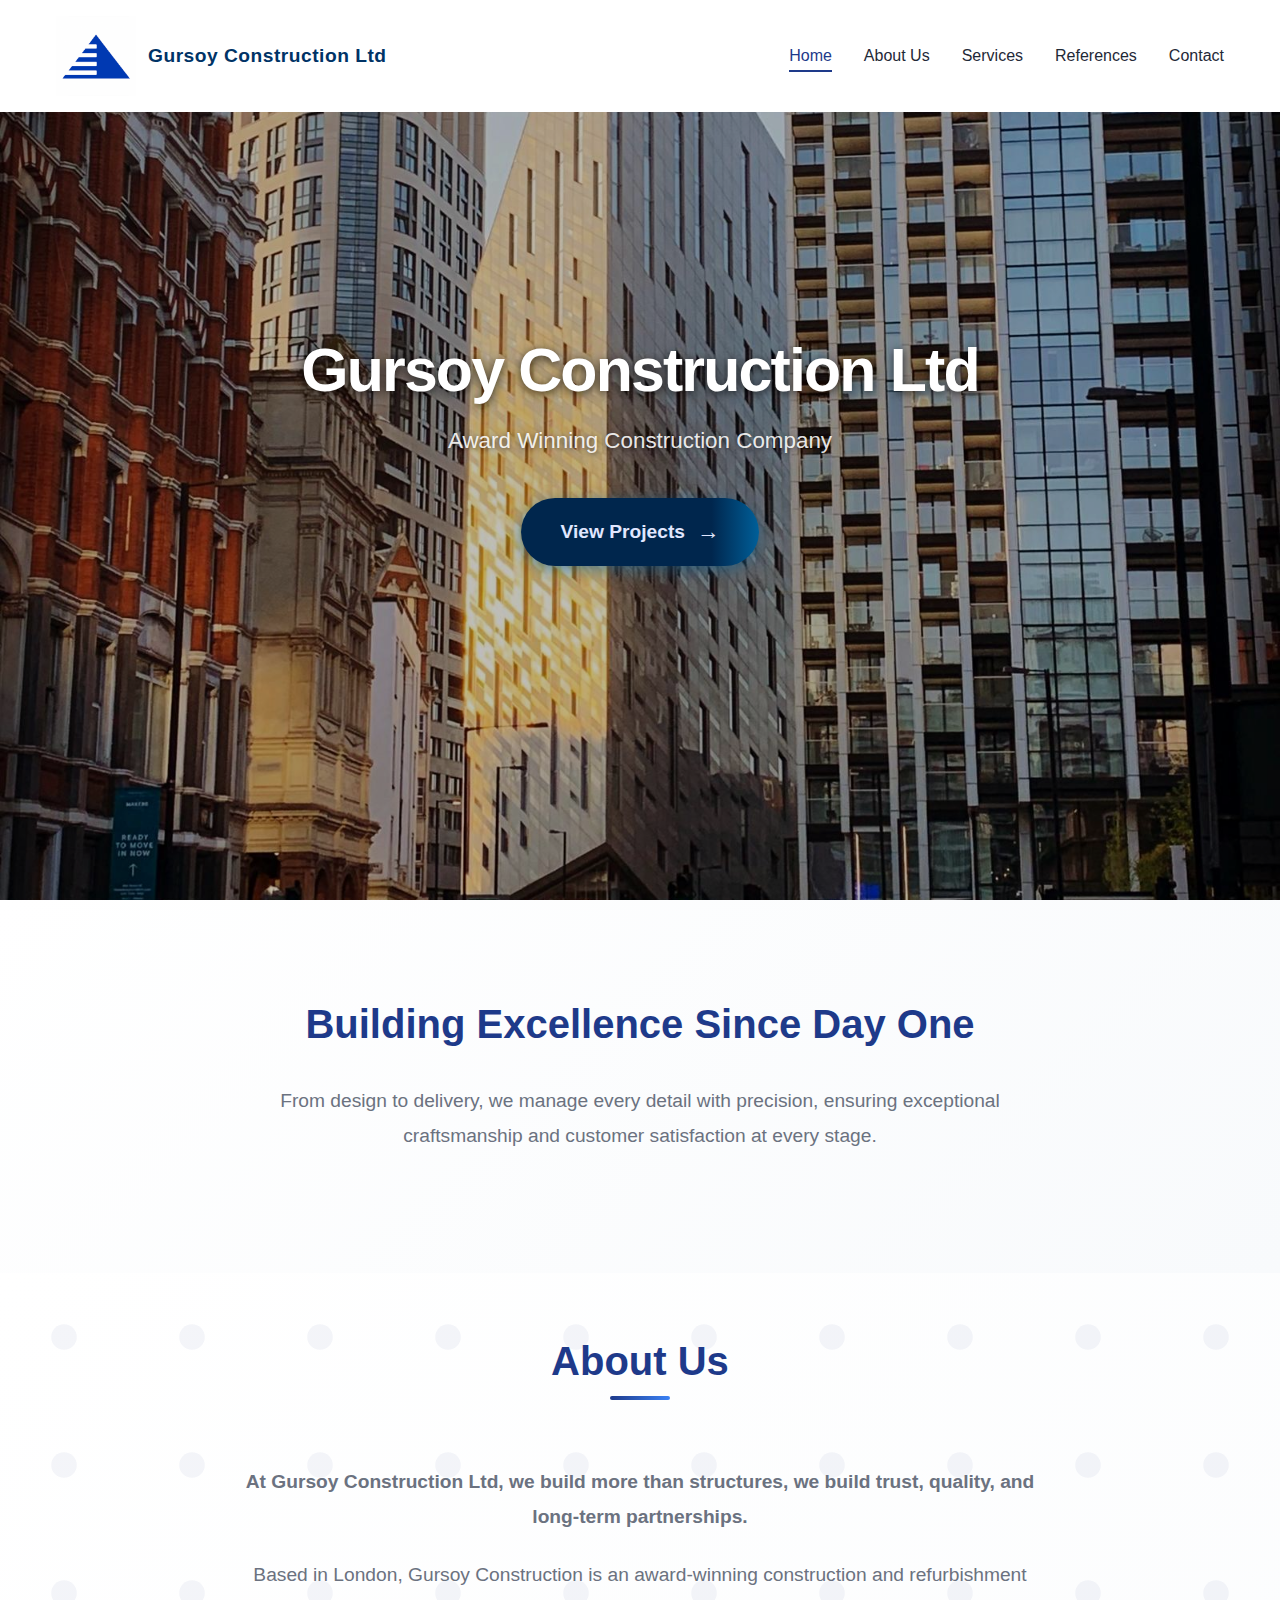
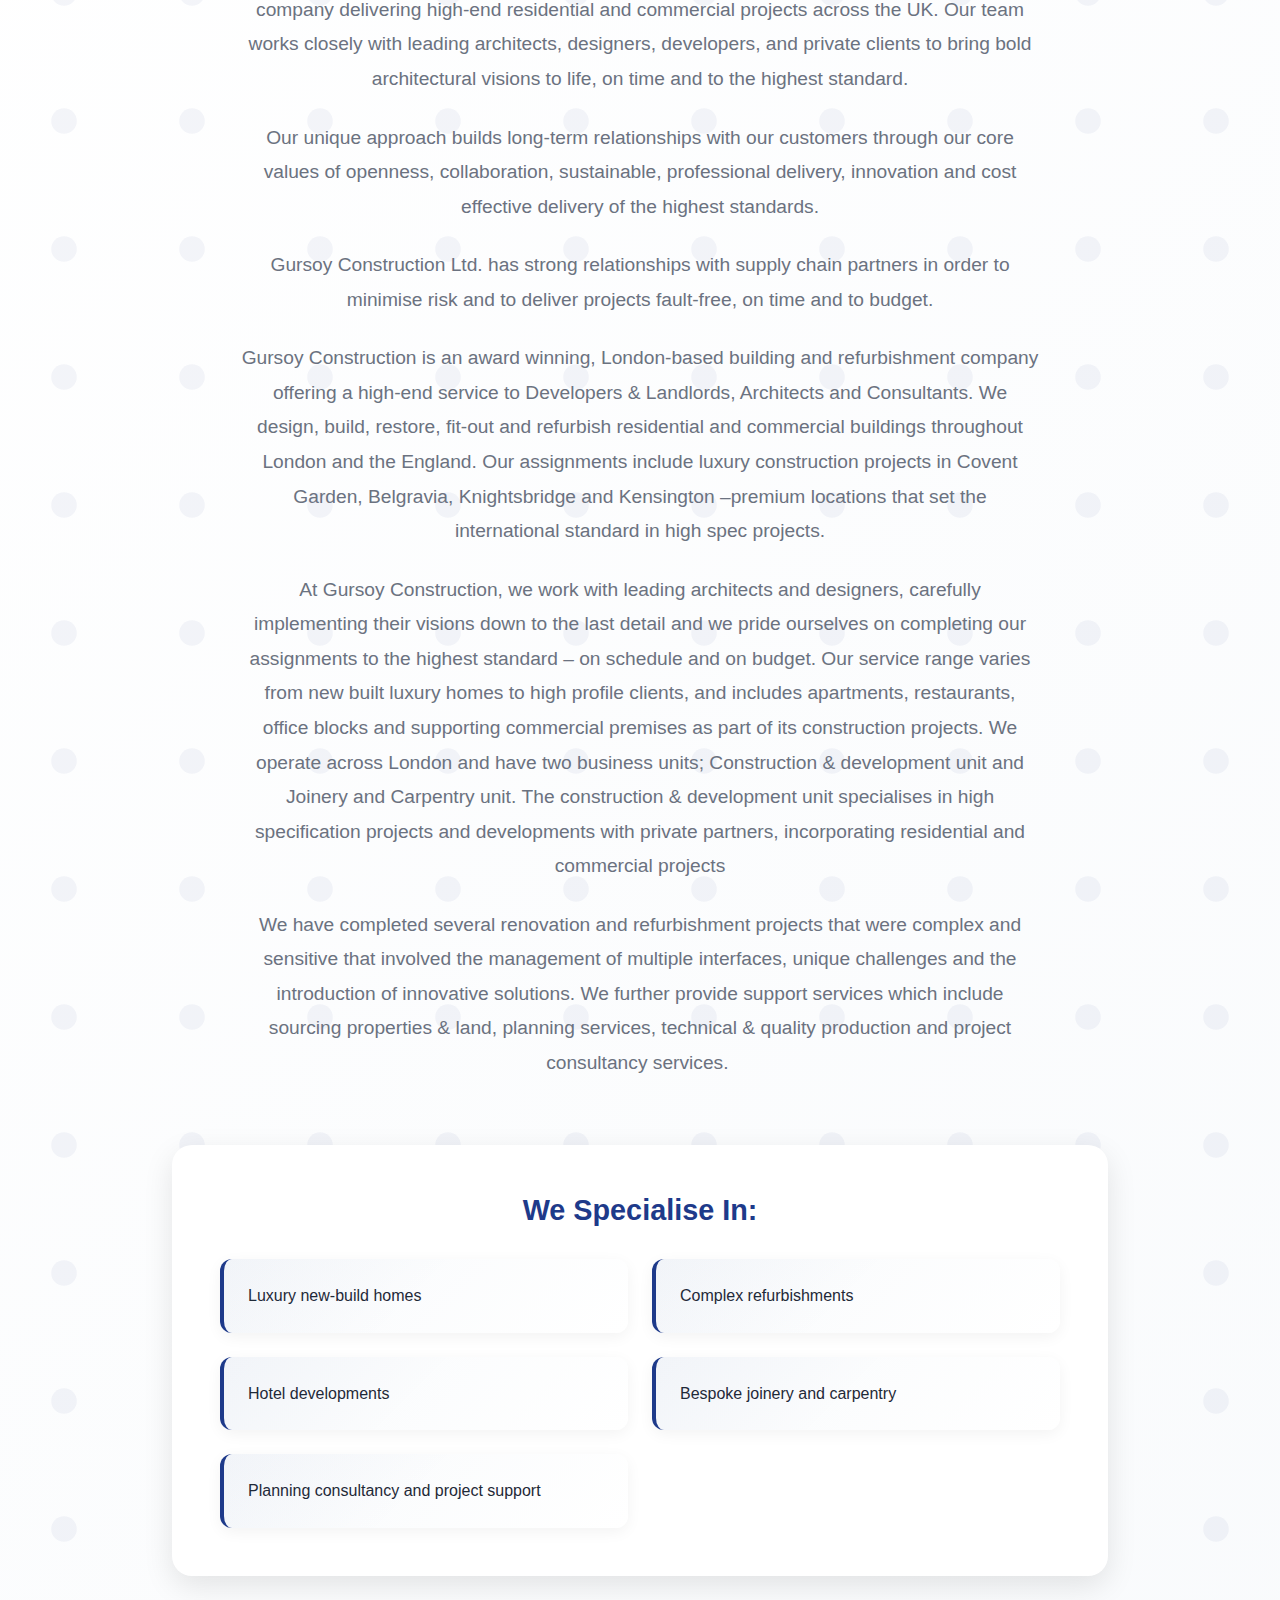
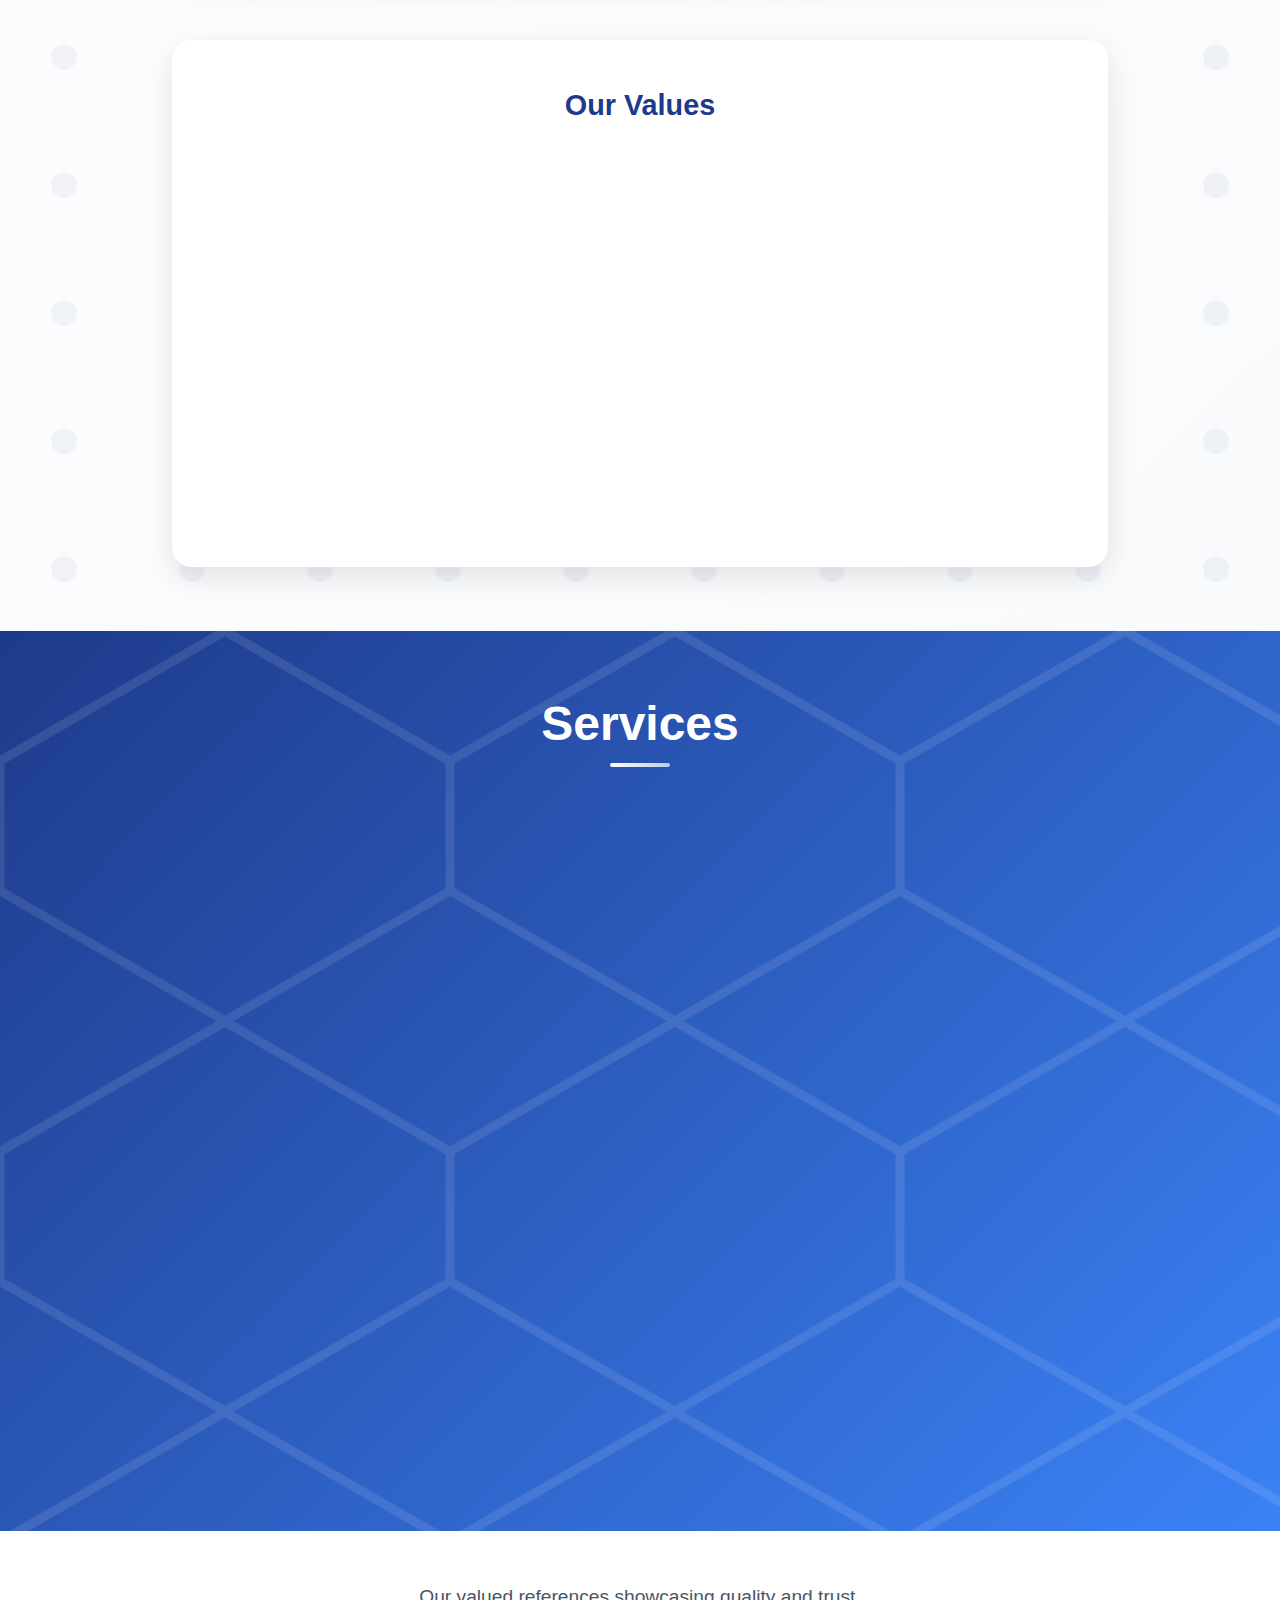
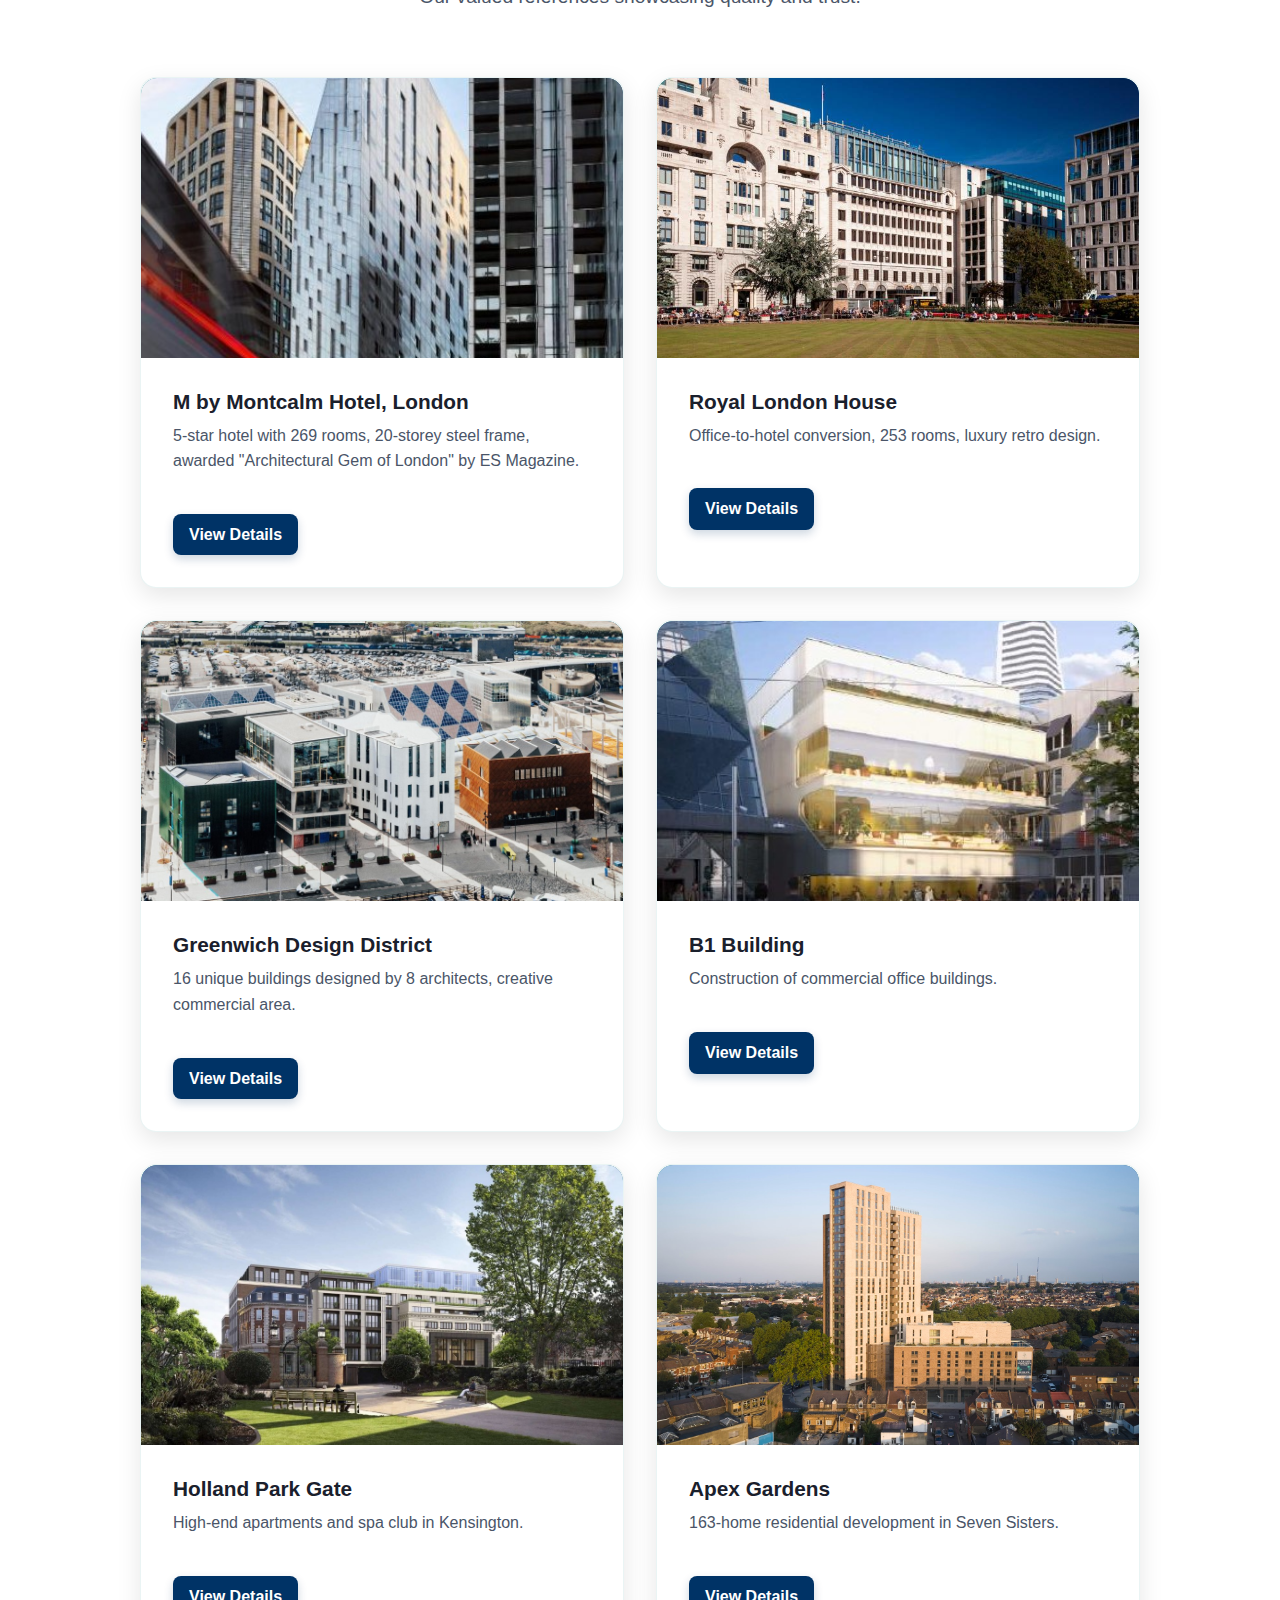
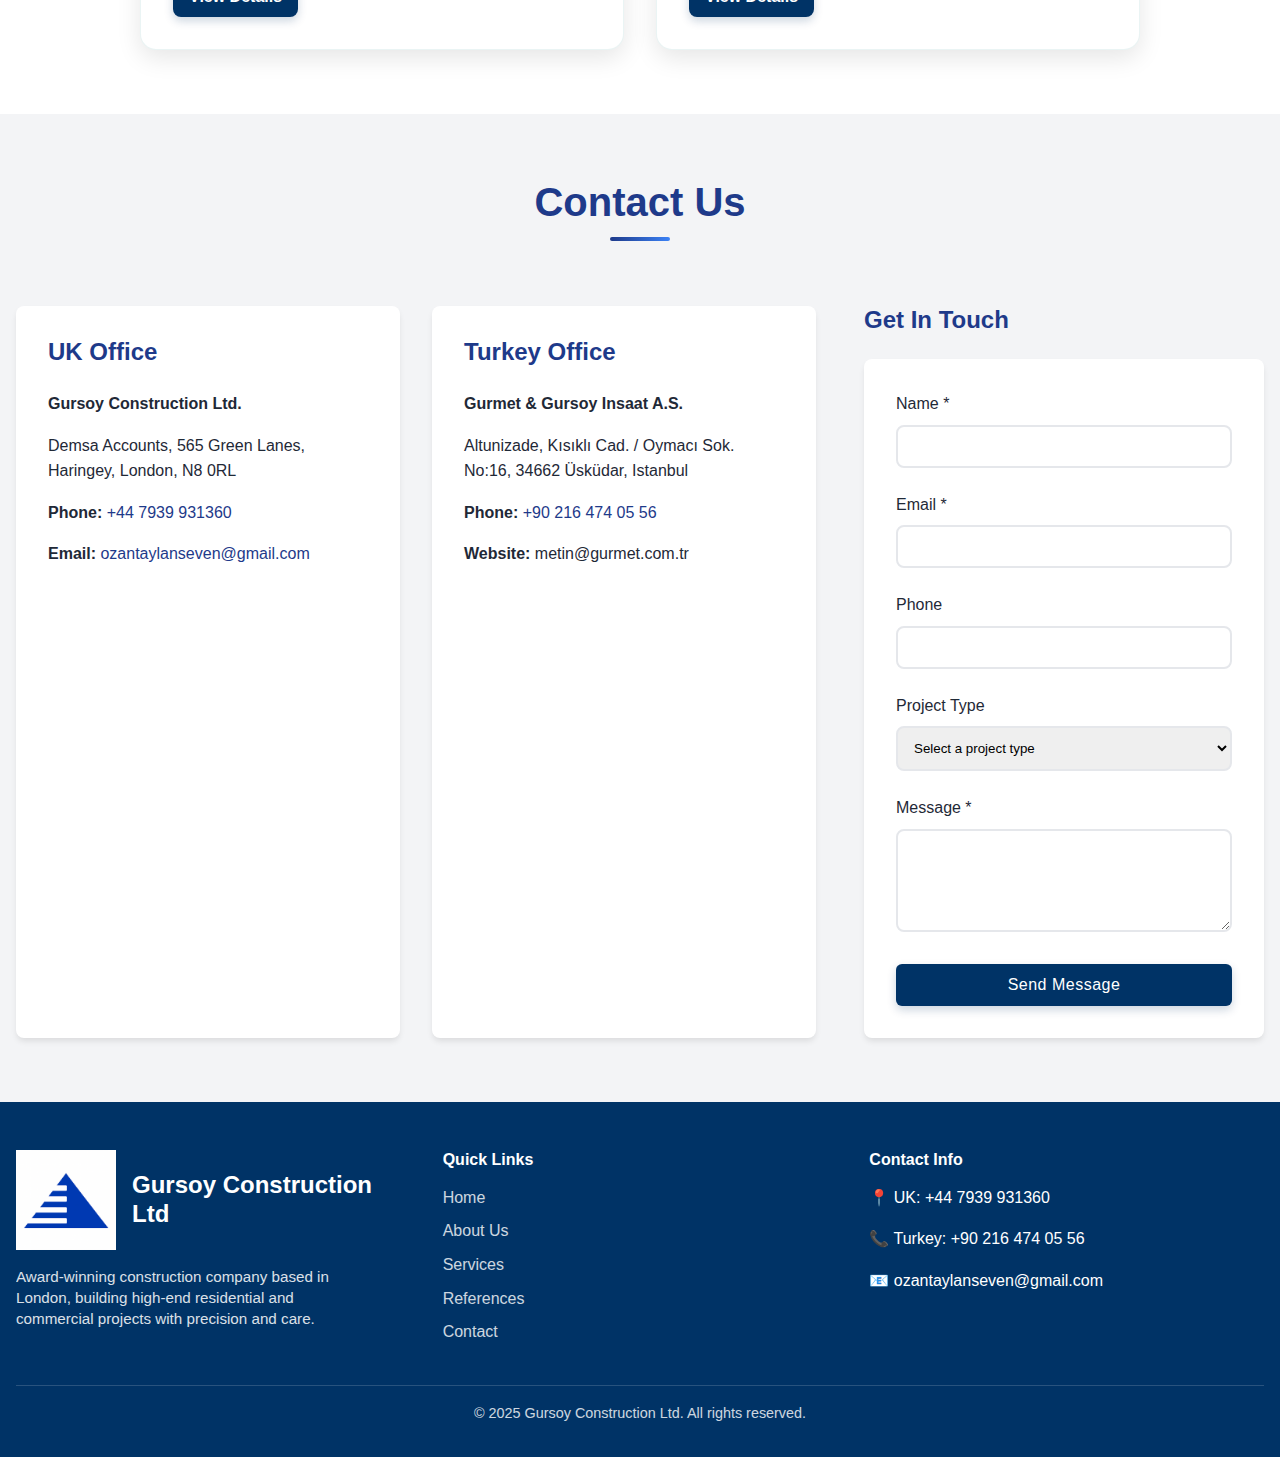
<file: index.html>
<!DOCTYPE html>
<html lang="en">
<head>
    <meta charset="UTF-8">
    <meta name="viewport" content="width=device-width, initial-scale=1.0">
    <title>Gursoy Construction Ltd - Award-winning Construction Company London</title>
    <link rel="icon" href="logo.ico" type="image/x-icon" />
    <meta name="description" content="Award-winning construction company based in London, building high-end residential and commercial projects with precision and care.">
    <link rel="stylesheet" href="styles.css">
    <link rel="preconnect" href="https://fonts.googleapis.com">
    <link rel="preconnect" href="https://fonts.gstatic.com" crossorigin>
</head>
<body>
    <!-- Fixed Header -->
    <header class="header" id="header">
        <nav class="navbar" id="navbar">
        <div class="nav-container">
            <div class="nav-logo">
                <img src="images/logo.png" alt="Gursoy Construction Ltd Logo" class="logo">
                <span class="logo-text">Gursoy Construction Ltd</span>
            </div>
                <div class="nav-menu" id="nav-menu">
                    <ul class="nav-list">
                        <li class="nav-item">
                            <a href="#home" class="nav-link active" data-section="home">Home</a>
                        </li>
                        <li class="nav-item">
                            <a href="#about" class="nav-link" data-section="about">About Us</a>
                        </li>
                        <li class="nav-item">
                            <a href="#services" class="nav-link" data-section="services">Services</a>
                        </li>
                        <li class="nav-item">
                            <a href="#references" class="nav-link" data-section="references">References</a>
                        </li>
                        <li class="nav-item">
                            <a href="#contact" class="nav-link" data-section="contact">Contact</a>
                        </li>
                    </ul>
                </div>
                <div class="nav-toggle" id="nav-toggle">
                    <span class="nav-toggle-bar"></span>
                    <span class="nav-toggle-bar"></span>
                    <span class="nav-toggle-bar"></span>
                </div>
            </div>
        </nav>
    </header>

    <!-- Main Content -->
<main class="main">
  <!-- Home Section -->
  <section id="home" class="section hero-section">
    <div class="hero-background"></div>
    <div class="hero-overlay"></div>

    <div class="hero-content">
      <h1 class="hero-title">Gursoy Construction Ltd</h1>
      <p class="hero-subtitle">
        Award Winning Construction Company
      </p>
      <a href="#references" class="cta-button">
        View Projects
        <span class="arrow">→</span>
      </a>
    </div>

  </section>

  <!-- Home Intro Section -->
  <div class="home-intro">
    <div class="container">
      <div class="intro-content">
        <h2>Building Excellence Since Day One</h2>
        <p>
          From design to delivery, we manage every detail with precision, ensuring exceptional craftsmanship 
          and customer satisfaction at every stage.
        </p>
      </div>
    </div>
  </div>
</main>

        <!-- About Us Section -->
        <section id="about" class="section about-section">
            <div class="container">
                <div class="section-header">
                    <h2 class="section-title">About Us</h2>
                </div>
                <div class="about-content">
                    <div class="about-text">
                        <p class="about-intro">At Gursoy Construction Ltd, we build more than structures, we build trust, quality, and long-term 
                            partnerships.</p>
                        <p>Based in London, Gursoy Construction is an award-winning construction and refurbishment company delivering high-end 
                            residential and commercial projects across the UK. Our team works closely with leading architects, 
                            designers, developers, and private clients to bring bold architectural visions to life, on time and to the highest 
                            standard.</p>
                        <p>Our unique approach builds long-term relationships with our customers through our core  values of openness, collaboration, 
                            sustainable, professional delivery, innovation and cost effective delivery of the highest standards.</p>	  
                        <p>Gursoy Construction  Ltd. has strong relationships with supply chain partners in order to minimise risk and to deliver 
                            projects fault-free,  on time and to budget.</p>
                        <p>Gursoy Construction is an award winning, London-based building and refurbishment company offering a high-end service to 
                            Developers & Landlords, Architects and Consultants. We design, build, restore, fit-out and refurbish residential and 
                            commercial buildings throughout London and the England. Our assignments include luxury construction projects in Covent Garden, 
                            Belgravia, Knightsbridge and Kensington –premium locations that set the international standard in high spec projects.</p>
                        <p>At Gursoy Construction, we work with leading architects and designers, carefully implementing their visions down to the last 
                            detail and we pride ourselves on completing our assignments to the highest standard – on schedule and on budget. Our service 
                            range varies from new built luxury homes to high profile clients, and includes apartments, restaurants, office blocks and 
                            supporting commercial premises as part of its construction projects. We operate across London and have two business units; 
                            Construction & development unit and Joinery and Carpentry unit. The construction & development unit specialises in high 
                            specification projects and developments with private partners, incorporating residential and commercial projects</p>
                        <p>We have completed several renovation and refurbishment projects that were complex and sensitive that involved the 
                            management of multiple interfaces, unique challenges and the introduction of innovative solutions. We further provide 
                            support services which include sourcing properties & land, planning services, technical & quality production and project 
                            consultancy services. </p>

                        
                    </div>
                    <div class="services-overview">
                        <h3>We Specialise In:</h3>
                        <ul class="services-list">
                            <li>Luxury new-build homes</li>
                            <li>Complex refurbishments</li>
                            <li>Hotel developments</li>
                            <li>Bespoke joinery and carpentry</li>
                            <li>Planning consultancy and project support</li>
                        </ul>
                    </div>
                    <div class="values">
                        <h3>Our Values</h3>
                        <div class="values-grid">
                            <div class="value-item">
                                <h4>Transparency</h4>
                                <p>Open communication throughout every project phase</p>
                            </div>
                            <div class="value-item">
                                <h4>Collaboration</h4>
                                <p>Working closely with clients and partners</p>
                            </div>
                            <div class="value-item">
                                <h4>Innovation</h4>
                                <p>Embracing cutting-edge construction techniques</p>
                            </div>
                            <div class="value-item">
                                <h4>Excellence</h4>
                                <p>Delivering outstanding quality in every detail</p>
                            </div>
                        </div>
                    </div>
                </div>
            </div>
        </section>

        <!-- Services Section -->
        <section id="services" class="section services-section">
            <div class="container">
                <div class="section-header">
                    <h2 class="section-title">Services</h2>
                </div>
                <div class="services-grid">
                    <div class="service-category">
                        <div class="service-icon">
                            <svg width="48" height="48" viewBox="0 0 24 24" fill="none" stroke="currentColor" stroke-width="2">
                                <path d="M3 9l9-7 9 7v11a2 2 0 0 1-2 2H5a2 2 0 0 1-2-2z"></path>
                                <polyline points="9,22 9,12 15,12 15,22"></polyline>
                            </svg>
                        </div>
                        <h3>Construction & Development</h3>
                        <p>•High-spec residential and commercial developments<br>
                            •	New-build luxury homes<br>
                            •	Complex refurbishments and restorations<br>
                            •	Office, retail, and restaurant fit-outs<br>
                            •	Property and land sourcing<br>
                            •	Planning and project consultancy
                            </p>
                    </div>
                    <div class="service-category">
                        <div class="service-icon">
                            <svg width="48" height="48" viewBox="0 0 24 24" fill="none" stroke="currentColor" stroke-width="2">
                                <path d="M14 2H6a2 2 0 0 0-2 2v16a2 2 0 0 0 2 2h12a2 2 0 0 0 2-2V8z"></path>
                                <polyline points="14,2 14,8 20,8"></polyline>
                                <line x1="16" y1="13" x2="8" y2="13"></line>
                                <line x1="16" y1="17" x2="8" y2="17"></line>
                                <polyline points="10,9 9,9 8,9"></polyline>
                            </svg>
                        </div>
                        <h3>Joinery & Carpentry</h3>
                        <p>•Bespoke furniture and fittings<br>
                            •Custom-made kitchens and wardrobes<br>
                            •Specialist woodwork for luxury interiors<br>
                            •On-site and off-site fabrication
                            </p>
                    </div>
                    <div class="service-category">
                        <div class="service-icon">
                            <svg width="48" height="48" viewBox="0 0 24 24" fill="none" stroke="currentColor" stroke-width="2">
                                <polyline points="22,12 18,12 15,21 9,3 6,12 2,12"></polyline>
                            </svg>
                        </div>
                        <h3>Specialist Services</h3>
                        <p>•Structural alterations<br>
                            •Basement and loft conversions<br>
                            •Glazing and façade solutions<br>
                            •Design coordination with architects & consultants<br>
                            •Quality control and technical supervision
                        </p>
                    </div>
                </div>
            </div>
        </section>

        <!-- References Section -->
        <section id="references" class="references-section">
        <div class="references-content">
            <div class="references-intro"><br><br>
            <p>Our valued references showcasing quality and trust.</p>
            </div>

            <div class="references-grid">

            <div class="reference-item">
                <div class="reference-image">
                <img src="images/4.M-by-Montcalm/1.jpg" alt="M by Montcalm Hotel, London" />
                </div>
                <div class="reference-content">
                <h3 class="reference-title">M by Montcalm Hotel, London</h3>
                <p class="reference-description">5-star hotel with 269 rooms, 20-storey steel frame, awarded "Architectural Gem of London" by ES Magazine.</p>
                <a href="project-m-by-montcalm.html" class="view-details-btn">View Details</a>
                </div>
            </div>

            <div class="reference-item">
                <div class="reference-image">
                <img src="images/5.Royal-London-House/7.jpg" alt="Royal London House" />
                </div>
                <div class="reference-content">
                <h3 class="reference-title">Royal London House</h3>
                <p class="reference-description">Office-to-hotel conversion, 253 rooms, luxury retro design.</p>
                <a href="project-royal-london-house.html" class="view-details-btn">View Details</a>
                </div>
            </div>

            <div class="reference-item">
                <div class="reference-image">
                <img src="images/2.Greenwich/1.jpg" alt="Greenwich Design District" />
                </div>
                <div class="reference-content">
                <h3 class="reference-title">Greenwich Design District</h3>
                <p class="reference-description">16 unique buildings designed by 8 architects, creative commercial area.</p>
                <a href="project-greenwich.html" class="view-details-btn">View Details</a>
                </div>
            </div>

            <div class="reference-item">
                <div class="reference-image">
                <img src="images/3.B1/1.jpg" alt="B1 Building" />
                </div>
                <div class="reference-content">
                <h3 class="reference-title">B1 Building</h3>
                <p class="reference-description">Construction of commercial office buildings.</p>
                <a href="project-b1.html" class="view-details-btn">View Details</a>
                </div>
            </div>

            <div class="reference-item">
                <div class="reference-image">
                <img src="images/1.HPG/1.jpg" alt="Holland Park Gate" />
                </div>
                <div class="reference-content">
                <h3 class="reference-title">Holland Park Gate</h3>
                <p class="reference-description">High-end apartments and spa club in Kensington.</p>
                <a href="project-HPG.html" class="view-details-btn">View Details</a>
                </div>
            </div>

            <div class="reference-item">
                <div class="reference-image">
                <img src="images/6.Apex-House/1.jpg" alt="Apex Gardens" />
                </div>
                <div class="reference-content">
                <h3 class="reference-title">Apex Gardens</h3>
                <p class="reference-description">163-home residential development in Seven Sisters.</p>
                <a href="project-apex-gardens.html" class="view-details-btn">View Details</a>
                </div>
            </div>

            </div>
        </div>
        </section>


        <!-- Contact Section -->
        <section id="contact" class="section contact-section">
            <div class="container">
                <div class="section-header">
                    <h2 class="section-title">Contact Us</h2>
                </div>
                <div class="contact-content">
                    <div class="contact-info">
                        <div class="office">
                            <h3>UK Office</h3>
                            <div class="office-details">
                                <p><strong>Gursoy Construction Ltd.</strong></p>
                                <p>Demsa Accounts, 565 Green Lanes, Haringey, London, N8 0RL</p>
                                <p><strong>Phone:</strong> <a href="tel:+447939931360">+44 7939 931360</a></p>
                                <p><strong>Email:</strong> <a href="mailto:ozantaylanseven@gmail.com">ozantaylanseven@gmail.com</a></p>
                            </div>
                            <div class="map-container">
                                <iframe src="https://www.google.com/maps/embed?pb=!1m18!1m12!1m3!1d2479.8169!2d-0.1066!3d51.5931!2m3!1f0!2f0!3f0!3m2!1i1024!2i768!4f13.1!3m3!1m2!1s0x48761c8c7c6b7c85%3A0x4c7b7b7b7b7b7b7b!2s565%20Green%20Lanes%2C%20London%20N8%200RL%2C%20UK!5e0!3m2!1sen!2suk!4v1642689123456!5m2!1sen!2suk" width="100%" height="250" style="border:0;" allowfullscreen="" loading="lazy" referrerpolicy="no-referrer-when-downgrade"></iframe>
                            </div>
                        </div>
                        <div class="office">
                            <h3>Turkey Office</h3>
                            <div class="office-details">
                                <p><strong>Gurmet & Gursoy Insaat A.S.</strong></p>
                                <p>Altunizade, Kısıklı Cad. / Oymacı Sok. No:16, 34662 Üsküdar, Istanbul</p>
                                <p><strong>Phone:</strong> <a href="tel:+902164740556">+90 216 474 05 56</a></p>
                                <p><strong>Website:</strong> <span>metin@gurmet.com.tr</span></p>
                            </div>
                            <div class="map-container">
                                <iframe src="https://www.google.com/maps/embed?pb=!1m18!1m12!1m3!1d3010.8!2d29.0661!3d41.0197!2m3!1f0!2f0!3f0!3m2!1i1024!2i768!4f13.1!3m3!1m2!1s0x14cab7c8c7c6b7c85%3A0x4c7b7b7b7b7b7b7b!2sAltunizade%2C%20K%C4%B1s%C4%B1kl%C4%B1%20Cd.%2C%2034662%20%C3%9Csk%C3%BCdar%2F%C4%B0stanbul%2C%20Turkey!5e0!3m2!1sen!2str!4v1642689123456!5m2!1sen!2str" width="100%" height="250" style="border:0;" allowfullscreen="" loading="lazy" referrerpolicy="no-referrer-when-downgrade"></iframe>
                            </div>
                        </div>
                    </div>
                    <div class="contact-form-container">
                    <h3>Get In Touch</h3>
                    <form 
                        action="https://formspree.io/f/xkgzrdol" 
                        method="POST" 
                        id="contactForm" 
                        class="contact-form"
                    >
                        <div class="form-group">
                        <label for="name">Name *</label>
                        <input type="text" id="name" name="name" required>
                        </div>

                        <div class="form-group">
                        <label for="email">Email *</label>
                        <input type="email" id="email" name="email" required>
                        </div>

                        <div class="form-group">
                        <label for="phone">Phone</label>
                        <input type="tel" id="phone" name="phone">
                        </div>

                        <div class="form-group">
                        <label for="project">Project Type</label>
                        <select id="project" name="project">
                            <option value="">Select a project type</option>
                            <option value="residential">Residential Construction</option>
                            <option value="commercial">Commercial Development</option>
                            <option value="refurbishment">Refurbishment</option>
                            <option value="joinery">Joinery & Carpentry</option>
                            <option value="consultation">Planning Consultation</option>
                            <option value="other">Other</option>
                        </select>
                        </div>

                        <div class="form-group">
                        <label for="message">Message *</label>
                        <textarea id="message" name="message" rows="5" required></textarea>
                        </div>

                        <!-- Honeypot field -->
                        <input name="_formsubmit_id" type="text" style="display:none">

                        <!-- Redirect after submission -->
                        <input type="hidden" name="_redirect" value="https://www.ozantaylanseven@gmail.com/#home">

                        <button type="submit" class="submit-button">Send Message</button>
                    </form>
                    </div>

                </div>
            </div>
        </section>
    </main>

    <!-- Footer -->
    <footer class="footer">
  <div class="container">
    <div class="footer-content">

      <!-- Logo ve Şirket İsmi Yan Yana, Açıklama Alt Satırda -->
      <div class="footer-section logo-text-block">
        <div class="logo-name">
          <img src="images/logo.png" alt="Gursoy Construction Ltd Logo" class="footer-logo" />
          <h3>Gursoy Construction Ltd</h3>
        </div>
        <p class="footer-description">
          Award-winning construction company based in London, building high-end residential and commercial projects with precision and care.
        </p>
      </div>

      <!-- Quick Links -->
      <div class="footer-section">
        <h4>Quick Links</h4>
        <ul>
          <li><a href="#home" data-section="home">Home</a></li>
          <li><a href="#about" data-section="about">About Us</a></li>
          <li><a href="#services" data-section="services">Services</a></li>
          <li><a href="#projects" data-section="projects">References</a></li>
          <li><a href="#contact" data-section="contact">Contact</a></li>
        </ul>
      </div>

      <!-- İletişim Bilgileri -->
      <div class="footer-section">
        <h4>Contact Info</h4>
        <p><span class="icon">📍</span> UK: +44 7939 931360</p>
        <p><span class="icon">📞</span> Turkey: +90 216 474 05 56</p>
        <p><span class="icon">📧</span> ozantaylanseven@gmail.com</p>
      </div>

    </div>

    <div class="footer-bottom">
      <p>&copy; 2025 Gursoy Construction Ltd. All rights reserved.</p>
    </div>
  </div>
</footer>


    <script src="script.js"></script>
</body>
</html>
</file>
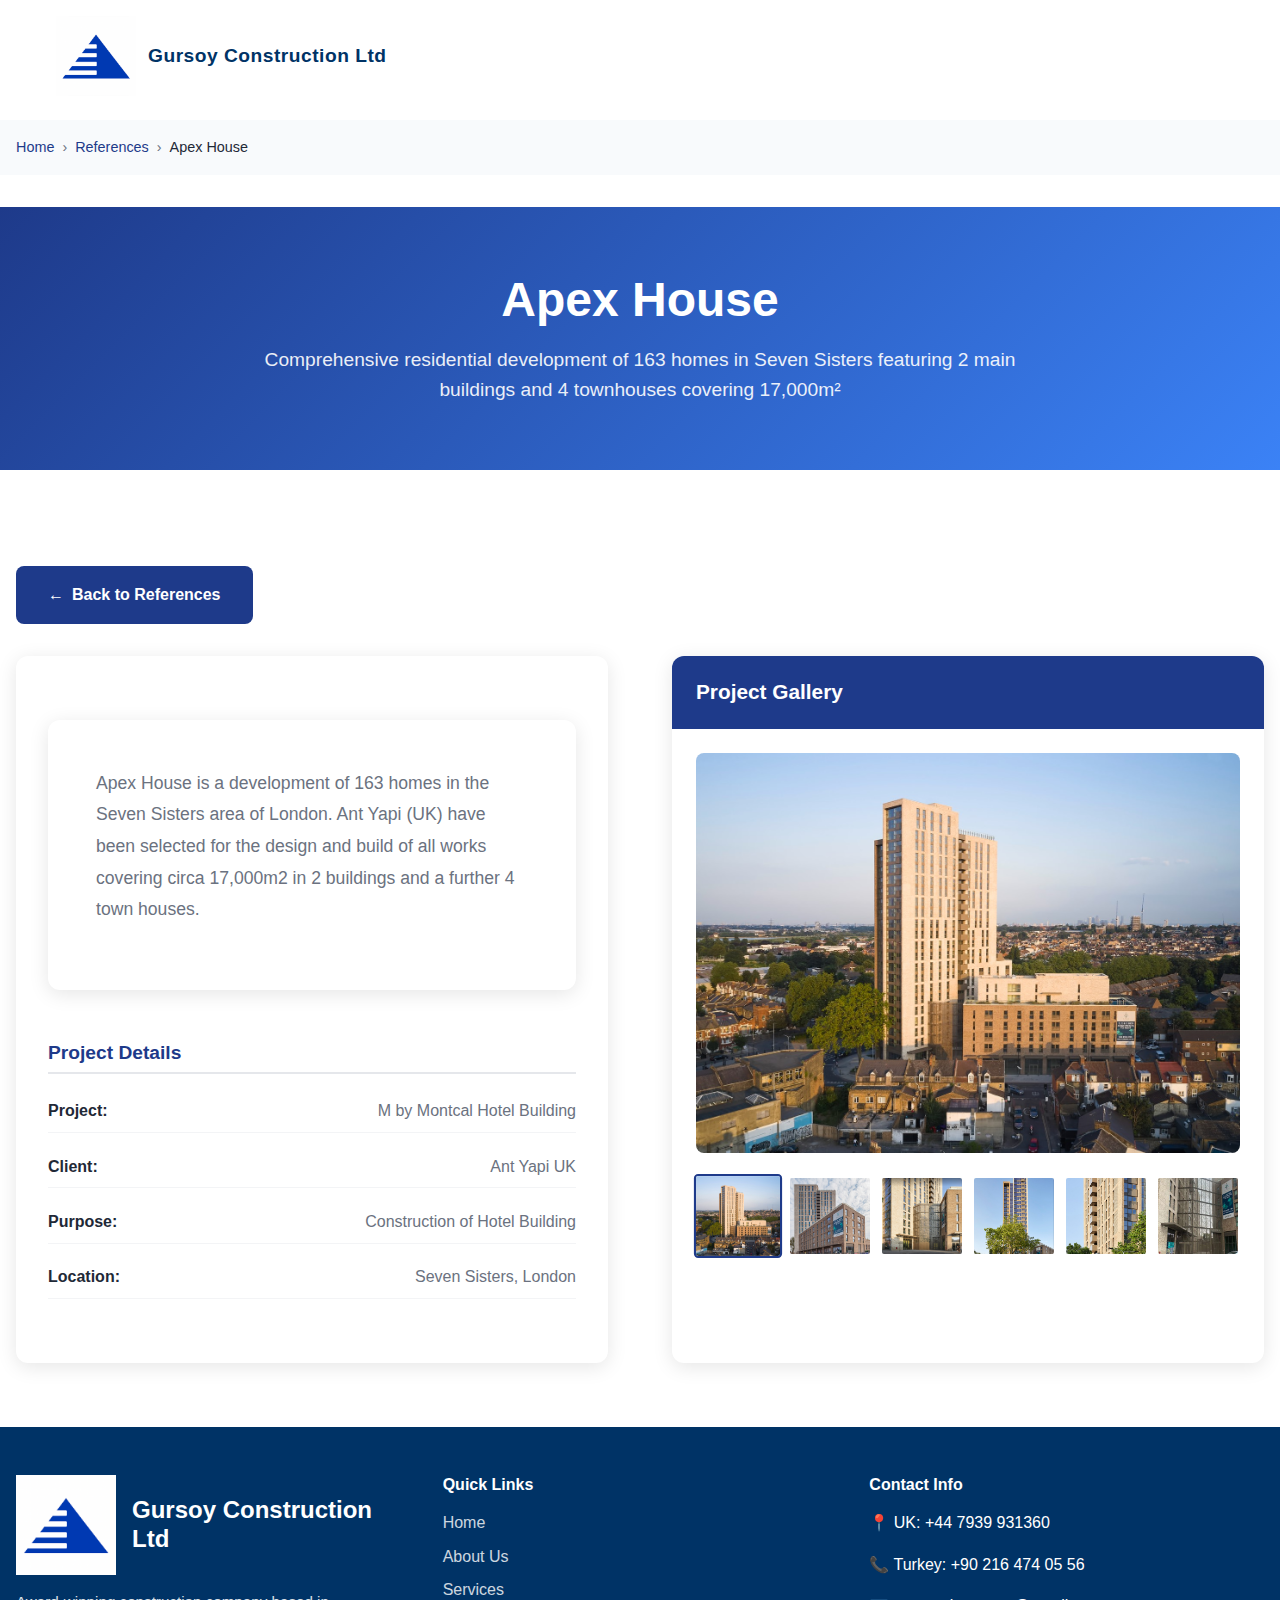
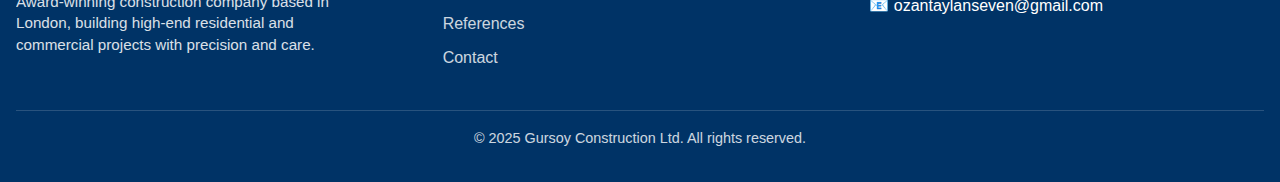
<file: project-apex-gardens.html>
<!DOCTYPE html>
<html lang="en">
<head>
    <meta charset="UTF-8">
    <meta name="viewport" content="width=device-width, initial-scale=1.0">
    <title>Apex House - Gursoy Construction Ltd</title>
    <link rel="icon" href="logo.ico" type="image/x-icon" />
    <meta name="description" content="Apex House - Development of 163 homes in Seven Sisters, London featuring 2 main buildings and 4 townhouses">
    <link rel="stylesheet" href="styles.css">
    <link rel="preconnect" href="https://fonts.googleapis.com">
    <link rel="preconnect" href="https://fonts.gstatic.com" crossorigin>
    <style>
        .project-detail {
            padding-top: 120px;
            min-height: 100vh;
        }
        
        .project-header {
            background: linear-gradient(135deg, #1e3a8a 0%, #3b82f6 100%);
            color: white;
            padding: 4rem 0;
            margin-bottom: 4rem;
        }
        
        .project-title {
            font-size: 3rem;
            font-weight: 700;
            margin-bottom: 1rem;
            text-align: center;
        }
        
        .project-subtitle {
            font-size: 1.2rem;
            text-align: center;
            opacity: 0.9;
            max-width: 800px;
            margin: 0 auto;
        }
        
        .breadcrumb {
            background: #f8fafc;
            padding: 1rem 0;
            margin-bottom: 2rem;
        }
        
        .breadcrumb-nav {
            display: flex;
            align-items: center;
            gap: 0.5rem;
            font-size: 0.9rem;
        }
        
        .breadcrumb-nav a {
            color: var(--primary-blue);
            text-decoration: none;
        }
        
        .breadcrumb-nav a:hover {
            text-decoration: underline;
        }
        
        .breadcrumb-separator {
            color: #6b7280;
        }
        
        .project-content {
            display: grid;
            grid-template-columns: 1fr 1fr;
            gap: 4rem;
            margin-bottom: 4rem;
        }
        
        .project-info {
            background: white;
            padding: 2rem;
            border-radius: 12px;
            box-shadow: 0 4px 20px rgba(0,0,0,0.1);
            height: fit-content;
        }
        
        .info-section {
            margin-bottom: 2rem;
        }
        
        .info-title {
            color: var(--primary-blue);
            font-size: 1.2rem;
            font-weight: 600;
            margin-bottom: 1rem;
            border-bottom: 2px solid #e5e7eb;
            padding-bottom: 0.5rem;
        }
        
        .info-grid {
            display: grid;
            gap: 0.8rem;
        }
        
        .info-item {
            display: flex;
            justify-content: space-between;
            padding: 0.5rem 0;
            border-bottom: 1px solid #f3f4f6;
        }
        
        .info-label {
            font-weight: 600;
            color: var(--text-dark);
        }
        
        .info-value {
            color: var(--text-light);
            text-align: right;
        }
        
        .gallery-section {
            background: white;
            border-radius: 12px;
            overflow: hidden;
            box-shadow: 0 4px 20px rgba(0,0,0,0.1);
        }
        
        .gallery-header {
            padding: 1.5rem;
            background: var(--primary-blue);
            color: white;
        }
        
        .gallery-title {
            font-size: 1.3rem;
            font-weight: 600;
            margin: 0;
        }
        
        .image-gallery {
            padding: 1.5rem;
        }
        
        .main-image {
            width: 100%;
            height: 400px;
            object-fit: cover;
            border-radius: 8px;
            margin-bottom: 1rem;
            cursor: pointer;
            transition: transform 0.3s ease;
        }
        
        .main-image:hover {
            transform: scale(1.02);
        }
        
        .thumbnail-grid {
            display: grid;
            grid-template-columns: repeat(auto-fit, minmax(80px, 1fr));
            gap: 0.5rem;
        }
        
        .thumbnail {
            width: 100%;
            height: 80px;
            object-fit: cover;
            border-radius: 4px;
            cursor: pointer;
            border: 2px solid transparent;
            transition: all 0.3s ease;
        }
        
        .thumbnail:hover,
        .thumbnail.active {
            border-color: var(--primary-blue);
            transform: scale(1.05);
        }
        
        .description-section {
            grid-column: 1 / -1;
            background: white;
            padding: 3rem;
            border-radius: 12px;
            box-shadow: 0 4px 20px rgba(0,0,0,0.1);
            margin-top: 2rem;
        }
        
        .description-title {
            color: var(--primary-blue);
            font-size: 2rem;
            font-weight: 700;
            margin-bottom: 2rem;
            text-align: center;
        }
        
        .description-content {
            font-size: 1.1rem;
            line-height: 1.8;
            color: var(--text-light);
            max-width: 900px;
            margin: 0 auto;
        }
        
        .back-button {
            display: inline-flex;
            align-items: center;
            background: var(--primary-blue);
            color: white;
            padding: 1rem 2rem;
            border-radius: 8px;
            text-decoration: none;
            font-weight: 600;
            transition: all 0.3s ease;
            margin: 2rem 0;
        }
        
        .back-button:hover {
            background: var(--secondary-blue);
            transform: translateY(-2px);
            color: white;
        }
        
        .back-arrow {
            margin-right: 0.5rem;
        }
        
        .image-modal {
            display: none;
            position: fixed;
            z-index: 2000;
            left: 0;
            top: 0;
            width: 100%;
            height: 100%;
            background-color: rgba(0, 0, 0, 0.9);
        }
        
        .modal-content {
            display: block;
            margin: auto;
            max-width: 90%;
            max-height: 90%;
            position: absolute;
            top: 50%;
            left: 50%;
            transform: translate(-50%, -50%);
        }
        
        .close-modal {
            position: absolute;
            top: 20px;
            right: 30px;
            color: white;
            font-size: 2rem;
            font-weight: bold;
            cursor: pointer;
            z-index: 2001;
        }
        
        .close-modal:hover {
            opacity: 0.7;
        }
        
        @media (max-width: 768px) {
            .project-content {
                grid-template-columns: 1fr;
                gap: 2rem;
            }
            
            .project-title {
                font-size: 2rem;
            }
            
            .thumbnail-grid {
                grid-template-columns: repeat(4, 1fr);
            }
            
            .main-image {
                height: 250px;
            }
            /* Footer genel ayarları */
            .footer {
                background-color: #003366;
                color: #fff;
                padding: 3rem 0 1rem;
                font-family: "Segoe UI", Tahoma, Geneva, Verdana, sans-serif;
            }

            /* Footer içerik grid yapısı */
            .footer-content {
                display: grid;
                grid-template-columns: repeat(auto-fit, minmax(250px, 1fr));
                gap: 2rem;
                margin-bottom: 2rem;
            }

            /* Başlıklar */
            .footer-section h3,
            .footer-section h4 {
                margin-bottom: 1rem;
                font-weight: 600;
            }

            /* Liste düzeni */
            .footer-section ul {
                list-style: none;
                padding-left: 0;
                margin: 0;
            }

            .footer-section ul li {
                margin-bottom: 0.5rem;
            }

            /* Linkler */
            .footer-section a {
                color: #fff;
                opacity: 0.8;
                text-decoration: none;
                transition: opacity 0.3s ease;
            }

            .footer-section a:hover {
                opacity: 1;
            }

            /* Footer alt kısmı */
            .footer-bottom {
                border-top: 1px solid rgba(255, 255, 255, 0.2);
                padding-top: 1rem;
                text-align: center;
                opacity: 0.8;
                font-size: 0.9rem;
            }

            /* Logo ve şirket ismi yan yana */
            .logo-name {
                display: flex;
                align-items: center;
                gap: 1rem;
            }

            /* Logo boyutu ve margin */
            .footer-logo {
                max-width: 100px;
                height: auto;
                margin-bottom: 0;
            }

            /* Şirket ismi */
            .logo-name h3 {
                margin: 0;
                font-size: 1.5rem;
                font-weight: 700;
                color: #fff;
            }

            /* Açıklama alt satırda, logo ve isimden ayrı */
            .logo-text-block p.footer-description {
                margin-top: 1rem;
                max-width: 350px;
                color: #fff;
                opacity: 0.85;
                font-size: 0.95rem;
                line-height: 1.4;
            }

            /* Animations */
            @keyframes fadeInUp {
                from {
                    opacity: 0;
                    transform: translateY(30px);
                }
                to {
                    opacity: 1;
                    transform: translateY(0);
                }
            }

            /* Responsive Design */
            @media (max-width: 768px) {
                .nav-menu {
                    position: fixed;
                    top: 80px;
                    left: -100%;
                    width: 100%;
                    height: calc(100vh - 80px);
                    background: linear-gradient(135deg, #ffffff 0%, #f8fafc 100%);
                    transition: var(--transition);
                    backdrop-filter: blur(10px);
                    z-index: 999;
                }

                .nav-menu.active {
                    left: 0;
                }

                .nav-list {
                    flex-direction: column;
                    padding: 3rem 2rem;
                    gap: 2rem;
                }

                .nav-link {
                    font-size: 1.2rem;
                    padding: 1rem 0;
                    border-bottom: 1px solid rgba(30, 58, 138, 0.1);
                }

                .nav-toggle {
                    display: flex;
                }

                .nav-toggle.active .nav-toggle-bar:nth-child(1) {
                    transform: rotate(45deg) translate(5px, 5px);
                }

                .nav-toggle.active .nav-toggle-bar:nth-child(2) {
                    opacity: 0;
                }

                .nav-toggle.active .nav-toggle-bar:nth-child(3) {
                    transform: rotate(-45deg) translate(7px, -6px);
                }

                /* Hero responsive */
                .hero-title {
                    font-size: 2.5rem;
                }

                .hero-subtitle {
                    font-size: 1.2rem;
                }

                .hero-cta {
                    font-size: 1.1rem;
                    padding: 15px 35px;
                }

                /* Section responsive */
                .section-title {
                    font-size: 2rem;
                }

                .intro-content h2 {
                    font-size: 2rem;
                }

                .intro-content p {
                    font-size: 1.1rem;
                }

                /* Grid responsive */
                .services-grid {
                    grid-template-columns: 1fr;
                    gap: 2rem;
                }

                .projects-grid {
                    grid-template-columns: 1fr;
                    gap: 2rem;
                }

                .values-grid {
                    grid-template-columns: 1fr;
                    gap: 2rem;
                }

                .services-list {
                    grid-template-columns: 1fr;
                }

                /* Contact responsive */
                .contact-content {
                    grid-template-columns: 1fr;
                    gap: 2rem;
                }

                .contact-info {
                    grid-template-columns: 1fr;
                }

                /* Footer responsive */
                .footer-content {
                    grid-template-columns: 1fr;
                    text-align: center;
                }

                .logo-name {
                    justify-content: center;
                }

                /* Padding adjustments for mobile */
                .section:not(.hero-section) {
                    padding: 3rem 0;
                }

                .services-overview, .values {
                    padding: 2rem;
                }

                .service-category {
                    padding: 2rem;
                }

                .project-content {
                    padding: 2rem;
                }
            }

            /* Tablet responsive */
            @media (max-width: 1024px) and (min-width: 769px) {
                .hero-title {
                    font-size: 3rem;
                }

                .services-grid {
                    grid-template-columns: repeat(2, 1fr);
                }

                .projects-grid {
                    grid-template-columns: repeat(2, 1fr);
                }

                .values-grid {
                    grid-template-columns: repeat(2, 1fr);
                }
            }

            /* Large screen optimizations */
            @media (min-width: 1400px) {
                .container {
                    max-width: 1400px;
                }

                .hero-title {
                    font-size: 4.5rem;
                }

                .hero-subtitle {
                    font-size: 1.8rem;
                }

                .section-title {
                    font-size: 3rem;
                }

                .services-grid {
                    grid-template-columns: repeat(3, 1fr);
                }

                .projects-grid {
                    grid-template-columns: repeat(3, 1fr);
                }

                .values-grid {
                    grid-template-columns: repeat(4, 1fr);
                }
            }

            @media (max-width: 480px) {
                .hero-title {
                    font-size: 2rem;
                }

                .hero-subtitle {
                    font-size: 1rem;
                }

                .service-category,
                .project-item,
                .office,
                .contact-form {
                    padding: 1.5rem;
                }

                .nav-logo h1 {
                    font-size: 1.2rem;
                }

                .section {
                    padding: 1rem 0;
                }
            }
            
        }
        
    </style>
</head>
<body>
    <!-- Fixed Header -->
    <header class="header" id="header">
        <nav class="navbar" id="navbar">
            <div class="nav-container">
                <div class="nav-logo">
                    <img src="images/logo.png" alt="Gursoy Construction Ltd Logo" class="logo">
                    <span class="logo-text">Gursoy Construction Ltd</span>
                </div>
                <div class="nav-toggle" id="nav-toggle">
                    <span class="nav-toggle-bar"></span>
                    <span class="nav-toggle-bar"></span>
                    <span class="nav-toggle-bar"></span>
                </div>
            </div>
        </nav>
    </header>

    <!-- Main Content -->
    <main class="project-detail">
        <!-- Breadcrumb -->
        <div class="breadcrumb">
            <div class="container">
                <nav class="breadcrumb-nav">
                    <a href="index.html">Home</a>
                    <span class="breadcrumb-separator">›</span>
                    <a href="index.html#references">References</a>
                    <span class="breadcrumb-separator">›</span>
                    <span>Apex House</span>
                </nav>
            </div>
        </div>

        <!-- Project Header -->
        <div class="project-header">
            <div class="container">
                <h1 class="project-title">Apex House</h1>
                <p class="project-subtitle">Comprehensive residential development of 163 homes in Seven Sisters featuring 2 main buildings and 4 townhouses covering 17,000m²</p>
            </div>
        </div>

        <!-- Project Content -->
        <div class="container">
            <a href="index.html#references" class="back-button">
                <span class="back-arrow">←</span>
                Back to References
            </a>

            <div class="project-content">
                <!-- Project Information -->
                <div class="project-info">

                 <!-- Project Description -->
            <div class="description-section">
                <div class="description-content">
                    <p>Apex House is a development of 163 homes in the Seven Sisters area of London. 
                        Ant Yapi (UK) have been selected for the design and build of all works covering circa 17,000m2 in 
                        2 buildings and a further 4 town houses.</p>
                </div>
            </div>
            <br><br>
                    <div class="info-section">
                        <h3 class="info-title">Project Details</h3>
                        <div class="info-grid">
                            <div class="info-item">
                                <span class="info-label">Project:</span>
                                <span class="info-value">M by Montcal Hotel Building</span>
                            </div>
                            <div class="info-item">
                                <span class="info-label">Client:</span>
                                <span class="info-value">Ant Yapi UK</span>
                            </div>
                            <div class="info-item">
                                <span class="info-label">Purpose:</span>
                                <span class="info-value">Construction of Hotel Building</span>
                            </div>
                            <div class="info-item">
                                <span class="info-label">Location:</span>
                                <span class="info-value">Seven Sisters, London</span>
                            </div>
                        </div>
                    </div>
                </div>

                <!-- Image Gallery -->
                <div class="gallery-section">
                    <div class="gallery-header">
                        <h3 class="gallery-title">Project Gallery</h3>
                    </div>
                    <div class="image-gallery">
                        <img src="images/6.Apex-House/1.jpg" alt="Apex House Development" class="main-image" id="mainImage">
                        <div class="thumbnail-grid">
                            <img src="images/6.Apex-House/1.jpg" alt="1" class="thumbnail active" onclick="changeMainImage(this)">
                            <img src="images/6.Apex-House/2.jpg" alt="2" class="thumbnail" onclick="changeMainImage(this)">
                            <img src="images/6.Apex-House/3.jpg" alt="3" class="thumbnail" onclick="changeMainImage(this)">
                            <img src="images/6.Apex-House/4.jpg" alt="4" class="thumbnail" onclick="changeMainImage(this)">
                            <img src="images/6.Apex-House/5.jpg" alt="5" class="thumbnail" onclick="changeMainImage(this)">
                            <img src="images/6.Apex-House/6.jpg" alt="6" class="thumbnail" onclick="changeMainImage(this)">
                        </div>
                    </div>
                </div>
            </div>


        </div>
    </main>

    <!-- Image Modal -->
    <div id="imageModal" class="image-modal">
        <span class="close-modal" onclick="closeModal()">&times;</span>
        <img class="modal-content" id="modalImage">
    </div>

    <script src="script.js"></script>
    <script>
        function changeMainImage(thumbnail) {
            const mainImage = document.getElementById('mainImage');
            const thumbnails = document.querySelectorAll('.thumbnail');
            
            thumbnails.forEach(thumb => thumb.classList.remove('active'));
            thumbnail.classList.add('active');
            
            mainImage.src = thumbnail.src;
            mainImage.alt = thumbnail.alt;
        }
        
        document.getElementById('mainImage').addEventListener('click', function() {
            const modal = document.getElementById('imageModal');
            const modalImg = document.getElementById('modalImage');
            
            modal.style.display = 'block';
            modalImg.src = this.src;
        });
        
        function closeModal() {
            document.getElementById('imageModal').style.display = 'none';
        }
        
        window.addEventListener('click', function(event) {
            const modal = document.getElementById('imageModal');
            if (event.target === modal) {
                modal.style.display = 'none';
            }
        });
        
        document.addEventListener('keydown', function(event) {
            if (event.key === 'Escape') {
                closeModal();
            }
        });
    </script>
            <!-- Footer -->
            <footer class="footer">
        <div class="container">
            <div class="footer-content">

            <!-- Logo ve Şirket İsmi Yan Yana, Açıklama Alt Satırda -->
            <div class="footer-section logo-text-block">
                <div class="logo-name">
                <img src="images/logo.png" alt="Gursoy Construction Ltd Logo" class="footer-logo" />
                <h3>Gursoy Construction Ltd</h3>
                </div>
                <p class="footer-description">
                Award-winning construction company based in London, building high-end residential and commercial projects with precision and care.
                </p>
            </div>

            <!-- Quick Links -->
            <div class="footer-section">
                <h4>Quick Links</h4>
                <ul>
                <li><a href="#home" data-section="home">Home</a></li>
                <li><a href="#about" data-section="about">About Us</a></li>
                <li><a href="#services" data-section="services">Services</a></li>
                <li><a href="#projects" data-section="projects">References</a></li>
                <li><a href="#contact" data-section="contact">Contact</a></li>
                </ul>
            </div>

            <!-- İletişim Bilgileri -->
            <div class="footer-section">
                <h4>Contact Info</h4>
                <p><span class="icon">📍</span> UK: +44 7939 931360</p>
                <p><span class="icon">📞</span> Turkey: +90 216 474 05 56</p>
                <p><span class="icon">📧</span> ozantaylanseven@gmail.com</p>
            </div>

            </div>

            <div class="footer-bottom">
            <p>&copy; 2025 Gursoy Construction Ltd. All rights reserved.</p>
            </div>
        </div>
        </footer>
</body>
</html>
</file>
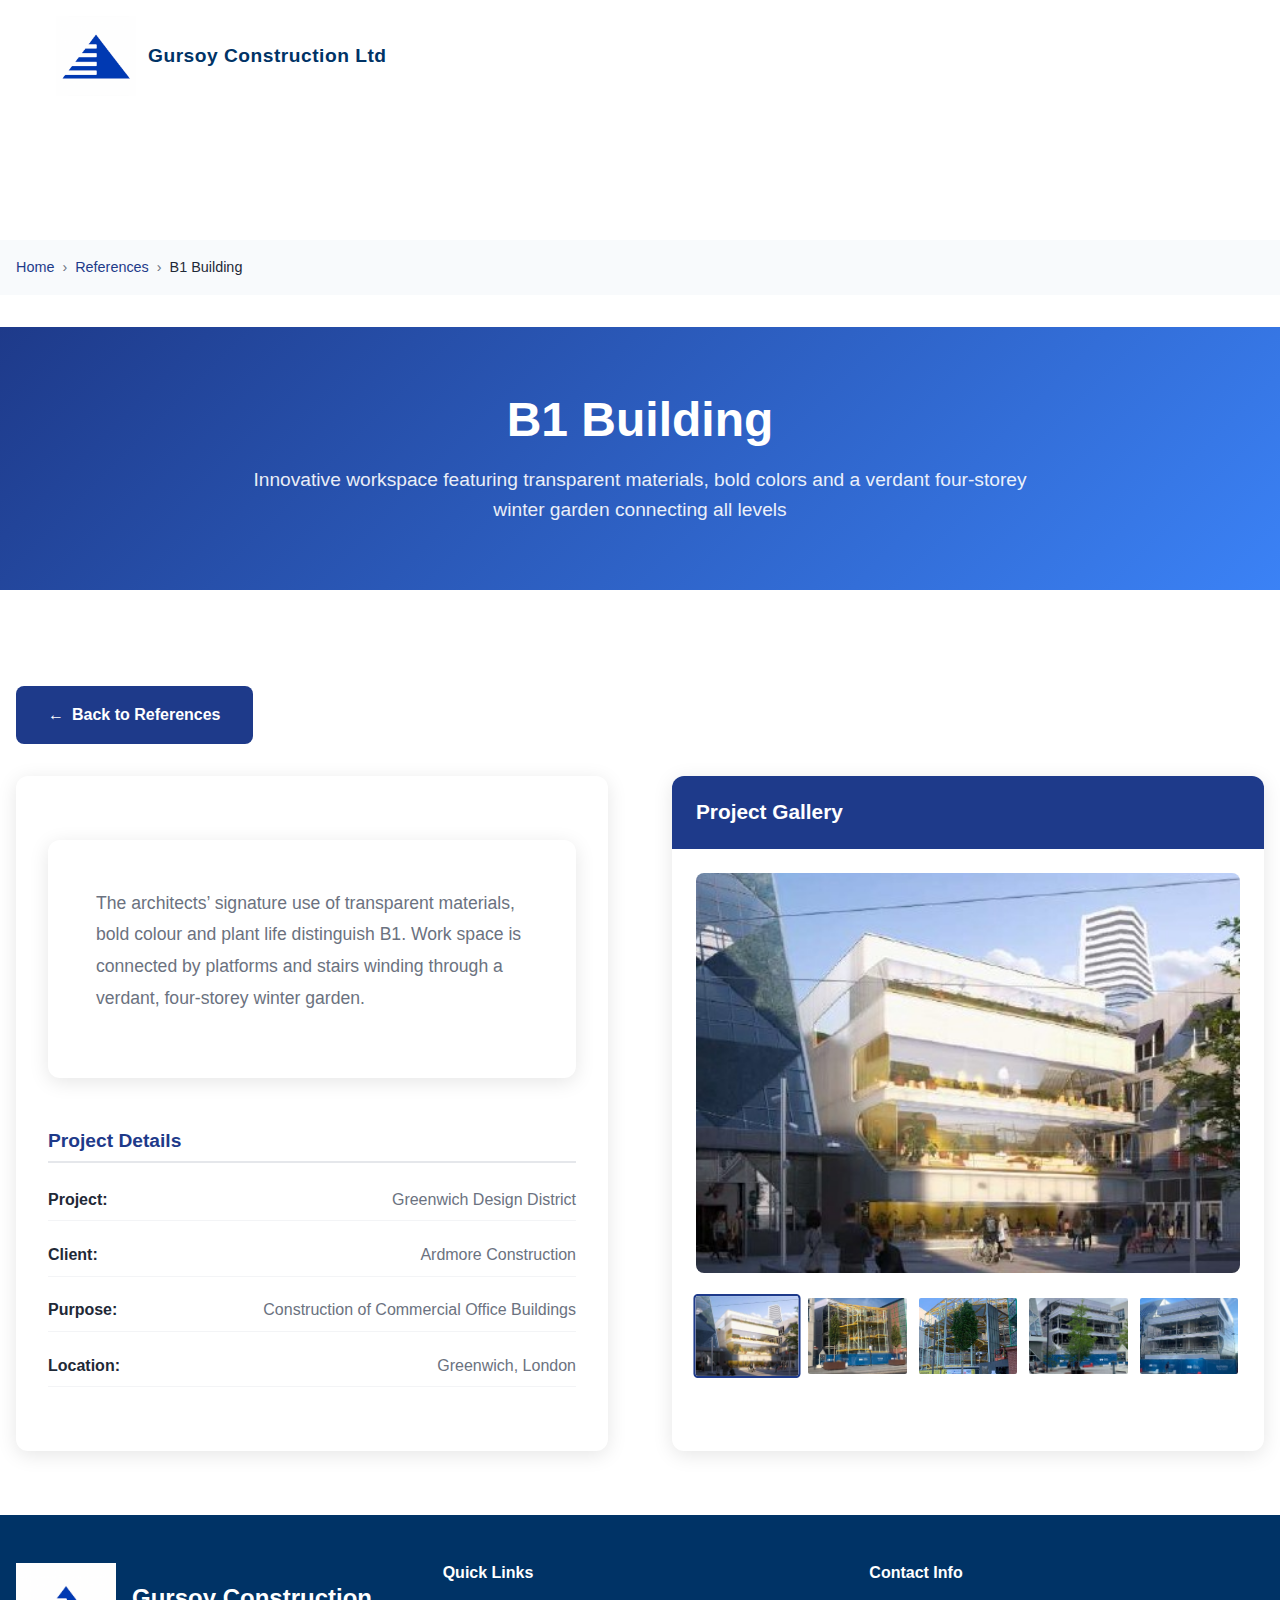
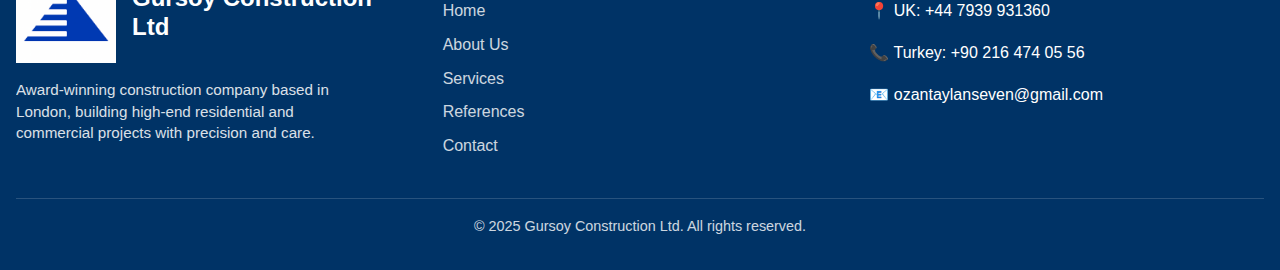
<file: project-b1.html>
<!DOCTYPE html>
<html lang="en">
<head>
    <meta charset="UTF-8">
    <meta name="viewport" content="width=device-width, initial-scale=1.0">
    <title>B1 Building - Gursoy Construction Ltd</title>
    <link rel="icon" href="logo.ico" type="image/x-icon" />
    <meta name="description" content="B1 Building - Innovative workspace with transparent materials, bold colors and four-storey winter garden in Greenwich">
    <link rel="stylesheet" href="styles.css">
    <link rel="preconnect" href="https://fonts.googleapis.com">
    <link rel="preconnect" href="https://fonts.gstatic.com" crossorigin>
    <style>
        .project-detail {
            padding-top: 120px;
            min-height: 100vh;
        }
        
        .project-header {
            background: linear-gradient(135deg, #1e3a8a 0%, #3b82f6 100%);
            color: white;
            padding: 4rem 0;
            margin-bottom: 4rem;
        }
        
        .project-title {
            font-size: 3rem;
            font-weight: 700;
            margin-bottom: 1rem;
            text-align: center;
        }
        
        .project-subtitle {
            font-size: 1.2rem;
            text-align: center;
            opacity: 0.9;
            max-width: 800px;
            margin: 0 auto;
        }
        
        .breadcrumb {
            background: #f8fafc;
            padding: 1rem 0;
            margin-bottom: 2rem;
        }
        
        .breadcrumb-nav {
            display: flex;
            align-items: center;
            gap: 0.5rem;
            font-size: 0.9rem;
        }
        
        .breadcrumb-nav a {
            color: var(--primary-blue);
            text-decoration: none;
        }
        
        .breadcrumb-nav a:hover {
            text-decoration: underline;
        }
        
        .breadcrumb-separator {
            color: #6b7280;
        }
        
        .project-content {
            display: grid;
            grid-template-columns: 1fr 1fr;
            gap: 4rem;
            margin-bottom: 4rem;
        }
        
        .project-info {
            background: white;
            padding: 2rem;
            border-radius: 12px;
            box-shadow: 0 4px 20px rgba(0,0,0,0.1);
            height: fit-content;
        }
        
        .info-section {
            margin-bottom: 2rem;
        }
        
        .info-title {
            color: var(--primary-blue);
            font-size: 1.2rem;
            font-weight: 600;
            margin-bottom: 1rem;
            border-bottom: 2px solid #e5e7eb;
            padding-bottom: 0.5rem;
        }
        
        .info-grid {
            display: grid;
            gap: 0.8rem;
        }
        
        .info-item {
            display: flex;
            justify-content: space-between;
            padding: 0.5rem 0;
            border-bottom: 1px solid #f3f4f6;
        }
        
        .info-label {
            font-weight: 600;
            color: var(--text-dark);
        }
        
        .info-value {
            color: var(--text-light);
            text-align: right;
        }
        
        .gallery-section {
            background: white;
            border-radius: 12px;
            overflow: hidden;
            box-shadow: 0 4px 20px rgba(0,0,0,0.1);
        }
        
        .gallery-header {
            padding: 1.5rem;
            background: var(--primary-blue);
            color: white;
        }
        
        .gallery-title {
            font-size: 1.3rem;
            font-weight: 600;
            margin: 0;
        }
        
        .image-gallery {
            padding: 1.5rem;
        }
        
        .main-image {
            width: 100%;
            height: 400px;
            object-fit: cover;
            border-radius: 8px;
            margin-bottom: 1rem;
            cursor: pointer;
            transition: transform 0.3s ease;
        }
        
        .main-image:hover {
            transform: scale(1.02);
        }
        
        .thumbnail-grid {
            display: grid;
            grid-template-columns: repeat(auto-fit, minmax(80px, 1fr));
            gap: 0.5rem;
        }
        
        .thumbnail {
            width: 100%;
            height: 80px;
            object-fit: cover;
            border-radius: 4px;
            cursor: pointer;
            border: 2px solid transparent;
            transition: all 0.3s ease;
        }
        
        .thumbnail:hover,
        .thumbnail.active {
            border-color: var(--primary-blue);
            transform: scale(1.05);
        }
        
        .description-section {
            grid-column: 1 / -1;
            background: white;
            padding: 3rem;
            border-radius: 12px;
            box-shadow: 0 4px 20px rgba(0,0,0,0.1);
            margin-top: 2rem;
        }
        
        .description-title {
            color: var(--primary-blue);
            font-size: 2rem;
            font-weight: 700;
            margin-bottom: 2rem;
            text-align: center;
        }
        
        .description-content {
            font-size: 1.1rem;
            line-height: 1.8;
            color: var(--text-light);
            max-width: 900px;
            margin: 0 auto;
        }
        
        .back-button {
            display: inline-flex;
            align-items: center;
            background: var(--primary-blue);
            color: white;
            padding: 1rem 2rem;
            border-radius: 8px;
            text-decoration: none;
            font-weight: 600;
            transition: all 0.3s ease;
            margin: 2rem 0;
        }
        
        .back-button:hover {
            background: var(--secondary-blue);
            transform: translateY(-2px);
            color: white;
        }
        
        .back-arrow {
            margin-right: 0.5rem;
        }
        
        .image-modal {
            display: none;
            position: fixed;
            z-index: 2000;
            left: 0;
            top: 0;
            width: 100%;
            height: 100%;
            background-color: rgba(0, 0, 0, 0.9);
        }
        
        .modal-content {
            display: block;
            margin: auto;
            max-width: 90%;
            max-height: 90%;
            position: absolute;
            top: 50%;
            left: 50%;
            transform: translate(-50%, -50%);
        }
        
        .close-modal {
            position: absolute;
            top: 20px;
            right: 30px;
            color: white;
            font-size: 2rem;
            font-weight: bold;
            cursor: pointer;
            z-index: 2001;
        }
        
        .close-modal:hover {
            opacity: 0.7;
        }
        
        @media (max-width: 768px) {
            .project-content {
                grid-template-columns: 1fr;
                gap: 2rem;
            }
            
            .project-title {
                font-size: 2rem;
            }
            
            .thumbnail-grid {
                grid-template-columns: repeat(4, 1fr);
            }
            
            .main-image {
                height: 250px;
            }
            /* Footer genel ayarları */
            .footer {
                background-color: #003366;
                color: #fff;
                padding: 3rem 0 1rem;
                font-family: "Segoe UI", Tahoma, Geneva, Verdana, sans-serif;
            }

            /* Footer içerik grid yapısı */
            .footer-content {
                display: grid;
                grid-template-columns: repeat(auto-fit, minmax(250px, 1fr));
                gap: 2rem;
                margin-bottom: 2rem;
            }

            /* Başlıklar */
            .footer-section h3,
            .footer-section h4 {
                margin-bottom: 1rem;
                font-weight: 600;
            }

            /* Liste düzeni */
            .footer-section ul {
                list-style: none;
                padding-left: 0;
                margin: 0;
            }

            .footer-section ul li {
                margin-bottom: 0.5rem;
            }

            /* Linkler */
            .footer-section a {
                color: #fff;
                opacity: 0.8;
                text-decoration: none;
                transition: opacity 0.3s ease;
            }

            .footer-section a:hover {
                opacity: 1;
            }

            /* Footer alt kısmı */
            .footer-bottom {
                border-top: 1px solid rgba(255, 255, 255, 0.2);
                padding-top: 1rem;
                text-align: center;
                opacity: 0.8;
                font-size: 0.9rem;
            }

            /* Logo ve şirket ismi yan yana */
            .logo-name {
                display: flex;
                align-items: center;
                gap: 1rem;
            }

            /* Logo boyutu ve margin */
            .footer-logo {
                max-width: 100px;
                height: auto;
                margin-bottom: 0;
            }

            /* Şirket ismi */
            .logo-name h3 {
                margin: 0;
                font-size: 1.5rem;
                font-weight: 700;
                color: #fff;
            }

            /* Açıklama alt satırda, logo ve isimden ayrı */
            .logo-text-block p.footer-description {
                margin-top: 1rem;
                max-width: 350px;
                color: #fff;
                opacity: 0.85;
                font-size: 0.95rem;
                line-height: 1.4;
            }

            /* Animations */
            @keyframes fadeInUp {
                from {
                    opacity: 0;
                    transform: translateY(30px);
                }
                to {
                    opacity: 1;
                    transform: translateY(0);
                }
            }

            /* Responsive Design */
            @media (max-width: 768px) {
                .nav-menu {
                    position: fixed;
                    top: 80px;
                    left: -100%;
                    width: 100%;
                    height: calc(100vh - 80px);
                    background: linear-gradient(135deg, #ffffff 0%, #f8fafc 100%);
                    transition: var(--transition);
                    backdrop-filter: blur(10px);
                    z-index: 999;
                }

                .nav-menu.active {
                    left: 0;
                }

                .nav-list {
                    flex-direction: column;
                    padding: 3rem 2rem;
                    gap: 2rem;
                }

                .nav-link {
                    font-size: 1.2rem;
                    padding: 1rem 0;
                    border-bottom: 1px solid rgba(30, 58, 138, 0.1);
                }

                .nav-toggle {
                    display: flex;
                }

                .nav-toggle.active .nav-toggle-bar:nth-child(1) {
                    transform: rotate(45deg) translate(5px, 5px);
                }

                .nav-toggle.active .nav-toggle-bar:nth-child(2) {
                    opacity: 0;
                }

                .nav-toggle.active .nav-toggle-bar:nth-child(3) {
                    transform: rotate(-45deg) translate(7px, -6px);
                }

                /* Hero responsive */
                .hero-title {
                    font-size: 2.5rem;
                }

                .hero-subtitle {
                    font-size: 1.2rem;
                }

                .hero-cta {
                    font-size: 1.1rem;
                    padding: 15px 35px;
                }

                /* Section responsive */
                .section-title {
                    font-size: 2rem;
                }

                .intro-content h2 {
                    font-size: 2rem;
                }

                .intro-content p {
                    font-size: 1.1rem;
                }

                /* Grid responsive */
                .services-grid {
                    grid-template-columns: 1fr;
                    gap: 2rem;
                }

                .projects-grid {
                    grid-template-columns: 1fr;
                    gap: 2rem;
                }

                .values-grid {
                    grid-template-columns: 1fr;
                    gap: 2rem;
                }

                .services-list {
                    grid-template-columns: 1fr;
                }

                /* Contact responsive */
                .contact-content {
                    grid-template-columns: 1fr;
                    gap: 2rem;
                }

                .contact-info {
                    grid-template-columns: 1fr;
                }

                /* Footer responsive */
                .footer-content {
                    grid-template-columns: 1fr;
                    text-align: center;
                }

                .logo-name {
                    justify-content: center;
                }

                /* Padding adjustments for mobile */
                .section:not(.hero-section) {
                    padding: 3rem 0;
                }

                .services-overview, .values {
                    padding: 2rem;
                }

                .service-category {
                    padding: 2rem;
                }

                .project-content {
                    padding: 2rem;
                }
            }

            /* Tablet responsive */
            @media (max-width: 1024px) and (min-width: 769px) {
                .hero-title {
                    font-size: 3rem;
                }

                .services-grid {
                    grid-template-columns: repeat(2, 1fr);
                }

                .projects-grid {
                    grid-template-columns: repeat(2, 1fr);
                }

                .values-grid {
                    grid-template-columns: repeat(2, 1fr);
                }
            }

            /* Large screen optimizations */
            @media (min-width: 1400px) {
                .container {
                    max-width: 1400px;
                }

                .hero-title {
                    font-size: 4.5rem;
                }

                .hero-subtitle {
                    font-size: 1.8rem;
                }

                .section-title {
                    font-size: 3rem;
                }

                .services-grid {
                    grid-template-columns: repeat(3, 1fr);
                }

                .projects-grid {
                    grid-template-columns: repeat(3, 1fr);
                }

                .values-grid {
                    grid-template-columns: repeat(4, 1fr);
                }
            }

            @media (max-width: 480px) {
                .hero-title {
                    font-size: 2rem;
                }

                .hero-subtitle {
                    font-size: 1rem;
                }

                .service-category,
                .project-item,
                .office,
                .contact-form {
                    padding: 1.5rem;
                }

                .nav-logo h1 {
                    font-size: 1.2rem;
                }

                .section {
                    padding: 1rem 0;
                }
            }
            body.project-detail .nav-toggle {
            display: none !important;
            }
            
        }
    </style>
</head>
<body>
    <!-- Fixed Header -->
    <header class="header" id="header">
        <nav class="navbar" id="navbar">
            <div class="nav-container">
                <div class="nav-logo">
                    <img src="images/logo.png" alt="Gursoy Construction Ltd Logo" class="logo">
                    <span class="logo-text">Gursoy Construction Ltd</span>
                </div>
                <div class="nav-toggle" id="nav-toggle">
                    <span class="nav-toggle-bar"></span>
                    <span class="nav-toggle-bar"></span>
                    <span class="nav-toggle-bar"></span>
                </div>
            </div>
        </nav>
    </header>

    <!-- Main Content -->
    <main class="project-detail">
        <!-- Breadcrumb -->
        <div class="breadcrumb">
            <div class="container">
                <nav class="breadcrumb-nav">
                    <a href="index.html">Home</a>
                    <span class="breadcrumb-separator">›</span>
                    <a href="index.html#references">References</a>
                    <span class="breadcrumb-separator">›</span>
                    <span>B1 Building</span>
                </nav>
            </div>
        </div>

        <body class="project-detail"></body>

        <!-- Project Header -->
        <div class="project-header">
            <div class="container">
                <h1 class="project-title">B1 Building</h1>
                <p class="project-subtitle">Innovative workspace featuring transparent materials, bold colors and a verdant four-storey winter garden connecting all levels</p>
            </div>
        </div>

        <!-- Project Content -->
        <div class="container">
            <a href="index.html#references" class="back-button">
                <span class="back-arrow">←</span>
                Back to References
            </a>

            <div class="project-content">
                <!-- Project Information -->
                <div class="project-info">
                      <!-- Project Description -->
            <div class="description-section">
                <div class="description-content">
                    <p>The architects’ signature use of transparent materials, bold colour and plant life distinguish B1. 
                        Work space is connected by platforms and stairs winding through a verdant, four-storey winter garden.</p>
                </div>
            </div>
            <br><br>

                    <div class="info-section">
                        <h3 class="info-title">Project Details</h3>
                        <div class="info-grid">
                            <div class="info-item">
                                <span class="info-label">Project:</span>
                                <span class="info-value">Greenwich Design District</span>
                            </div>
                            <div class="info-item">
                                <span class="info-label">Client:</span>
                                <span class="info-value">Ardmore Construction</span>
                            </div>
                            <div class="info-item">
                                <span class="info-label">Purpose:</span>
                                <span class="info-value">Construction of Commercial Office Buildings</span>
                            </div>
                            <div class="info-item">
                                <span class="info-label">Location:</span>
                                <span class="info-value">Greenwich, London</span>
                            </div>
                        </div>
                    </div>

                </div>

                <!-- Image Gallery -->
                <div class="gallery-section">
                    <div class="gallery-header">
                        <h3 class="gallery-title">Project Gallery</h3>
                    </div>
                    <div class="image-gallery">
                        <img src="images/3.B1/1.jpg" alt="B1 Building Exterior" class="main-image" id="mainImage">
                        <div class="thumbnail-grid">
                            <img src="images/3.B1/1.jpg" alt="1" class="thumbnail active" onclick="changeMainImage(this)">
                            <img src="images/3.B1/2.jpg" alt="2" class="thumbnail" onclick="changeMainImage(this)">
                            <img src="images/3.B1/3.jpg" alt="3" class="thumbnail" onclick="changeMainImage(this)">
                            <img src="images/3.B1/4.jpg" alt="4" class="thumbnail" onclick="changeMainImage(this)">
                            <img src="images/3.B1/5.jpg" alt="5" class="thumbnail" onclick="changeMainImage(this)">
                        </div>
                    </div>
                </div>
            </div>

          
        </div>
    </main>

    <!-- Image Modal -->
    <div id="imageModal" class="image-modal">
        <span class="close-modal" onclick="closeModal()">&times;</span>
        <img class="modal-content" id="modalImage">
    </div>

    <script src="script.js"></script>
    <script>
        function changeMainImage(thumbnail) {
            const mainImage = document.getElementById('mainImage');
            const thumbnails = document.querySelectorAll('.thumbnail');
            
            thumbnails.forEach(thumb => thumb.classList.remove('active'));
            thumbnail.classList.add('active');
            
            mainImage.src = thumbnail.src;
            mainImage.alt = thumbnail.alt;
        }
        
        document.getElementById('mainImage').addEventListener('click', function() {
            const modal = document.getElementById('imageModal');
            const modalImg = document.getElementById('modalImage');
            
            modal.style.display = 'block';
            modalImg.src = this.src;
        });
        
        function closeModal() {
            document.getElementById('imageModal').style.display = 'none';
        }
        
        window.addEventListener('click', function(event) {
            const modal = document.getElementById('imageModal');
            if (event.target === modal) {
                modal.style.display = 'none';
            }
        });
        
        document.addEventListener('keydown', function(event) {
            if (event.key === 'Escape') {
                closeModal();
            }
        });
    </script>
            <!-- Footer -->
            <footer class="footer">
        <div class="container">
            <div class="footer-content">

            <!-- Logo ve Şirket İsmi Yan Yana, Açıklama Alt Satırda -->
            <div class="footer-section logo-text-block">
                <div class="logo-name">
                <img src="images/logo.png" alt="Gursoy Construction Ltd Logo" class="footer-logo" />
                <h3>Gursoy Construction Ltd</h3>
                </div>
                <p class="footer-description">
                Award-winning construction company based in London, building high-end residential and commercial projects with precision and care.
                </p>
            </div>

            <!-- Quick Links -->
            <div class="footer-section">
                <h4>Quick Links</h4>
                <ul>
                <li><a href="#home" data-section="home">Home</a></li>
                <li><a href="#about" data-section="about">About Us</a></li>
                <li><a href="#services" data-section="services">Services</a></li>
                <li><a href="#projects" data-section="projects">References</a></li>
                <li><a href="#contact" data-section="contact">Contact</a></li>
                </ul>
            </div>

            <!-- İletişim Bilgileri -->
            <div class="footer-section">
                <h4>Contact Info</h4>
                <p><span class="icon">📍</span> UK: +44 7939 931360</p>
                <p><span class="icon">📞</span> Turkey: +90 216 474 05 56</p>
                <p><span class="icon">📧</span> ozantaylanseven@gmail.com</p>
            </div>

            </div>

            <div class="footer-bottom">
            <p>&copy; 2025 Gursoy Construction Ltd. All rights reserved.</p>
            </div>
        </div>
        </footer>
</body>
</html>
</file>
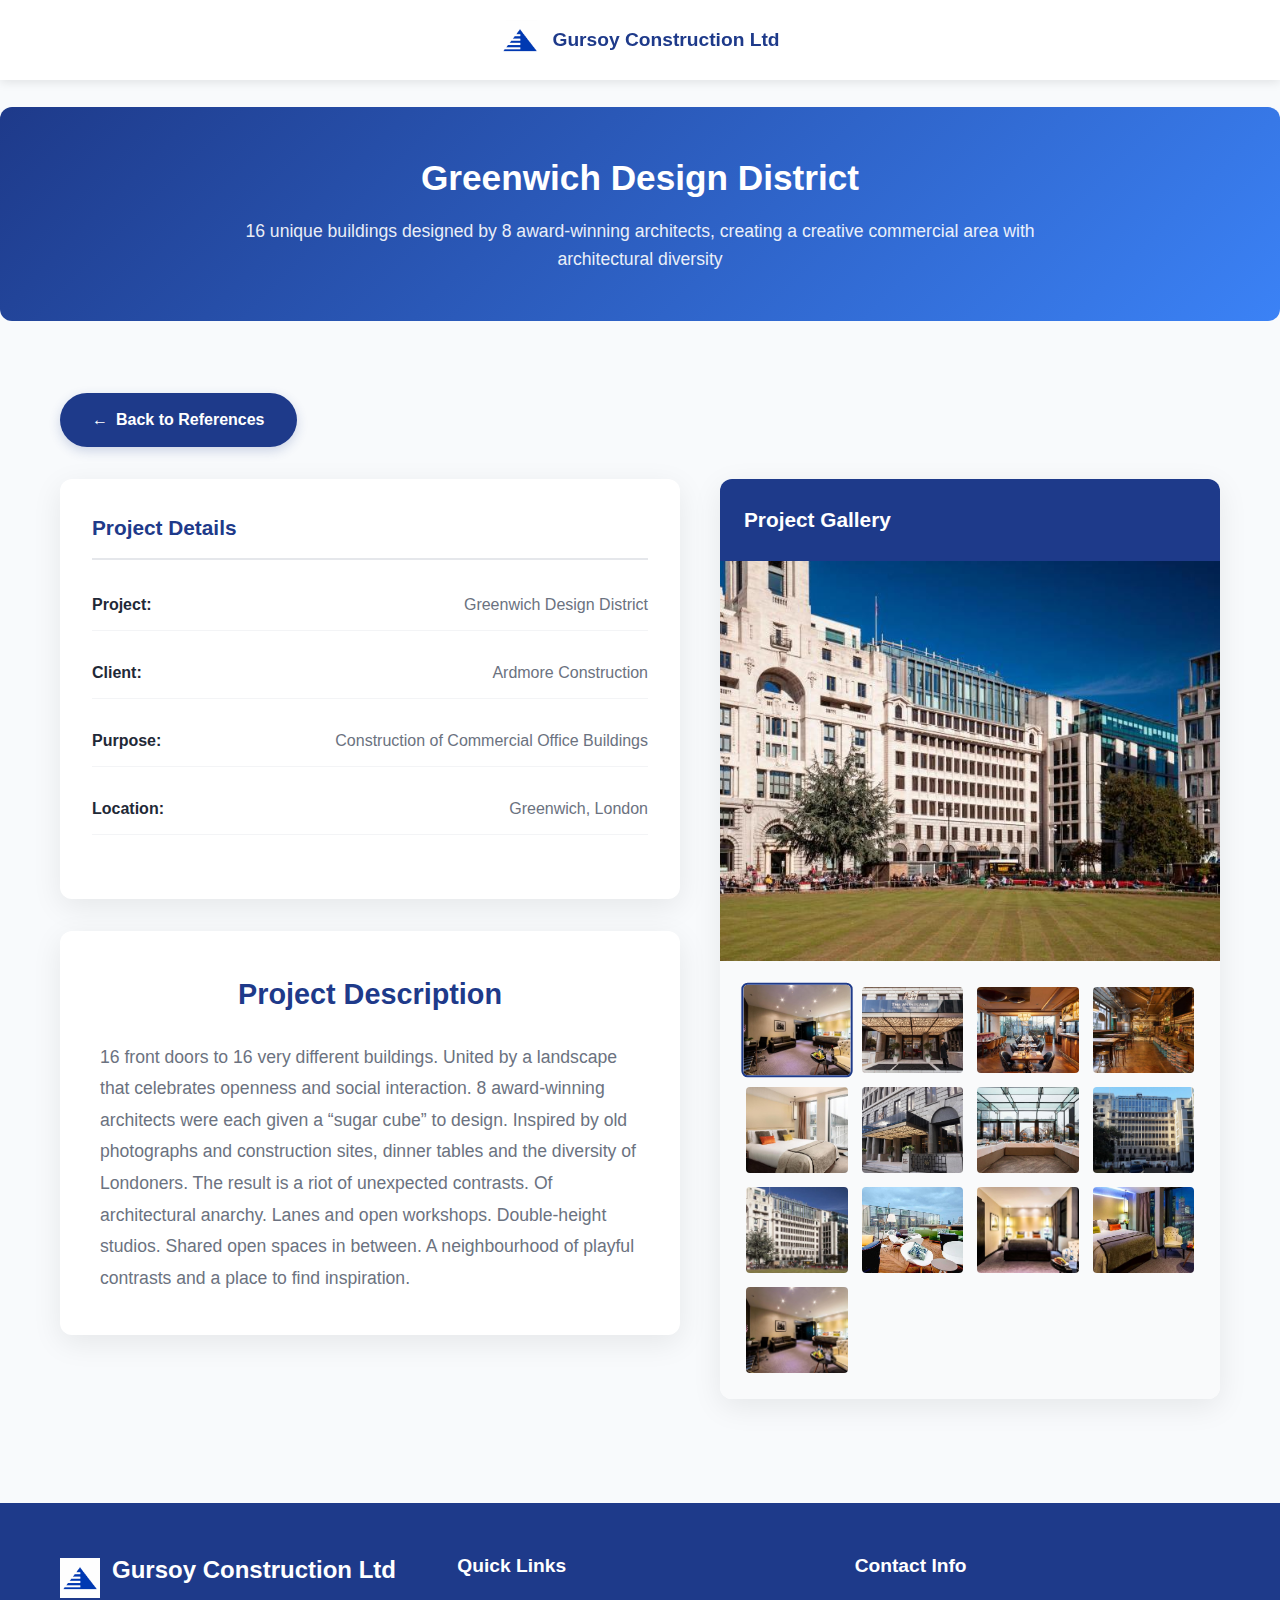
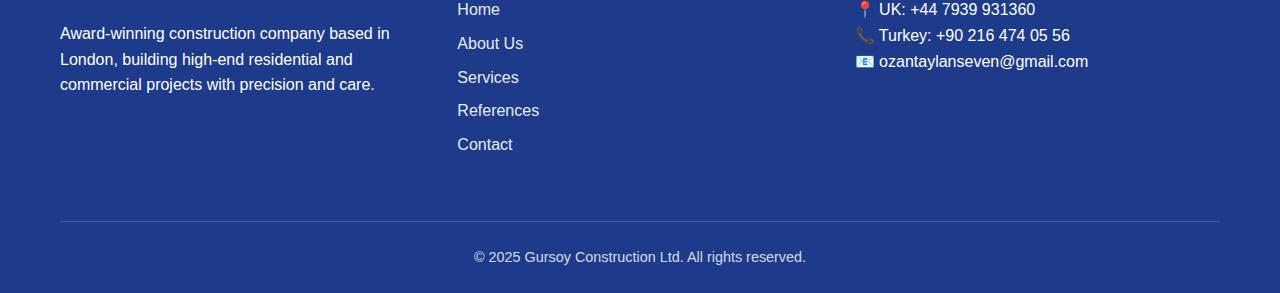
<file: project-greenwich.html>
<!DOCTYPE html>
<html lang="en">
<head>
    <meta charset="UTF-8">
    <meta name="viewport" content="width=device-width, initial-scale=1.0">
    <title>M by Montcalm Hotel - Gursoy Construction Ltd</title>
    <link rel="icon" href="logo.ico" type="image/x-icon">
    <meta name="description" content="M by Montcalm Hotel - 5-star, 269 rooms hotel project by Gursoy Construction Ltd in Old Street, London">
    <style>
        /* TEMEL STİLLER */
        :root {
            --primary-blue: #1e3a8a;
            --secondary-blue: #3b82f6;
            --text-dark: #1f2937;
            --text-light: #6b7280;
            --header-height: 80px;
            --border-radius: 12px;
            --box-shadow: 0 8px 30px rgba(0,0,0,0.08);
        }

        * {
            box-sizing: border-box;
            margin: 0;
            padding: 0;
        }

        body {
            font-family: 'Segoe UI', Tahoma, Geneva, Verdana, sans-serif;
            line-height: 1.6;
            color: var(--text-dark);
            background-color: #f8fafc;
            padding-top: var(--header-height);
        }

        html, body {
            margin: 0;
            padding: 0;
            overflow-x: hidden;
            }


        .container {
            width: 100%;
            max-width: 1200px;
            margin: 0 auto;
            padding: 0 20px;
            box-sizing: border-box;
        }

        img {
            max-width: 100%;
            height: auto;
        }

        /* HEADER */
        .header {
            position: fixed;
            top: 0;
            left: 0;
            width: 100%;
            height: var(--header-height);
            background-color: white;
            box-shadow: 0 2px 10px rgba(0,0,0,0.1);
            z-index: 1000;
            display: flex;
            align-items: center;
            justify-content: center;
        }

        .nav-container {
            width: 100%;
            max-width: 1200px;
            padding: 0 20px;
        }

        .nav-logo {
            display: flex;
            align-items: center;
            gap: 12px;
        }

        .nav-logo img {
            height: 40px;
        }

        .logo-text {
            font-size: 1.2rem;
            font-weight: 600;
            color: var(--primary-blue);
        }

        /* PROJE DETAY ANA BÖLÜM */
        .project-detail {
            padding: 40px 0;
        }

        /* BREADCRUMB */
        .breadcrumb {
            background: #f8fafc;
            padding: 12px 0;
            margin-bottom: 20px;
        }

        .breadcrumb-nav {
            display: flex;
            align-items: center;
            gap: 8px;
            font-size: 0.9rem;
            flex-wrap: wrap;
        }

        .breadcrumb-nav a {
            color: var(--primary-blue);
            text-decoration: none;
            transition: all 0.3s;
        }

        .breadcrumb-nav a:hover {
            color: var(--secondary-blue);
            text-decoration: underline;
        }

        .breadcrumb-separator {
            color: var(--text-light);
        }

        /* PROJE BAŞLIK */
        .project-header {
            background: linear-gradient(135deg, var(--primary-blue) 0%, var(--secondary-blue) 100%);
            color: white;
            padding: 3rem 1.5rem;
            margin-bottom: 2.5rem;
            border-radius: var(--border-radius);
            text-align: center;
        }

        .project-title {
            font-size: 2.2rem;
            font-weight: 700;
            margin-bottom: 1rem;
            line-height: 1.3;
        }

        .project-subtitle {
            font-size: 1.1rem;
            opacity: 0.9;
            max-width: 800px;
            margin: 0 auto;
            line-height: 1.6;
        }

        /* ANA İÇERİK */
        .project-layout {
            display: flex;
            flex-direction: column;
            gap: 2.5rem;
        }

        @media (min-width: 992px) {
            .project-layout {
                flex-direction: row;
            }
            
            .project-main {
                flex: 1;
            }
            
            .project-sidebar {
                width: 45%;
                max-width: 500px;
                position: sticky;
                top: calc(var(--header-height) + 20px);
                align-self: flex-start;
            }
        }

        /* PROJE BİLGİLERİ */
        .project-card {
            background: white;
            padding: 2rem;
            border-radius: var(--border-radius);
            box-shadow: var(--box-shadow);
            margin-bottom: 2rem;
        }

        .info-section {
            margin-bottom: 2rem;
        }

        .info-title {
            color: var(--primary-blue);
            font-size: 1.3rem;
            font-weight: 700;
            margin-bottom: 1.2rem;
            padding-bottom: 0.8rem;
            border-bottom: 2px solid #e5e7eb;
        }

        .info-grid {
            display: grid;
            gap: 1rem;
        }

        .info-item {
            display: flex;
            justify-content: space-between;
            padding: 0.8rem 0;
            border-bottom: 1px solid #f3f4f6;
        }

        .info-label {
            font-weight: 600;
            color: var(--text-dark);
        }

        .info-value {
            color: var(--text-light);
            text-align: right;
        }

        /* AÇIKLAMA */
        .description-section {
            background: white;
            padding: 2.5rem;
            border-radius: var(--border-radius);
            box-shadow: var(--box-shadow);
        }

        .description-title {
            color: var(--primary-blue);
            font-size: 1.8rem;
            font-weight: 700;
            margin-bottom: 1.5rem;
            text-align: center;
        }

        .description-content {
            font-size: 1.1rem;
            line-height: 1.8;
            color: var(--text-light);
        }

        /* GALERİ */
        .gallery-section {
            background: white;
            border-radius: var(--border-radius);
            box-shadow: var(--box-shadow);
            overflow: hidden;
        }

        .gallery-header {
            padding: 1.5rem;
            background: var(--primary-blue);
            color: white;
        }

        .gallery-title {
            font-size: 1.3rem;
            font-weight: 600;
        }

        .image-gallery {
            padding: 0;
        }

        .main-image-container {
            position: relative;
            overflow: hidden;
        }

        .main-image {
            width: 100%;
            height: 400px;
            object-fit: cover;
            display: block;
            transition: transform 0.3s ease;
        }

        .main-image:hover {
            transform: scale(1.02);
        }

        .thumbnail-grid {
            display: grid;
            grid-template-columns: repeat(auto-fill, minmax(90px, 1fr));
            gap: 10px;
            padding: 1.5rem;
            background: #f9fafb;
        }

        .thumbnail {
            width: 100%;
            height: 90px;
            object-fit: cover;
            border-radius: 6px;
            cursor: pointer;
            transition: all 0.3s ease;
            border: 2px solid transparent;
        }

        .thumbnail:hover,
        .thumbnail.active {
            border-color: var(--primary-blue);
            transform: scale(1.05);
        }

        /* BUTONLAR */
        .back-button {
            display: inline-flex;
            align-items: center;
            background: var(--primary-blue);
            color: white;
            padding: 0.9rem 2rem;
            border-radius: 50px;
            text-decoration: none;
            font-weight: 600;
            transition: all 0.3s ease;
            margin: 2rem 0;
            box-shadow: 0 4px 12px rgba(30, 58, 138, 0.2);
        }

        .back-button:hover {
            background: var(--secondary-blue);
            transform: translateY(-3px);
            box-shadow: 0 6px 16px rgba(59, 130, 246, 0.3);
        }

        .back-arrow {
            margin-right: 8px;
        }

        /* FOOTER */
        .footer {
            background-color: var(--primary-blue);
            color: white;
            padding: 3rem 0 1.5rem;
            margin-top: 4rem;
        }

        .footer-content {
            display: grid;
            grid-template-columns: 1fr;
            gap: 2rem;
        }

        .footer-section {
            margin-bottom: 1.5rem;
        }

        .logo-text-block {
            display: flex;
            flex-direction: column;
        }

        .logo-name {
            display: flex;
            align-items: center;
            gap: 12px;
            margin-bottom: 1rem;
        }

        .footer-logo {
            height: 40px;
        }

        .footer-section h3 {
            font-size: 1.5rem;
            margin-bottom: 1rem;
        }

        .footer-section h4 {
            font-size: 1.2rem;
            margin-bottom: 1rem;
        }

        .footer-section ul {
            list-style: none;
        }

        .footer-section li {
            margin-bottom: 0.5rem;
        }

        .footer-section a {
            color: white;
            text-decoration: none;
            opacity: 0.9;
            transition: opacity 0.3s;
        }

        .footer-section a:hover {
            opacity: 1;
            text-decoration: underline;
        }

        .footer-bottom {
            border-top: 1px solid rgba(255,255,255,0.2);
            padding-top: 1.5rem;
            text-align: center;
            margin-top: 2rem;
            font-size: 0.9rem;
            opacity: 0.8;
        }

        /* MOBİL UYUMLULUK */
        @media (max-width: 768px) {
            .project-header {
                padding: 2rem 1rem;
                margin-left: -20px;
                margin-right: -20px;
                border-radius: 0;
            }
            
            .project-title {
                font-size: 1.8rem;
            }
            
            .project-card, .gallery-section, .description-section {
                border-radius: 0;
                margin-left: -20px;
                margin-right: -20px;
                width: calc(100% + 40px);
            }
            
            .main-image {
                height: 300px;
                border-radius: 0;
            }
            
            .thumbnail-grid {
                grid-template-columns: repeat(4, 1fr);
                gap: 8px;
                padding: 1rem;
            }
            
            .thumbnail {
                height: 80px;
            }
            
            .info-item {
                flex-direction: column;
                gap: 4px;
            }
            
            .info-value {
                text-align: left;
            }
        }

        @media (min-width: 769px) {
            .footer-content {
                grid-template-columns: repeat(3, 1fr);
            }
            }
    </style>
</head>
<body>
    <!-- Fixed Header -->
    <header class="header">
        <nav class="navbar">
            <div class="container nav-container">
                <div class="nav-logo">
                    <img src="images/logo.png" alt="Gursoy Construction Ltd Logo" class="logo">
                    <span class="logo-text">Gursoy Construction Ltd</span>
                </div>
                </div>
        </nav>
    </header>

    <!-- Main Content -->
    <main class="project-detail">
        <!-- Breadcrumb -->
        <div class="breadcrumb">
            <div class="container">
                <nav class="breadcrumb-nav">
                    <a href="index.html">Home</a>
                    <span class="breadcrumb-separator">›</span>
                    <a href="index.html#references">References</a>
                    <span class="breadcrumb-separator">›</span>
                    <span>Greenwich Design District</span>
                </nav>
            </div>
    </div>

        <!-- Project Header -->
        <div class="project-header">
            <div class="container">
                <h1 class="project-title">Greenwich Design District</h1>
                <p class="project-subtitle">16 unique buildings designed by 8 award-winning architects, creating a creative 
                    commercial area with architectural diversity</p>
            </div>
        </div>

        <!-- Project Content -->
        <div class="container">
            <a href="index.html#references" class="back-button">
                <span class="back-arrow">←</span>
                Back to References
            </a>

            <div class="project-layout">
                <div class="project-main">
                    <!-- Project Information -->
                    <div class="project-card">
                        <div class="info-section">
                            <h3 class="info-title">Project Details</h3>
                            <div class="info-grid">
                                <div class="info-item">
                                    <span class="info-label">Project:</span>
                                    <span class="info-value">Greenwich Design District</span>
                                </div>
                                <div class="info-item">
                                    <span class="info-label">Client:</span>
                                    <span class="info-value">Ardmore Construction</span>
                                </div>
                                <div class="info-item">
                                    <span class="info-label">Purpose:</span>
                                    <span class="info-value">Construction of Commercial Office Buildings</span>
                                </div>
                                <div class="info-item">
                                    <span class="info-label">Location:</span>
                                    <span class="info-value">Greenwich, London</span>
                                </div>
                            </div>
                        </div>
                    </div>

                    <!-- Project Description -->
                    <div class="description-section">
                        <h3 class="description-title">Project Description</h3>
                        <div class="description-content">
                            <p>16 front doors to 16 very different buildings. United by a landscape that celebrates openness and social interaction. 
                        8 award-winning architects were each given a “sugar cube” to design. Inspired by old photographs and construction sites, 
                        dinner tables and the diversity of Londoners. The result is a riot of unexpected contrasts. Of architectural anarchy. 
                        Lanes and open workshops. Double-height studios. Shared open spaces in between. A neighbourhood of playful contrasts and 
                        a place to find inspiration.</p>
                        </div>
                    </div>
                </div>

                <div class="project-sidebar">
                <!-- Image Gallery -->
                <div class="gallery-section">
                    <div class="gallery-header">
                        <h3 class="gallery-title">Project Gallery</h3>
                    </div>
                    <div class="image-gallery">
                        <div class="main-image-container">
                            <img src="images/5.Royal-London-House/7.jpg" alt="Royal London House Main View" class="main-image" id="mainImage">
                        </div>
                        <div class="thumbnail-grid">
                            <img src="images/5.Royal-London-House/1.jpg" alt="Royal London House View 1" class="thumbnail active" onclick="changeMainImage(this)">
                            <img src="images/5.Royal-London-House/2.jpg" alt="Royal London House View 2" class="thumbnail" onclick="changeMainImage(this)">
                            <img src="images/5.Royal-London-House/3.jpg" alt="Royal London House View 3" class="thumbnail" onclick="changeMainImage(this)">
                            <img src="images/5.Royal-London-House/4.jpg" alt="Royal London House View 4" class="thumbnail" onclick="changeMainImage(this)">
                            <img src="images/5.Royal-London-House/5.jpg" alt="Royal London House View 5" class="thumbnail" onclick="changeMainImage(this)">
                            <img src="images/5.Royal-London-House/6.jpg" alt="Royal London House View 6" class="thumbnail" onclick="changeMainImage(this)">
                            <img src="images/5.Royal-London-House/8.jpg" alt="Royal London House View 8" class="thumbnail" onclick="changeMainImage(this)">
                            <img src="images/5.Royal-London-House/9.jpg" alt="Royal London House View 9" class="thumbnail" onclick="changeMainImage(this)">
                            <img src="images/5.Royal-London-House/11.jpg" alt="Royal London House View 11" class="thumbnail" onclick="changeMainImage(this)">
                            <img src="images/5.Royal-London-House/12.jpg" alt="Royal London House View 12" class="thumbnail" onclick="changeMainImage(this)">
                            <img src="images/5.Royal-London-House/13.jpg" alt="Royal London House View 13" class="thumbnail" onclick="changeMainImage(this)">
                            <img src="images/5.Royal-London-House/14.jpg" alt="Royal London House View 14" class="thumbnail" onclick="changeMainImage(this)">
                            <img src="images/5.Royal-London-House/15.jpg" alt="Royal London House View 15" class="thumbnail" onclick="changeMainImage(this)">
                        </div>
                    </div>
                </div>
            </div>
            </div>
        </div>
    </main>

    <!-- Footer -->
    <footer class="footer">
        <div class="container">
            <div class="footer-content">
                <!-- Logo ve Şirket İsmi Yan Yana, Açıklama Alt Satırda -->
                <div class="footer-section logo-text-block">
                    <div class="logo-name">
                        <img src="images/logo.png" alt="Gursoy Construction Ltd Logo" class="footer-logo">
                        <h3>Gursoy Construction Ltd</h3>
                    </div>
                    <p class="footer-description">
                        Award-winning construction company based in London, building high-end residential and commercial projects with precision and care.
                    </p>
                </div>

                <!-- Quick Links -->
                <div class="footer-section">
                    <h4>Quick Links</h4>
                    <ul>
                        <li><a href="#home" data-section="home">Home</a></li>
                        <li><a href="#about" data-section="about">About Us</a></li>
                        <li><a href="#services" data-section="services">Services</a></li>
                        <li><a href="#projects" data-section="projects">References</a></li>
                        <li><a href="#contact" data-section="contact">Contact</a></li>
                    </ul>
                </div>

                <!-- İletişim Bilgileri -->
                <div class="footer-section">
                    <h4>Contact Info</h4>
                    <p>📍 UK: +44 7939 931360</p>
                    <p>📞 Turkey: +90 216 474 05 56</p>
                    <p>📧 ozantaylanseven@gmail.com</p>
                </div>
            </div>

            <div class="footer-bottom">
                <p>&copy; 2025 Gursoy Construction Ltd. All rights reserved.</p>
            </div>
        </div>
    </footer>

    <script>
        // Image gallery functionality
        function changeMainImage(thumbnail) {
            const mainImage = document.getElementById('mainImage');
            const thumbnails = document.querySelectorAll('.thumbnail');
            
            // Remove active class from all thumbnails
            thumbnails.forEach(thumb => thumb.classList.remove('active'));
            
            // Add active class to clicked thumbnail
            thumbnail.classList.add('active');
            
            // Change main image source
            mainImage.src = thumbnail.src;
            mainImage.alt = thumbnail.alt;
        }
        </script>
    </body>

    </html>
</file>
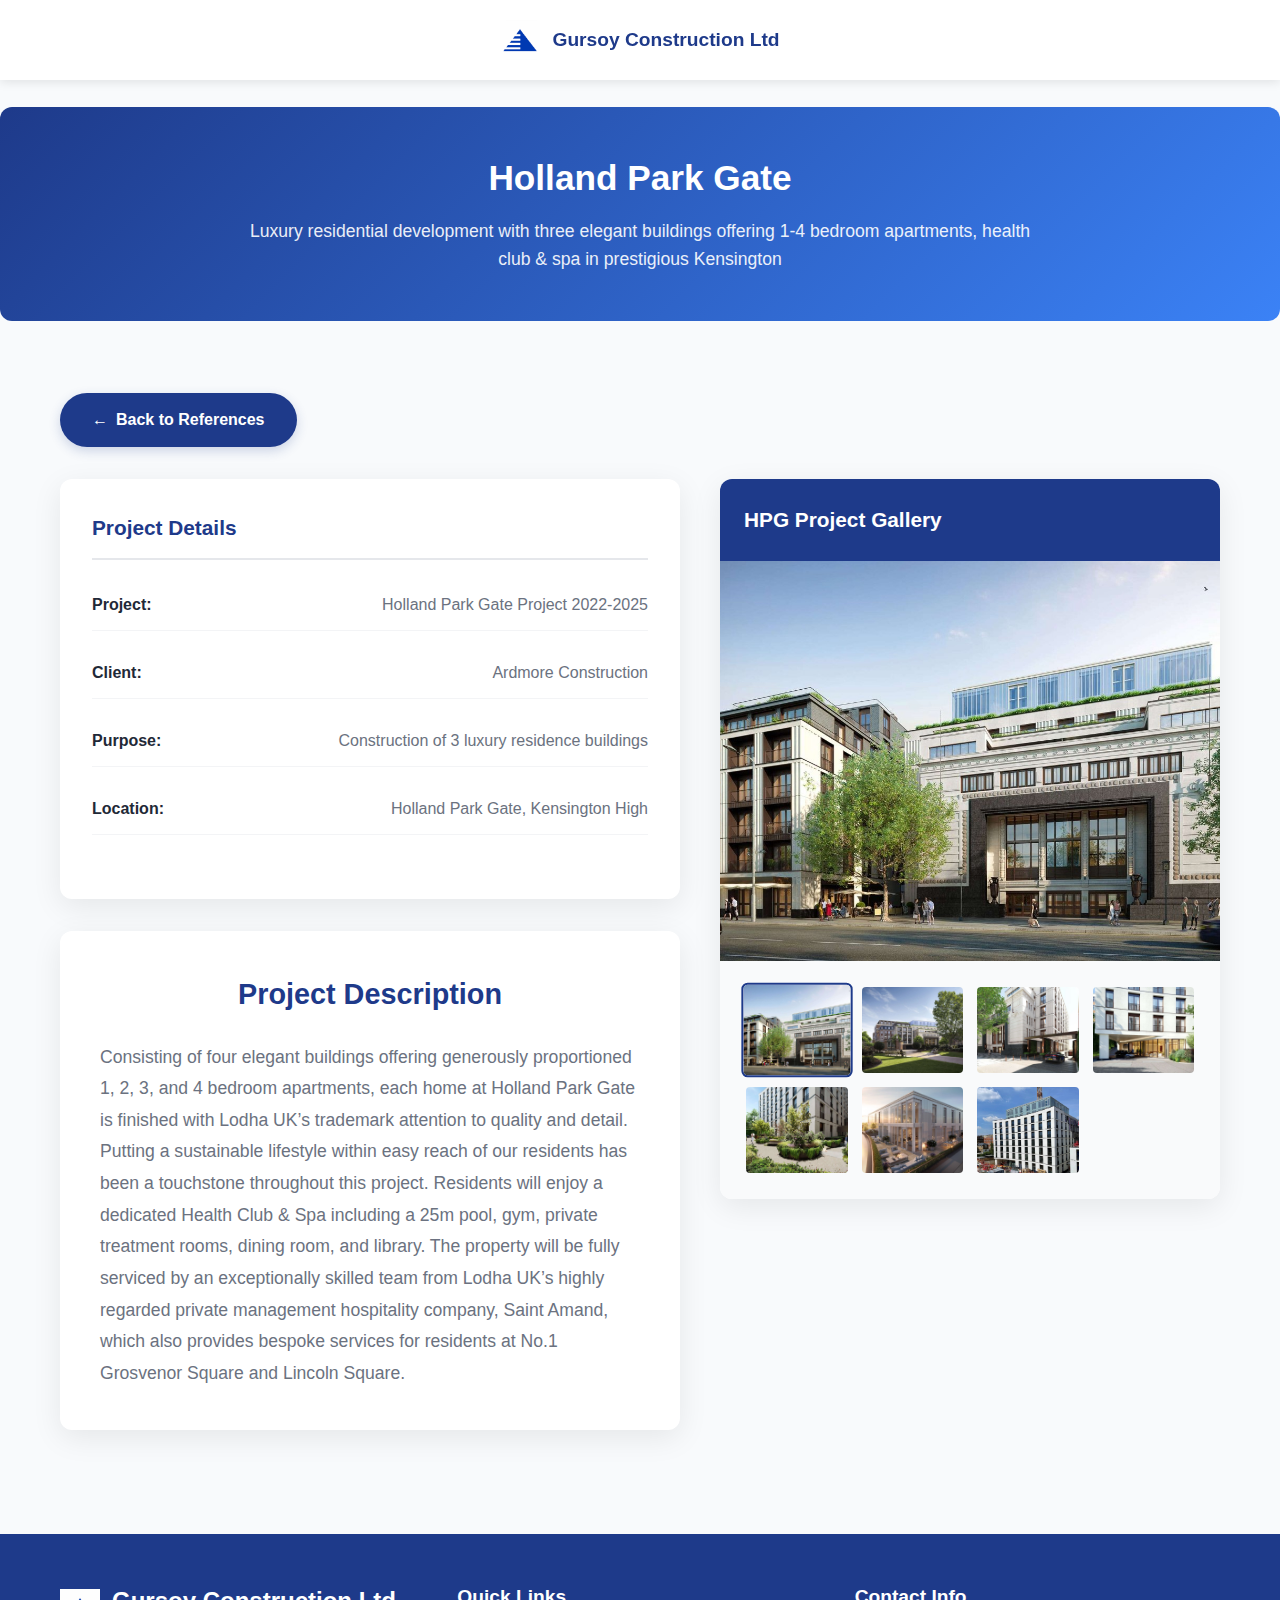
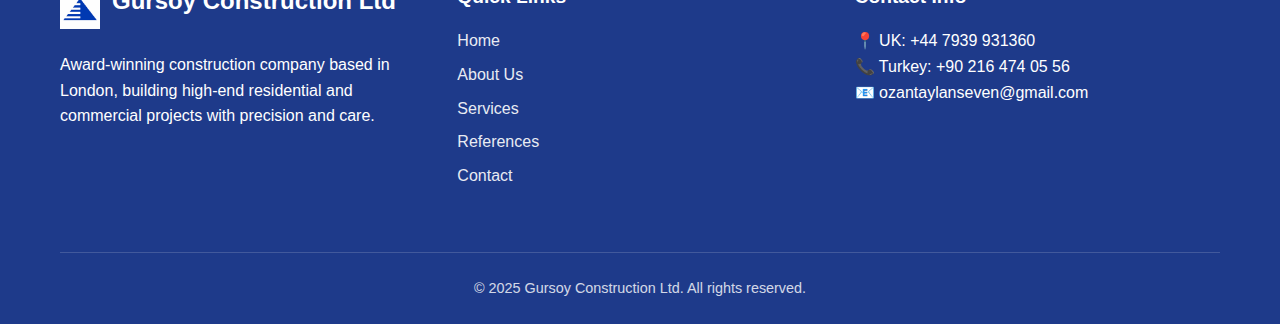
<file: project-HPG.html>
<!DOCTYPE html>
<html lang="en">
<head>
    <meta charset="UTF-8">
    <meta name="viewport" content="width=device-width, initial-scale=1.0">
    <title>M by Montcalm Hotel - Gursoy Construction Ltd</title>
    <link rel="icon" href="logo.ico" type="image/x-icon">
    <meta name="description" content="M by Montcalm Hotel - 5-star, 269 rooms hotel project by Gursoy Construction Ltd in Old Street, London">
    <style>
        /* TEMEL STİLLER */
        :root {
            --primary-blue: #1e3a8a;
            --secondary-blue: #3b82f6;
            --text-dark: #1f2937;
            --text-light: #6b7280;
            --header-height: 80px;
            --border-radius: 12px;
            --box-shadow: 0 8px 30px rgba(0,0,0,0.08);
        }

        * {
            box-sizing: border-box;
            margin: 0;
            padding: 0;
        }

        body {
            font-family: 'Segoe UI', Tahoma, Geneva, Verdana, sans-serif;
            line-height: 1.6;
            color: var(--text-dark);
            background-color: #f8fafc;
            padding-top: var(--header-height);
        }

        html, body {
            margin: 0;
            padding: 0;
            overflow-x: hidden;
            }


        .container {
            width: 100%;
            max-width: 1200px;
            margin: 0 auto;
            padding: 0 20px;
            box-sizing: border-box;
        }

        img {
            max-width: 100%;
            height: auto;
        }

        /* HEADER */
        .header {
            position: fixed;
            top: 0;
            left: 0;
            width: 100%;
            height: var(--header-height);
            background-color: white;
            box-shadow: 0 2px 10px rgba(0,0,0,0.1);
            z-index: 1000;
            display: flex;
            align-items: center;
            justify-content: center;
        }

        .nav-container {
            width: 100%;
            max-width: 1200px;
            padding: 0 20px;
        }

        .nav-logo {
            display: flex;
            align-items: center;
            gap: 12px;
        }

        .nav-logo img {
            height: 40px;
        }

        .logo-text {
            font-size: 1.2rem;
            font-weight: 600;
            color: var(--primary-blue);
        }

        /* PROJE DETAY ANA BÖLÜM */
        .project-detail {
            padding: 40px 0;
        }

        /* BREADCRUMB */
        .breadcrumb {
            background: #f8fafc;
            padding: 12px 0;
            margin-bottom: 20px;
        }

        .breadcrumb-nav {
            display: flex;
            align-items: center;
            gap: 8px;
            font-size: 0.9rem;
            flex-wrap: wrap;
        }

        .breadcrumb-nav a {
            color: var(--primary-blue);
            text-decoration: none;
            transition: all 0.3s;
        }

        .breadcrumb-nav a:hover {
            color: var(--secondary-blue);
            text-decoration: underline;
        }

        .breadcrumb-separator {
            color: var(--text-light);
        }

        /* PROJE BAŞLIK */
        .project-header {
            background: linear-gradient(135deg, var(--primary-blue) 0%, var(--secondary-blue) 100%);
            color: white;
            padding: 3rem 1.5rem;
            margin-bottom: 2.5rem;
            border-radius: var(--border-radius);
            text-align: center;
        }

        .project-title {
            font-size: 2.2rem;
            font-weight: 700;
            margin-bottom: 1rem;
            line-height: 1.3;
        }

        .project-subtitle {
            font-size: 1.1rem;
            opacity: 0.9;
            max-width: 800px;
            margin: 0 auto;
            line-height: 1.6;
        }

        /* ANA İÇERİK */
        .project-layout {
            display: flex;
            flex-direction: column;
            gap: 2.5rem;
        }

        @media (min-width: 992px) {
            .project-layout {
                flex-direction: row;
            }
            
            .project-main {
                flex: 1;
            }
            
            .project-sidebar {
                width: 45%;
                max-width: 500px;
                position: sticky;
                top: calc(var(--header-height) + 20px);
                align-self: flex-start;
            }
        }

        /* PROJE BİLGİLERİ */
        .project-card {
            background: white;
            padding: 2rem;
            border-radius: var(--border-radius);
            box-shadow: var(--box-shadow);
            margin-bottom: 2rem;
        }

        .info-section {
            margin-bottom: 2rem;
        }

        .info-title {
            color: var(--primary-blue);
            font-size: 1.3rem;
            font-weight: 700;
            margin-bottom: 1.2rem;
            padding-bottom: 0.8rem;
            border-bottom: 2px solid #e5e7eb;
        }

        .info-grid {
            display: grid;
            gap: 1rem;
        }

        .info-item {
            display: flex;
            justify-content: space-between;
            padding: 0.8rem 0;
            border-bottom: 1px solid #f3f4f6;
        }

        .info-label {
            font-weight: 600;
            color: var(--text-dark);
        }

        .info-value {
            color: var(--text-light);
            text-align: right;
        }

        /* AÇIKLAMA */
        .description-section {
            background: white;
            padding: 2.5rem;
            border-radius: var(--border-radius);
            box-shadow: var(--box-shadow);
        }

        .description-title {
            color: var(--primary-blue);
            font-size: 1.8rem;
            font-weight: 700;
            margin-bottom: 1.5rem;
            text-align: center;
        }

        .description-content {
            font-size: 1.1rem;
            line-height: 1.8;
            color: var(--text-light);
        }

        /* GALERİ */
        .gallery-section {
            background: white;
            border-radius: var(--border-radius);
            box-shadow: var(--box-shadow);
            overflow: hidden;
        }

        .gallery-header {
            padding: 1.5rem;
            background: var(--primary-blue);
            color: white;
        }

        .gallery-title {
            font-size: 1.3rem;
            font-weight: 600;
        }

        .image-gallery {
            padding: 0;
        }

        .main-image-container {
            position: relative;
            overflow: hidden;
        }

        .main-image {
            width: 100%;
            height: 400px;
            object-fit: cover;
            display: block;
            transition: transform 0.3s ease;
        }

        .main-image:hover {
            transform: scale(1.02);
        }

        .thumbnail-grid {
            display: grid;
            grid-template-columns: repeat(auto-fill, minmax(90px, 1fr));
            gap: 10px;
            padding: 1.5rem;
            background: #f9fafb;
        }

        .thumbnail {
            width: 100%;
            height: 90px;
            object-fit: cover;
            border-radius: 6px;
            cursor: pointer;
            transition: all 0.3s ease;
            border: 2px solid transparent;
        }

        .thumbnail:hover,
        .thumbnail.active {
            border-color: var(--primary-blue);
            transform: scale(1.05);
        }

        /* BUTONLAR */
        .back-button {
            display: inline-flex;
            align-items: center;
            background: var(--primary-blue);
            color: white;
            padding: 0.9rem 2rem;
            border-radius: 50px;
            text-decoration: none;
            font-weight: 600;
            transition: all 0.3s ease;
            margin: 2rem 0;
            box-shadow: 0 4px 12px rgba(30, 58, 138, 0.2);
        }

        .back-button:hover {
            background: var(--secondary-blue);
            transform: translateY(-3px);
            box-shadow: 0 6px 16px rgba(59, 130, 246, 0.3);
        }

        .back-arrow {
            margin-right: 8px;
        }

        /* FOOTER */
        .footer {
            background-color: var(--primary-blue);
            color: white;
            padding: 3rem 0 1.5rem;
            margin-top: 4rem;
        }

        .footer-content {
            display: grid;
            grid-template-columns: 1fr;
            gap: 2rem;
        }

        .footer-section {
            margin-bottom: 1.5rem;
        }

        .logo-text-block {
            display: flex;
            flex-direction: column;
        }

        .logo-name {
            display: flex;
            align-items: center;
            gap: 12px;
            margin-bottom: 1rem;
        }

        .footer-logo {
            height: 40px;
        }

        .footer-section h3 {
            font-size: 1.5rem;
            margin-bottom: 1rem;
        }

        .footer-section h4 {
            font-size: 1.2rem;
            margin-bottom: 1rem;
        }

        .footer-section ul {
            list-style: none;
        }

        .footer-section li {
            margin-bottom: 0.5rem;
        }

        .footer-section a {
            color: white;
            text-decoration: none;
            opacity: 0.9;
            transition: opacity 0.3s;
        }

        .footer-section a:hover {
            opacity: 1;
            text-decoration: underline;
        }

        .footer-bottom {
            border-top: 1px solid rgba(255,255,255,0.2);
            padding-top: 1.5rem;
            text-align: center;
            margin-top: 2rem;
            font-size: 0.9rem;
            opacity: 0.8;
        }

        /* MOBİL UYUMLULUK */
        @media (max-width: 768px) {
            .project-header {
                padding: 2rem 1rem;
                margin-left: -20px;
                margin-right: -20px;
                border-radius: 0;
            }
            
            .project-title {
                font-size: 1.8rem;
            }
            
            .project-card, .gallery-section, .description-section {
                border-radius: 0;
                margin-left: -20px;
                margin-right: -20px;
                width: calc(100% + 40px);
            }
            
            .main-image {
                height: 300px;
                border-radius: 0;
            }
            
            .thumbnail-grid {
                grid-template-columns: repeat(4, 1fr);
                gap: 8px;
                padding: 1rem;
            }
            
            .thumbnail {
                height: 80px;
            }
            
            .info-item {
                flex-direction: column;
                gap: 4px;
            }
            
            .info-value {
                text-align: left;
            }
        }

        @media (min-width: 769px) {
            .footer-content {
                grid-template-columns: repeat(3, 1fr);
            }
            }
    </style>
</head>
<body>
    <!-- Fixed Header -->
    <header class="header">
        <nav class="navbar">
            <div class="container nav-container">
                <div class="nav-logo">
                    <img src="images/logo.png" alt="Gursoy Construction Ltd Logo" class="logo">
                    <span class="logo-text">Gursoy Construction Ltd</span>
                </div>
                </div>
        </nav>
    </header>

    <!-- Main Content -->
    <main class="project-detail">
        <!-- Breadcrumb -->
        <div class="breadcrumb">
            <div class="container">
                <nav class="breadcrumb-nav">
                    <a href="index.html">Home</a>
                    <span class="breadcrumb-separator">›</span>
                    <a href="index.html#references">References</a>
                    <span class="breadcrumb-separator">›</span>
                    <span>Holland Park Gate</span>
                </nav>
            </div>
    </div>

        <!-- Project Header -->
        <div class="project-header">
            <div class="container">
                <h1 class="project-title">Holland Park Gate</h1>
                <p class="project-subtitle">Luxury residential development with three elegant buildings 
                    offering 1-4 bedroom apartments, health club & spa in prestigious Kensington</p>
            </div>
        </div>

        <!-- Project Content -->
        <div class="container">
            <a href="index.html#references" class="back-button">
                <span class="back-arrow">←</span>
                Back to References
            </a>

            <div class="project-layout">
                <div class="project-main">
                    <!-- Project Information -->
                    <div class="project-card">
                        <div class="info-section">
                            <h3 class="info-title">Project Details</h3>
                            <div class="info-grid">
                                <div class="info-item">
                                    <span class="info-label">Project:</span>
                                    <span class="info-value">Holland Park Gate Project 2022-2025</span>
                                </div>
                                <div class="info-item">
                                    <span class="info-label">Client:</span>
                                    <span class="info-value">Ardmore Construction</span>
                                </div>
                                <div class="info-item">
                                    <span class="info-label">Purpose:</span>
                                    <span class="info-value">Construction of 3 luxury residence buildings</span>
                                </div>
                                <div class="info-item">
                                    <span class="info-label">Location:</span>
                                    <span class="info-value">Holland Park Gate, Kensington High</span>
                                </div>
                            </div>
                        </div>
                    </div>

                    <!-- Project Description -->
                    <div class="description-section">
                        <h3 class="description-title">Project Description</h3>
                        <div class="description-content">
                            <p>Consisting of four elegant buildings offering generously proportioned 1, 2, 3, and 4 bedroom apartments, each home 
                        at Holland Park Gate is finished with Lodha UK’s trademark attention to quality and detail. 
                        Putting a sustainable lifestyle within easy reach of our residents has been a touchstone throughout this project. 
                        Residents will enjoy a dedicated Health Club & Spa including a 25m pool, gym, private treatment rooms, dining room, 
                        and library. The property will be fully serviced by an exceptionally skilled team from Lodha UK’s highly regarded 
                        private management hospitality company, Saint Amand, which also provides bespoke services for residents at No.1 Grosvenor 
                        Square and Lincoln Square.</p>
                        </div>
                    </div>
                </div>

                <div class="project-sidebar">
                <!-- HPG Project Gallery - Optimized Version -->
                <div class="gallery-section">
                    <div class="gallery-header">
                        <h3 class="gallery-title">HPG Project Gallery</h3>
                    </div>
                    <div class="image-gallery">
                        <div class="main-image-container">
                            <img src="images/1.HPG/4.jpg" alt="HPG Project - Main Overview" class="main-image" id="mainImage" onclick="openModal(this)">
                        </div>
                        <div class="thumbnail-grid">
                            <img src="images/1.HPG/4.jpg" alt="HPG Project - Construction Phase 1" class="thumbnail active" onclick="changeMainImage(this)">
                            <img src="images/1.HPG/1.jpg" alt="HPG Project - View" class="thumbnail" onclick="changeMainImage(this)">
                            <img src="images/1.HPG/2.jpg" alt="HPG Project - Construction Phase 2" class="thumbnail" onclick="changeMainImage(this)">
                            <img src="images/1.HPG/3.jpg" alt="HPG Project - Structural Detail" class="thumbnail" onclick="changeMainImage(this)">
                            <img src="images/1.HPG/5.jpg" alt="HPG Project - Interior View" class="thumbnail" onclick="changeMainImage(this)">
                            <img src="images/1.HPG/6.jpg" alt="HPG Project - Facade Detail" class="thumbnail" onclick="changeMainImage(this)">
                            <img src="images/1.HPG/7.jpg" alt="HPG Project - Completed View" class="thumbnail" onclick="changeMainImage(this)">
                        </div>
                    </div>
                </div>
            </div>
            </div>
        </div>
    </main>

    <!-- Footer -->
    <footer class="footer">
        <div class="container">
            <div class="footer-content">
                <!-- Logo ve Şirket İsmi Yan Yana, Açıklama Alt Satırda -->
                <div class="footer-section logo-text-block">
                    <div class="logo-name">
                        <img src="images/logo.png" alt="Gursoy Construction Ltd Logo" class="footer-logo">
                        <h3>Gursoy Construction Ltd</h3>
                    </div>
                    <p class="footer-description">
                        Award-winning construction company based in London, building high-end residential and commercial projects with precision and care.
                    </p>
                </div>

                <!-- Quick Links -->
                <div class="footer-section">
                    <h4>Quick Links</h4>
                    <ul>
                        <li><a href="#home" data-section="home">Home</a></li>
                        <li><a href="#about" data-section="about">About Us</a></li>
                        <li><a href="#services" data-section="services">Services</a></li>
                        <li><a href="#projects" data-section="projects">References</a></li>
                        <li><a href="#contact" data-section="contact">Contact</a></li>
                    </ul>
                </div>

                <!-- İletişim Bilgileri -->
                <div class="footer-section">
                    <h4>Contact Info</h4>
                    <p>📍 UK: +44 7939 931360</p>
                    <p>📞 Turkey: +90 216 474 05 56</p>
                    <p>📧 ozantaylanseven@gmail.com</p>
                </div>
            </div>

            <div class="footer-bottom">
                <p>&copy; 2025 Gursoy Construction Ltd. All rights reserved.</p>
            </div>
        </div>
    </footer>

    <script>
        // Image gallery functionality
        function changeMainImage(thumbnail) {
            const mainImage = document.getElementById('mainImage');
            const thumbnails = document.querySelectorAll('.thumbnail');
            
            // Remove active class from all thumbnails
            thumbnails.forEach(thumb => thumb.classList.remove('active'));
            
            // Add active class to clicked thumbnail
            thumbnail.classList.add('active');
            
            // Change main image source
            mainImage.src = thumbnail.src;
            mainImage.alt = thumbnail.alt;
        }
        </script>
    </body>

    </html>
</file>
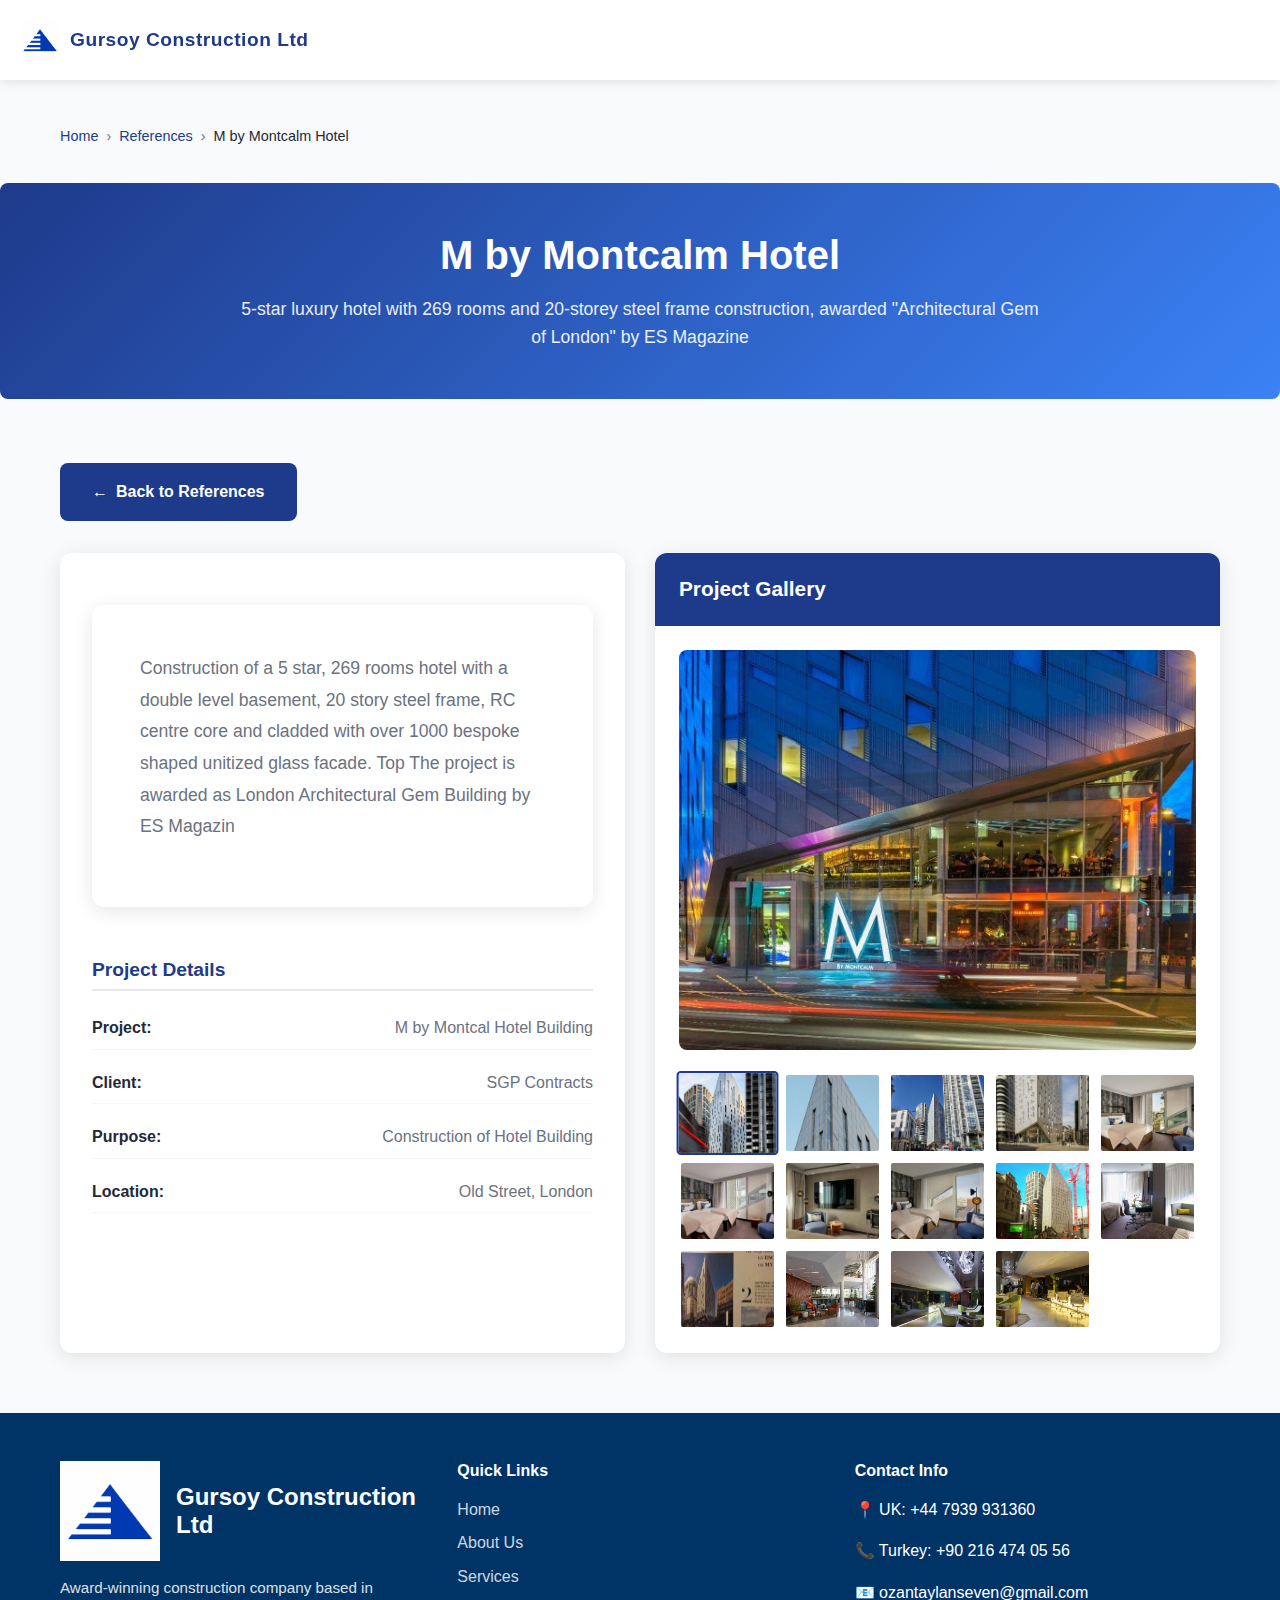
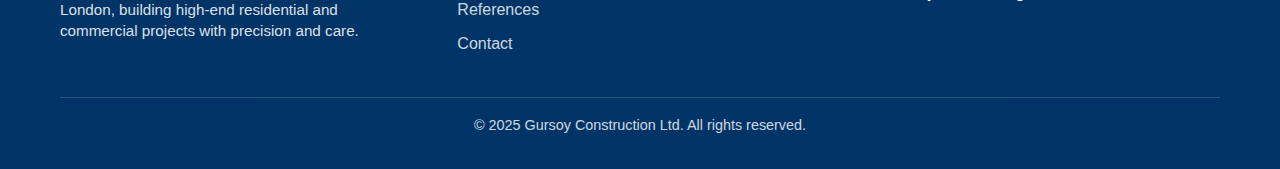
<file: project-m-by-montcalm.html>
<!DOCTYPE html>
<html lang="en">
<head>
    <meta charset="UTF-8">
    <meta name="viewport" content="width=device-width, initial-scale=1.0">
    <title>M by Montcalm Hotel - Gursoy Construction Ltd</title>
    <link rel="icon" href="logo.ico" type="image/x-icon" />
    <meta name="description" content="M by Montcalm Hotel - 5-star, 269 rooms hotel project by Gursoy Construction Ltd in Old Street, London">
    <link rel="stylesheet" href="styles.css">
    <link rel="preconnect" href="https://fonts.googleapis.com">
    <link rel="preconnect" href="https://fonts.gstatic.com" crossorigin>
    <style>
        /* TEMEL AYARLAR */
:root {
  --primary-blue: #1e3a8a;
  --secondary-blue: #3b82f6;
  --text-dark: #1f2937;
  --text-light: #6b7280;
  --header-height: 80px;
  --mobile-header-height: 60px;
}

* {
  box-sizing: border-box;
  margin: 0;
  padding: 0;
}

body {
  font-family: 'Segoe UI', Tahoma, Geneva, Verdana, sans-serif;
  line-height: 1.6;
  color: var(--text-dark);
  background-color: #f8fafc;
  padding-top: var(--header-height);
}

.container {
  width: 100%;
  max-width: 1200px;
  margin: 0 auto;
  padding: 0 20px;
}

/* HEADER STİLLERİ */
.header {
  position: fixed;
  top: 0;
  left: 0;
  width: 100%;
  height: var(--header-height);
  background-color: white;
  box-shadow: 0 2px 10px rgba(0,0,0,0.1);
  z-index: 1000;
  display: flex;
  align-items: center;
}

.nav-container {
  width: 100%;
  display: flex;
  justify-content: space-between;
  align-items: center;
  padding: 0 20px;
}

.nav-logo {
  display: flex;
  align-items: center;
  gap: 10px;
}

.nav-logo img {
  height: 40px;
}

.logo-text {
  font-size: 1.2rem;
  font-weight: 600;
  color: var(--primary-blue);
}

/* PROJE DETAY ANA BÖLÜM */
.project-detail {
  padding: 30px 0;
  min-height: calc(100vh - var(--header-height));
}

/* BREADCRUMB */
.breadcrumb {
  background: #f8fafc;
  padding: 15px 0;
  margin-bottom: 20px;
}

.breadcrumb-nav {
  display: flex;
  align-items: center;
  gap: 8px;
  font-size: 0.9rem;
  flex-wrap: wrap;
}

.breadcrumb-nav a {
  color: var(--primary-blue);
  text-decoration: none;
  transition: opacity 0.3s;
}

.breadcrumb-nav a:hover {
  opacity: 0.8;
  text-decoration: underline;
}

.breadcrumb-separator {
  color: var(--text-light);
}

/* PROJE BAŞLIK BÖLÜMÜ */
.project-header {
  background: linear-gradient(135deg, var(--primary-blue) 0%, var(--secondary-blue) 100%);
  color: white;
  padding: 3rem 1rem;
  margin-bottom: 2rem;
  border-radius: 8px;
}

.project-title {
  font-size: 2.5rem;
  font-weight: 700;
  margin-bottom: 1rem;
  text-align: center;
}

.project-subtitle {
  font-size: 1.1rem;
  text-align: center;
  opacity: 0.9;
  max-width: 800px;
  margin: 0 auto;
  line-height: 1.6;
}

/* PROJE İÇERİK ALANI */
.project-content {
  display: grid;
  grid-template-columns: 1fr 1fr;
  gap: 30px;
  margin-bottom: 30px;
}

/* BİLGİ KUTUSU */
.project-info {
  background: white;
  padding: 2rem;
  border-radius: 12px;
  box-shadow: 0 4px 20px rgba(0,0,0,0.1);
}

.info-section {
  margin-bottom: 2rem;
}

.info-title {
  color: var(--primary-blue);
  font-size: 1.2rem;
  font-weight: 600;
  margin-bottom: 1rem;
  border-bottom: 2px solid #e5e7eb;
  padding-bottom: 0.5rem;
}

.info-grid {
  display: grid;
  gap: 12px;
}

.info-item {
  display: flex;
  justify-content: space-between;
  padding: 8px 0;
  border-bottom: 1px solid #f3f4f6;
}

.info-label {
  font-weight: 600;
  color: var(--text-dark);
}

.info-value {
  color: var(--text-light);
  text-align: right;
}

/* GALERİ BÖLÜMÜ */
.gallery-section {
  background: white;
  border-radius: 12px;
  overflow: hidden;
  box-shadow: 0 4px 20px rgba(0,0,0,0.1);
}

.gallery-header {
  padding: 1.5rem;
  background: var(--primary-blue);
  color: white;
}

.gallery-title {
  font-size: 1.3rem;
  font-weight: 600;
  margin: 0;
}

.image-gallery {
  padding: 1.5rem;
}

.main-image {
  width: 100%;
  height: 400px;
  object-fit: cover;
  border-radius: 8px;
  margin-bottom: 1rem;
  cursor: pointer;
  transition: transform 0.3s ease;
}

.main-image:hover {
  transform: scale(1.02);
}

.thumbnail-grid {
  display: grid;
  grid-template-columns: repeat(auto-fit, minmax(80px, 1fr));
  gap: 8px;
}

.thumbnail {
  width: 100%;
  height: 80px;
  object-fit: cover;
  border-radius: 4px;
  cursor: pointer;
  border: 2px solid transparent;
  transition: all 0.3s ease;
}

.thumbnail:hover,
.thumbnail.active {
  border-color: var(--primary-blue);
  transform: scale(1.05);
}

/* AÇIKLAMA BÖLÜMÜ */
.description-section {
  grid-column: 1 / -1;
  background: white;
  padding: 3rem;
  border-radius: 12px;
  box-shadow: 0 4px 20px rgba(0,0,0,0.1);
  margin-top: 20px;
}

.description-title {
  color: var(--primary-blue);
  font-size: 2rem;
  font-weight: 700;
  margin-bottom: 2rem;
  text-align: center;
}

.description-content {
  font-size: 1.1rem;
  line-height: 1.8;
  color: var(--text-light);
  max-width: 900px;
  margin: 0 auto;
}

/* GERİ DÜĞMESİ */
.back-button {
  display: inline-flex;
  align-items: center;
  background: var(--primary-blue);
  color: white;
  padding: 1rem 2rem;
  border-radius: 8px;
  text-decoration: none;
  font-weight: 600;
  transition: all 0.3s ease;
  margin: 2rem 0;
}

.back-button:hover {
  background: var(--secondary-blue);
  transform: translateY(-2px);
}

.back-arrow {
  margin-right: 8px;
}

/* IMAGE MODAL */
.image-modal {
  display: none;
  position: fixed;
  top: 0;
  left: 0;
  width: 100%;
  height: 100%;
  background-color: rgba(0, 0, 0, 0.9);
  z-index: 2000;
}

.modal-content {
  display: block;
  max-width: 90%;
  max-height: 90%;
  position: absolute;
  top: 50%;
  left: 50%;
  transform: translate(-50%, -50%);
}

.close-modal {
  position: absolute;
  top: 20px;
  right: 30px;
  color: white;
  font-size: 2rem;
  font-weight: bold;
  cursor: pointer;
  z-index: 2001;
}

.close-modal:hover {
  opacity: 0.7;
}

/* MOBİL UYUMLULUK */
@media (max-width: 768px) {
  :root {
    --header-height: var(--mobile-header-height);
  }
  
  .project-content {
    grid-template-columns: 1fr;
    gap: 20px;
  }
  
  .project-title {
    font-size: 2rem;
  }
  
  .project-subtitle {
    font-size: 1rem;
  }
  
  .thumbnail-grid {
    grid-template-columns: repeat(4, 1fr);
  }
  
  .main-image {
    height: 250px;
  }
  
  .description-section {
    padding: 2rem;
  }
  
  .info-section, .gallery-header {
    padding: 1rem;
  }
  
  .project-info {
    padding: 1.5rem;
  }
  
  .nav-logo img {
    height: 30px;
  }
  
  .logo-text {
    font-size: 1rem;
  }
}

@media (max-width: 480px) {
  .project-title {
    font-size: 1.8rem;
  }
  
  .thumbnail-grid {
    grid-template-columns: repeat(3, 1fr);
  }
  
  .description-title {
    font-size: 1.5rem;
  }
  
  .description-content {
    font-size: 1rem;
  }
  
  .back-button {
    padding: 0.8rem 1.5rem;
    font-size: 0.9rem;
  }
}
    </style>
</head>
<body>
    <!-- Fixed Header -->
    <header class="header" id="header">
        <nav class="navbar" id="navbar">
            <div class="nav-container">
                <div class="nav-logo">
                    <img src="images/logo.png" alt="Gursoy Construction Ltd Logo" class="logo">
                    <span class="logo-text">Gursoy Construction Ltd</span>
                </div>
                <div class="nav-toggle" id="nav-toggle">
                    <span class="nav-toggle-bar"></span>
                    <span class="nav-toggle-bar"></span>
                    <span class="nav-toggle-bar"></span>
                </div>
            </div>
        </nav>
    </header>

    <!-- Main Content -->
    <main class="project-detail">
        <!-- Breadcrumb -->
        <div class="breadcrumb">
            <div class="container">
                <nav class="breadcrumb-nav">
                    <a href="index.html">Home</a>
                    <span class="breadcrumb-separator">›</span>
                    <a href="index.html#references">References</a>
                    <span class="breadcrumb-separator">›</span>
                    <span>M by Montcalm Hotel</span>
                </nav>
            </div>
        </div>

       

        <!-- Project Header -->
        <div class="project-header">
            <div class="container">
                <h1 class="project-title">M by Montcalm Hotel</h1>
                <p class="project-subtitle">5-star luxury hotel with 269 rooms and 20-storey steel frame construction, awarded "Architectural Gem of London" by ES Magazine</p>
            </div>
        </div>

        <!-- Project Content -->
        <div class="container">
            <a href="index.html#references" class="back-button">
                <span class="back-arrow">←</span>
                Back to References
            </a>

            <div class="project-content">
                <!-- Project Information -->
                <div class="project-info">
                      <!-- Project Description -->
            <div class="description-section">
                <div class="description-content">
                    <p>Construction of a 5 star, 269 rooms hotel with a double level basement, 20 story steel frame, RC centre core and 
                        cladded with over 1000 bespoke shaped unitized glass facade. Top The project is awarded as London Architectural 
                        Gem Building by ES Magazin</p>
                </div>
            </div>
            <br><br>
                    <div class="info-section">
                        <h3 class="info-title">Project Details</h3>
                        <div class="info-grid">
                            <div class="info-item">
                                <span class="info-label">Project:</span>
                                <span class="info-value">M by Montcal Hotel Building</span>
                            </div>
                            <div class="info-item">
                                <span class="info-label">Client:</span>
                                <span class="info-value">SGP Contracts</span>
                            </div>
                            <div class="info-item">
                                <span class="info-label">Purpose:</span>
                                <span class="info-value">Construction of Hotel Building</span>
                            </div>
                            <div class="info-item">
                                <span class="info-label">Location: </span>
                                <span class="info-value">Old Street, London</span>
                            </div>
                        </div>
                    </div>

                </div>

                <!-- Image Gallery -->
                <div class="gallery-section">
                    <div class="gallery-header">
                        <h3 class="gallery-title">Project Gallery</h3>
                    </div>
                    <div class="image-gallery">
                        <img src="images/4.M-by-Montcalm/11.jpg" alt="M by Montcalm Hotel Main View" class="main-image" id="mainImage">
                        <div class="thumbnail-grid">
                            <img src="images/4.M-by-Montcalm/1.jpg" alt="1" class="thumbnail active" onclick="changeMainImage(this)">
                            <img src="images/4.M-by-Montcalm/2.jpg" alt="2" class="thumbnail" onclick="changeMainImage(this)">
                            <img src="images/4.M-by-Montcalm/3.jpg" alt="3" class="thumbnail" onclick="changeMainImage(this)">
                            <img src="images/4.M-by-Montcalm/4.jpg" alt="4" class="thumbnail" onclick="changeMainImage(this)">
                            <img src="images/4.M-by-Montcalm/5.jpg" alt="5" class="thumbnail" onclick="changeMainImage(this)">
                            <img src="images/4.M-by-Montcalm/6.jpg" alt="6" class="thumbnail" onclick="changeMainImage(this)">
                            <img src="images/4.M-by-Montcalm/7.jpg" alt="7" class="thumbnail" onclick="changeMainImage(this)">
                            <img src="images/4.M-by-Montcalm/8.jpg" alt="8" class="thumbnail" onclick="changeMainImage(this)">
                            <img src="images/4.M-by-Montcalm/9.jpg" alt="9" class="thumbnail" onclick="changeMainImage(this)">
                            <img src="images/4.M-by-Montcalm/10.jpg" alt="10" class="thumbnail" onclick="changeMainImage(this)">
                            <img src="images/4.M-by-Montcalm/12.jpg" alt="12" class="thumbnail" onclick="changeMainImage(this)">
                            <img src="images/4.M-by-Montcalm/13.jpg" alt="13" class="thumbnail" onclick="changeMainImage(this)">
                            <img src="images/4.M-by-Montcalm/14.jpg" alt="14" class="thumbnail" onclick="changeMainImage(this)">
                            <img src="images/4.M-by-Montcalm/15.jpg" alt="15" class="thumbnail" onclick="changeMainImage(this)">
                        </div>
                        </div>
                    </div>
                </div>
            </div>

        </div>
    </main>

    <!-- Image Modal -->
    <div id="imageModal" class="image-modal">
        <span class="close-modal" onclick="closeModal()">&times;</span>
        <img class="modal-content" id="modalImage">
    </div>

    <script src="script.js"></script>
    <script>
        // Image gallery functionality
        function changeMainImage(thumbnail) {
            const mainImage = document.getElementById('mainImage');
            const thumbnails = document.querySelectorAll('.thumbnail');
            
            // Remove active class from all thumbnails
            thumbnails.forEach(thumb => thumb.classList.remove('active'));
            
            // Add active class to clicked thumbnail
            thumbnail.classList.add('active');
            
            // Change main image source
            mainImage.src = thumbnail.src;
            mainImage.alt = thumbnail.alt;
        }
        
        // Modal functionality
        document.getElementById('mainImage').addEventListener('click', function() {
            const modal = document.getElementById('imageModal');
            const modalImg = document.getElementById('modalImage');
            
            modal.style.display = 'block';
            modalImg.src = this.src;
        });
        
        function closeModal() {
            document.getElementById('imageModal').style.display = 'none';
        }
        
        // Close modal when clicking outside the image
        window.addEventListener('click', function(event) {
            const modal = document.getElementById('imageModal');
            if (event.target === modal) {
                modal.style.display = 'none';
            }
        });
        
        // Close modal with Escape key
        document.addEventListener('keydown', function(event) {
            if (event.key === 'Escape') {
                closeModal();
            }
        });
    </script>
     <!-- Footer -->
            <footer class="footer">
        <div class="container">
            <div class="footer-content">

            <!-- Logo ve Şirket İsmi Yan Yana, Açıklama Alt Satırda -->
            <div class="footer-section logo-text-block">
                <div class="logo-name">
                <img src="images/logo.png" alt="Gursoy Construction Ltd Logo" class="footer-logo" />
                <h3>Gursoy Construction Ltd</h3>
                </div>
                <p class="footer-description">
                Award-winning construction company based in London, building high-end residential and commercial projects with precision and care.
                </p>
            </div>

            <!-- Quick Links -->
            <div class="footer-section">
                <h4>Quick Links</h4>
                <ul>
                <li><a href="#home" data-section="home">Home</a></li>
                <li><a href="#about" data-section="about">About Us</a></li>
                <li><a href="#services" data-section="services">Services</a></li>
                <li><a href="#projects" data-section="projects">References</a></li>
                <li><a href="#contact" data-section="contact">Contact</a></li>
                </ul>
            </div>

            <!-- İletişim Bilgileri -->
            <div class="footer-section">
                <h4>Contact Info</h4>
                <p><span class="icon">📍</span> UK: +44 7939 931360</p>
                <p><span class="icon">📞</span> Turkey: +90 216 474 05 56</p>
                <p><span class="icon">📧</span> ozantaylanseven@gmail.com</p>
            </div>

            </div>

            <div class="footer-bottom">
            <p>&copy; 2025 Gursoy Construction Ltd. All rights reserved.</p>
            </div>
        </div>
        </footer>
</body>
</html>
</file>
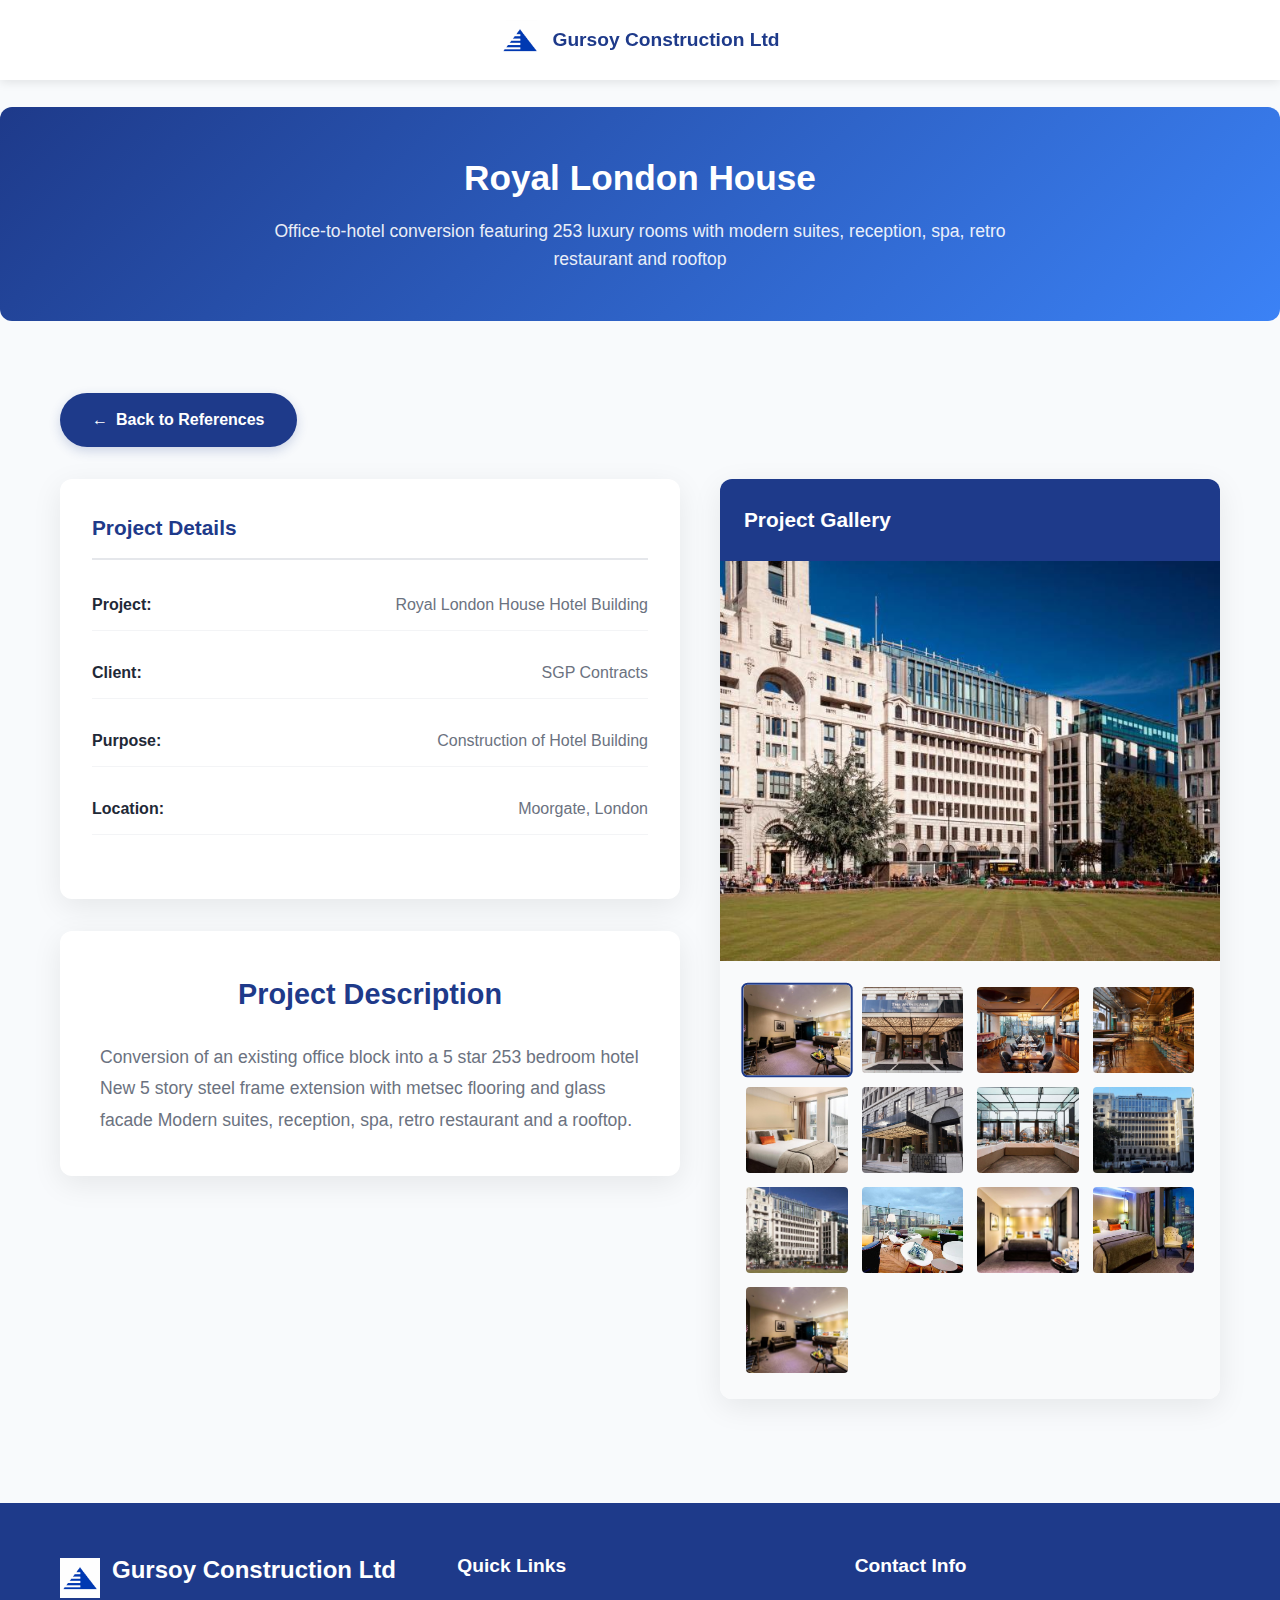
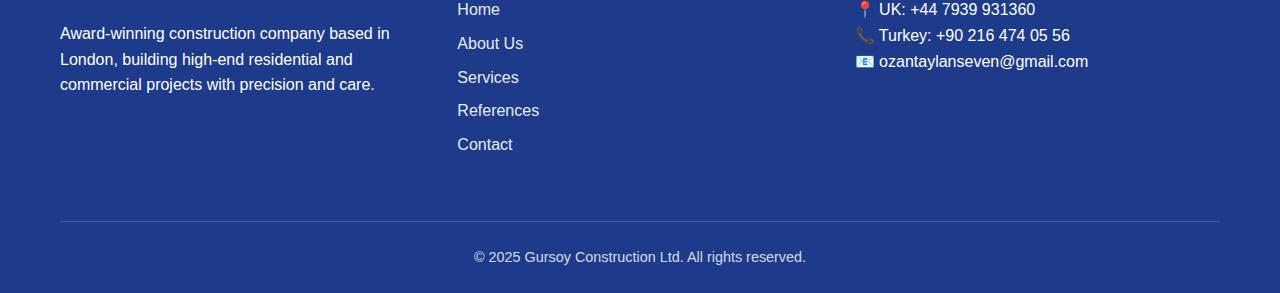
<file: project-royal-london-house.html>
<!DOCTYPE html>
<html lang="en">
<head>
    <meta charset="UTF-8">
    <meta name="viewport" content="width=device-width, initial-scale=1.0">
    <title>M by Montcalm Hotel - Gursoy Construction Ltd</title>
    <link rel="icon" href="logo.ico" type="image/x-icon">
    <meta name="description" content="M by Montcalm Hotel - 5-star, 269 rooms hotel project by Gursoy Construction Ltd in Old Street, London">
    <style>
        /* TEMEL STİLLER */
        :root {
            --primary-blue: #1e3a8a;
            --secondary-blue: #3b82f6;
            --text-dark: #1f2937;
            --text-light: #6b7280;
            --header-height: 80px;
            --border-radius: 12px;
            --box-shadow: 0 8px 30px rgba(0,0,0,0.08);
        }

        * {
            box-sizing: border-box;
            margin: 0;
            padding: 0;
        }

        body {
            font-family: 'Segoe UI', Tahoma, Geneva, Verdana, sans-serif;
            line-height: 1.6;
            color: var(--text-dark);
            background-color: #f8fafc;
            padding-top: var(--header-height);
        }

        html, body {
        margin: 0;
        padding: 0;
        overflow-x: hidden;
        }


        .container {
            width: 100%;
            max-width: 1200px;
            margin: 0 auto;
            padding: 0 20px;
            box-sizing: border-box;
        }

        img {
            max-width: 100%;
            height: auto;
        }

        /* HEADER */
        .header {
            position: fixed;
            top: 0;
            left: 0;
            width: 100%;
            height: var(--header-height);
            background-color: white;
            box-shadow: 0 2px 10px rgba(0,0,0,0.1);
            z-index: 1000;
            display: flex;
            align-items: center;
            justify-content: center;
        }

        .nav-container {
            width: 100%;
            max-width: 1200px;
            padding: 0 20px;
        }

        .nav-logo {
            display: flex;
            align-items: center;
            gap: 12px;
        }

        .nav-logo img {
            height: 40px;
        }

        .logo-text {
            font-size: 1.2rem;
            font-weight: 600;
            color: var(--primary-blue);
        }

        /* PROJE DETAY ANA BÖLÜM */
        .project-detail {
            padding: 40px 0;
        }

        /* BREADCRUMB */
        .breadcrumb {
            background: #f8fafc;
            padding: 12px 0;
            margin-bottom: 20px;
        }

        .breadcrumb-nav {
            display: flex;
            align-items: center;
            gap: 8px;
            font-size: 0.9rem;
            flex-wrap: wrap;
        }

        .breadcrumb-nav a {
            color: var(--primary-blue);
            text-decoration: none;
            transition: all 0.3s;
        }

        .breadcrumb-nav a:hover {
            color: var(--secondary-blue);
            text-decoration: underline;
        }

        .breadcrumb-separator {
            color: var(--text-light);
        }

        /* PROJE BAŞLIK */
        .project-header {
            background: linear-gradient(135deg, var(--primary-blue) 0%, var(--secondary-blue) 100%);
            color: white;
            padding: 3rem 1.5rem;
            margin-bottom: 2.5rem;
            border-radius: var(--border-radius);
            text-align: center;
        }

        .project-title {
            font-size: 2.2rem;
            font-weight: 700;
            margin-bottom: 1rem;
            line-height: 1.3;
        }

        .project-subtitle {
            font-size: 1.1rem;
            opacity: 0.9;
            max-width: 800px;
            margin: 0 auto;
            line-height: 1.6;
        }

        /* ANA İÇERİK */
        .project-layout {
            display: flex;
            flex-direction: column;
            gap: 2.5rem;
        }

        @media (min-width: 992px) {
            .project-layout {
                flex-direction: row;
            }
            
            .project-main {
                flex: 1;
            }
            
            .project-sidebar {
                width: 45%;
                max-width: 500px;
                position: sticky;
                top: calc(var(--header-height) + 20px);
                align-self: flex-start;
            }
        }

        /* PROJE BİLGİLERİ */
        .project-card {
            background: white;
            padding: 2rem;
            border-radius: var(--border-radius);
            box-shadow: var(--box-shadow);
            margin-bottom: 2rem;
        }

        .info-section {
            margin-bottom: 2rem;
        }

        .info-title {
            color: var(--primary-blue);
            font-size: 1.3rem;
            font-weight: 700;
            margin-bottom: 1.2rem;
            padding-bottom: 0.8rem;
            border-bottom: 2px solid #e5e7eb;
        }

        .info-grid {
            display: grid;
            gap: 1rem;
        }

        .info-item {
            display: flex;
            justify-content: space-between;
            padding: 0.8rem 0;
            border-bottom: 1px solid #f3f4f6;
        }

        .info-label {
            font-weight: 600;
            color: var(--text-dark);
        }

        .info-value {
            color: var(--text-light);
            text-align: right;
        }

        /* AÇIKLAMA */
        .description-section {
            background: white;
            padding: 2.5rem;
            border-radius: var(--border-radius);
            box-shadow: var(--box-shadow);
        }

        .description-title {
            color: var(--primary-blue);
            font-size: 1.8rem;
            font-weight: 700;
            margin-bottom: 1.5rem;
            text-align: center;
        }

        .description-content {
            font-size: 1.1rem;
            line-height: 1.8;
            color: var(--text-light);
        }

        /* GALERİ */
        .gallery-section {
            background: white;
            border-radius: var(--border-radius);
            box-shadow: var(--box-shadow);
            overflow: hidden;
        }

        .gallery-header {
            padding: 1.5rem;
            background: var(--primary-blue);
            color: white;
        }

        .gallery-title {
            font-size: 1.3rem;
            font-weight: 600;
        }

        .image-gallery {
            padding: 0;
        }

        .main-image-container {
            position: relative;
            overflow: hidden;
        }

        .main-image {
            width: 100%;
            height: 400px;
            object-fit: cover;
            display: block;
            transition: transform 0.3s ease;
        }

        .main-image:hover {
            transform: scale(1.02);
        }

        .thumbnail-grid {
            display: grid;
            grid-template-columns: repeat(auto-fill, minmax(90px, 1fr));
            gap: 10px;
            padding: 1.5rem;
            background: #f9fafb;
        }

        .thumbnail {
            width: 100%;
            height: 90px;
            object-fit: cover;
            border-radius: 6px;
            cursor: pointer;
            transition: all 0.3s ease;
            border: 2px solid transparent;
        }

        .thumbnail:hover,
        .thumbnail.active {
            border-color: var(--primary-blue);
            transform: scale(1.05);
        }

        /* BUTONLAR */
        .back-button {
            display: inline-flex;
            align-items: center;
            background: var(--primary-blue);
            color: white;
            padding: 0.9rem 2rem;
            border-radius: 50px;
            text-decoration: none;
            font-weight: 600;
            transition: all 0.3s ease;
            margin: 2rem 0;
            box-shadow: 0 4px 12px rgba(30, 58, 138, 0.2);
        }

        .back-button:hover {
            background: var(--secondary-blue);
            transform: translateY(-3px);
            box-shadow: 0 6px 16px rgba(59, 130, 246, 0.3);
        }

        .back-arrow {
            margin-right: 8px;
        }

        /* FOOTER */
        .footer {
            background-color: var(--primary-blue);
            color: white;
            padding: 3rem 0 1.5rem;
            margin-top: 4rem;
        }

        .footer-content {
            display: grid;
            grid-template-columns: 1fr;
            gap: 2rem;
        }

        .footer-section {
            margin-bottom: 1.5rem;
        }

        .logo-text-block {
            display: flex;
            flex-direction: column;
        }

        .logo-name {
            display: flex;
            align-items: center;
            gap: 12px;
            margin-bottom: 1rem;
        }

        .footer-logo {
            height: 40px;
        }

        .footer-section h3 {
            font-size: 1.5rem;
            margin-bottom: 1rem;
        }

        .footer-section h4 {
            font-size: 1.2rem;
            margin-bottom: 1rem;
        }

        .footer-section ul {
            list-style: none;
        }

        .footer-section li {
            margin-bottom: 0.5rem;
        }

        .footer-section a {
            color: white;
            text-decoration: none;
            opacity: 0.9;
            transition: opacity 0.3s;
        }

        .footer-section a:hover {
            opacity: 1;
            text-decoration: underline;
        }

        .footer-bottom {
            border-top: 1px solid rgba(255,255,255,0.2);
            padding-top: 1.5rem;
            text-align: center;
            margin-top: 2rem;
            font-size: 0.9rem;
            opacity: 0.8;
        }

        /* MOBİL UYUMLULUK */
        @media (max-width: 768px) {
            .project-header {
                padding: 2rem 1rem;
                margin-left: -20px;
                margin-right: -20px;
                border-radius: 0;
            }
            
            .project-title {
                font-size: 1.8rem;
            }
            
            .project-card, .gallery-section, .description-section {
                border-radius: 0;
                margin-left: -20px;
                margin-right: -20px;
                width: calc(100% + 40px);
            }
            
            .main-image {
                height: 300px;
                border-radius: 0;
            }
            
            .thumbnail-grid {
                grid-template-columns: repeat(4, 1fr);
                gap: 8px;
                padding: 1rem;
            }
            
            .thumbnail {
                height: 80px;
            }
            
            .info-item {
                flex-direction: column;
                gap: 4px;
            }
            
            .info-value {
                text-align: left;
            }
        }

        @media (min-width: 769px) {
            .footer-content {
                grid-template-columns: repeat(3, 1fr);
            }
            }
    </style>
</head>
<body>
    <!-- Fixed Header -->
    <header class="header">
        <nav class="navbar">
            <div class="container nav-container">
                <div class="nav-logo">
                    <img src="images/logo.png" alt="Gursoy Construction Ltd Logo" class="logo">
                    <span class="logo-text">Gursoy Construction Ltd</span>
                </div>
                </div>
        </nav>
    </header>

    <!-- Main Content -->
    <main class="project-detail">
        <!-- Breadcrumb -->
        <div class="breadcrumb">
            <div class="container">
                <nav class="breadcrumb-nav">
                    <a href="index.html">Home</a>
                    <span class="breadcrumb-separator">›</span>
                    <a href="index.html#references">References</a>
                    <span class="breadcrumb-separator">›</span>
                    <span>M by Montcalm Hotel</span>
                </nav>
            </div>
    </div>

        <!-- Project Header -->
        <div class="project-header">
            <div class="container">
                <h1 class="project-title">Royal London House</h1>
                <p class="project-subtitle">Office-to-hotel conversion featuring 253 luxury rooms with modern suites, reception, spa, retro restaurant and rooftop</p>
            </div>
        </div>

        <!-- Project Content -->
        <div class="container">
            <a href="index.html#references" class="back-button">
                <span class="back-arrow">←</span>
                Back to References
            </a>

            <div class="project-layout">
                <div class="project-main">
                    <!-- Project Information -->
                    <div class="project-card">
                        <div class="info-section">
                            <h3 class="info-title">Project Details</h3>
                            <div class="info-grid">
                                <div class="info-item">
                                    <span class="info-label">Project:</span>
                                    <span class="info-value">Royal London House Hotel Building</span>
                                </div>
                                <div class="info-item">
                                    <span class="info-label">Client:</span>
                                    <span class="info-value">SGP Contracts</span>
                                </div>
                                <div class="info-item">
                                    <span class="info-label">Purpose:</span>
                                    <span class="info-value">Construction of Hotel Building</span>
                                </div>
                                <div class="info-item">
                                    <span class="info-label">Location:</span>
                                    <span class="info-value">Moorgate, London</span>
                                </div>
                            </div>
                        </div>
                    </div>

                    <!-- Project Description -->
                    <div class="description-section">
                        <h3 class="description-title">Project Description</h3>
                        <div class="description-content">
                            <p>Conversion of an existing office block into a 5 star 253 bedroom hotel 
                    New 5 story steel frame extension with metsec flooring and glass facade
                    Modern suites, reception, spa, retro restaurant and a rooftop.</p>
                        </div>
                    </div>
                </div>

                <div class="project-sidebar">
                <!-- Image Gallery -->
                <div class="gallery-section">
                    <div class="gallery-header">
                        <h3 class="gallery-title">Project Gallery</h3>
                    </div>
                    <div class="image-gallery">
                        <div class="main-image-container">
                            <img src="images/5.Royal-London-House/7.jpg" alt="Royal London House Main View" class="main-image" id="mainImage">
                        </div>
                        <div class="thumbnail-grid">
                            <img src="images/5.Royal-London-House/1.jpg" alt="Royal London House View 1" class="thumbnail active" onclick="changeMainImage(this)">
                            <img src="images/5.Royal-London-House/2.jpg" alt="Royal London House View 2" class="thumbnail" onclick="changeMainImage(this)">
                            <img src="images/5.Royal-London-House/3.jpg" alt="Royal London House View 3" class="thumbnail" onclick="changeMainImage(this)">
                            <img src="images/5.Royal-London-House/4.jpg" alt="Royal London House View 4" class="thumbnail" onclick="changeMainImage(this)">
                            <img src="images/5.Royal-London-House/5.jpg" alt="Royal London House View 5" class="thumbnail" onclick="changeMainImage(this)">
                            <img src="images/5.Royal-London-House/6.jpg" alt="Royal London House View 6" class="thumbnail" onclick="changeMainImage(this)">
                            <img src="images/5.Royal-London-House/8.jpg" alt="Royal London House View 8" class="thumbnail" onclick="changeMainImage(this)">
                            <img src="images/5.Royal-London-House/9.jpg" alt="Royal London House View 9" class="thumbnail" onclick="changeMainImage(this)">
                            <img src="images/5.Royal-London-House/11.jpg" alt="Royal London House View 11" class="thumbnail" onclick="changeMainImage(this)">
                            <img src="images/5.Royal-London-House/12.jpg" alt="Royal London House View 12" class="thumbnail" onclick="changeMainImage(this)">
                            <img src="images/5.Royal-London-House/13.jpg" alt="Royal London House View 13" class="thumbnail" onclick="changeMainImage(this)">
                            <img src="images/5.Royal-London-House/14.jpg" alt="Royal London House View 14" class="thumbnail" onclick="changeMainImage(this)">
                            <img src="images/5.Royal-London-House/15.jpg" alt="Royal London House View 15" class="thumbnail" onclick="changeMainImage(this)">
                        </div>
                    </div>
                </div>
            </div>
            </div>
        </div>
    </main>

    <!-- Footer -->
    <footer class="footer">
        <div class="container">
            <div class="footer-content">
                <!-- Logo ve Şirket İsmi Yan Yana, Açıklama Alt Satırda -->
                <div class="footer-section logo-text-block">
                    <div class="logo-name">
                        <img src="images/logo.png" alt="Gursoy Construction Ltd Logo" class="footer-logo">
                        <h3>Gursoy Construction Ltd</h3>
                    </div>
                    <p class="footer-description">
                        Award-winning construction company based in London, building high-end residential and commercial projects with precision and care.
                    </p>
                </div>

                <!-- Quick Links -->
                <div class="footer-section">
                    <h4>Quick Links</h4>
                    <ul>
                        <li><a href="#home" data-section="home">Home</a></li>
                        <li><a href="#about" data-section="about">About Us</a></li>
                        <li><a href="#services" data-section="services">Services</a></li>
                        <li><a href="#projects" data-section="projects">References</a></li>
                        <li><a href="#contact" data-section="contact">Contact</a></li>
                    </ul>
                </div>

                <!-- İletişim Bilgileri -->
                <div class="footer-section">
                    <h4>Contact Info</h4>
                    <p>📍 UK: +44 7939 931360</p>
                    <p>📞 Turkey: +90 216 474 05 56</p>
                    <p>📧 ozantaylanseven@gmail.com</p>
                </div>
            </div>

            <div class="footer-bottom">
                <p>&copy; 2025 Gursoy Construction Ltd. All rights reserved.</p>
            </div>
        </div>
    </footer>

    <script>
        // Image gallery functionality
        function changeMainImage(thumbnail) {
            const mainImage = document.getElementById('mainImage');
            const thumbnails = document.querySelectorAll('.thumbnail');
            
            // Remove active class from all thumbnails
            thumbnails.forEach(thumb => thumb.classList.remove('active'));
            
            // Add active class to clicked thumbnail
            thumbnail.classList.add('active');
            
            // Change main image source
            mainImage.src = thumbnail.src;
            mainImage.alt = thumbnail.alt;
        }
        </script>
    </body>

    </html>
</file>
<file: styles.css>
/* Reset and Base Styles */
* {
    margin: 0;
    padding: 0;
    box-sizing: border-box;
}

:root {
    --primary-blue: #1e3a8a;
    --secondary-blue: #3b82f6;
    --dark-gray: #374151;
    --light-gray: #f3f4f6;
    --white: #ffffff;
    --text-dark: #1f2937;
    --text-light: #6b7280;
    --transition: all 0.3s ease;
    --border-radius: 8px;
    --shadow: 0 4px 6px -1px rgba(0, 0, 0, 0.1);
    --shadow-lg: 0 10px 15px -3px rgba(0, 0, 0, 0.1);
}

html {
    scroll-behavior: smooth;
    font-size: 16px;
}

@keyframes fadeInUp {
    from {
        opacity: 0;
        transform: translateY(30px);
    }
    to {
        opacity: 1;
        transform: translateY(0);
    }
}

@keyframes fadeIn {
    from { opacity: 0; }
    to { opacity: 1; }
}

@keyframes slideInRight {
    from {
        opacity: 0;
        transform: translateX(30px);
    }
    to {
        opacity: 1;
        transform: translateX(0);
    }
}

body {
    font-family: 'Segoe UI', Tahoma, Geneva, Verdana, sans-serif;
    line-height: 1.6;
    color: var(--text-dark);
    background-color: var(--white);
    overflow-x: hidden;
}

/* Typography */
h1, h2, h3, h4, h5, h6 {
    font-weight: 600;
    line-height: 1.2;
    margin-bottom: 1rem;
}

h1 {
    font-size: 2.5rem;
    font-weight: 700;
}

h2 {
    font-size: 2rem;
}

h3 {
    font-size: 1.5rem;
}

p {
    margin-bottom: 1rem;
}

a {
    color: var(--primary-blue);
    text-decoration: none;
    transition: var(--transition);
}

a:hover {
    color: var(--secondary-blue);
}

/* Container */
.container {
    max-width: 1200px;
    margin: 0 auto;
    padding: 0 1rem;
}

/* Header */
.header {
    position: fixed;
    top: 0;
    left: 0;
    width: 100%;
    background-color: #ffffff;
    z-index: 1000;
    transition: all 0.3s ease;
    padding: 1rem 0;
}

.header.scrolled {
    padding: 0.3rem 0; 
    background-color: #ffffff;
    box-shadow: 0 2px 10px rgba(0, 0, 0, 0.1); 
}

.header.scrolled .logo {
    height: 50px;
}

.nav-container {
    max-width: 1200px;
    margin: 0 auto;
    padding: 0 1rem;
    display: flex;
    justify-content: space-between;
    align-items: center;
}

.logo-text {
    font-size: 1.2rem; /* Küçük cihazlar için */
    font-weight: bold;
    color: #003366;
    letter-spacing: 0.5px;
    font-family: "Segoe UI", Tahoma, Geneva, Verdana, sans-serif;
    white-space: nowrap; 
    transition: all 0.3s ease;
}

/* Mobilde daha da küçült */
@media (max-width: 600px) {
  .logo-text {
    font-size: 1rem;
  }
}

.header.scrolled .logo-text {
    font-size: 1.1rem;
}

.nav-logo {
    display: flex;
    align-items: center;
    gap: 12px;
}

.logo {
    height: 80px;
    width: auto;
}

.nav-list {
    display: flex;
    list-style: none;
    gap: 2rem;
}

.nav-link {
    font-weight: 500;
    color: var(--text-dark);
    position: relative;
    padding: 0.5rem 0;
}

.nav-link.active,
.nav-link:hover {
    color: var(--primary-blue);
}

.nav-link::after {
    content: '';
    position: absolute;
    bottom: 0;
    left: 0;
    width: 0;
    height: 2px;
    background-color: var(--primary-blue);
    transition: var(--transition);
}

.nav-link.active::after,
.nav-link:hover::after {
    width: 100%;
}

.nav-toggle {
    display: none;
    flex-direction: column;
    cursor: pointer;
    gap: 4px;
}

.nav-toggle-bar {
    width: 25px;
    height: 3px;
    background-color: var(--primary-blue);
    transition: var(--transition);
}

.nav-link:focus {
  outline: none !important;
  box-shadow: none !important;
  border: none !important;
}


/* Main Content */
.main {
    margin-top: 0;
}

.section {
    display: block;
    min-height: 100vh;
    padding: 0;
}

.section:not(.hero-section) {
    padding: 4rem 0;
}

.section.active {
    display: block;
}

.section-header {
    text-align: center;
    margin-bottom: 4rem;
}

.section-title {
    color: var(--primary-blue);
    position: relative;
    display: inline-block;
    font-size: 2.5rem;
    font-weight: 700;
}

.section-title::after {
    content: '';
    position: absolute;
    bottom: -15px;
    left: 50%;
    transform: translateX(-50%);
    width: 60px;
    height: 4px;
    background: linear-gradient(90deg, var(--primary-blue), var(--secondary-blue));
    border-radius: 2px;
}

/* Modern Hero Section Styles */
.hero-section {
  position: relative;
  height: 100vh;
  display: flex;
  align-items: center;
  justify-content: center;
  color: #fff;
  text-align: center;
  overflow: hidden;
  font-family: 'Segoe UI', Tahoma, Geneva, Verdana, sans-serif;
}

.hero-background {
  position: absolute;
  top: 0; left: 0;
  width: 100%; height: 100%;
  background: url('images/wallpaper.jpg') center/cover no-repeat;
  z-index: 0;
  animation: bgZoom 20s ease-in-out infinite alternate;
}

@keyframes bgZoom {
  0% { transform: scale(1); }
  100% { transform: scale(1.05); }
}

.hero-overlay {
  position: absolute;
  top: 0; left: 0;
  width: 100%; height: 100%;
  background: rgba(0, 0, 0, 0.25);
  z-index: 1;
}

.hero-content {
  position: relative;
  max-width: 900px;
  padding: 0 20px;
  z-index: 2;
  animation: fadeUp 1.2s ease forwards;
}

@keyframes fadeUp {
  0% {
    opacity: 0;
    transform: translateY(30px);
  }
  100% {
    opacity: 1;
    transform: translateY(0);
  }
}

.hero-title {
  font-size: 3.8rem;
  font-weight: 900;
  margin-bottom: 1rem;
  letter-spacing: -0.03em;
  text-shadow: 0 2px 10px rgba(0,0,0,0.7);
}

.hero-subtitle {
  font-size: 1.4rem;
  font-weight: 400;
  max-width: 700px;
  margin: 0 auto 2.5rem;
  line-height: 1.6;
  color: rgba(255, 255, 255, 0.9);
  text-shadow: 0 1px 5px rgba(0,0,0,0.5);
}

.cta-button {
  display: inline-flex;
  align-items: center;
  background: linear-gradient(90deg, #00264d 80%, #005f99 100%);
  /* #00264d = çok koyu lacivert, #005f99 = koyu mavi */
  color: #e0e7ff; /* açık mavi tonlarında yazı */
  font-weight: 700;
  font-size: 1.2rem;
  padding: 16px 40px;
  border-radius: 40px;
  box-shadow: 0 4px 15px rgba(0, 95, 153, 0.5);
  text-decoration: none;
  transition: box-shadow 0.3s ease, transform 0.3s ease, color 0.3s ease;
  cursor: pointer;
  user-select: none;
}

.cta-button:hover {
  box-shadow: 0 6px 25px rgba(0, 95, 153, 0.8);
  transform: scale(1.05);
  color: #e0e7ff;
}

.cta-button .arrow {
  margin-left: 12px;
  font-size: 1.4rem;
  transition: margin-left 0.3s ease;
}

.cta-button:hover .arrow {
  margin-left: 20px;
}


.scroll-indicator {
  position: absolute;
  bottom: 30px;
  left: 50%;
  transform: translateX(-50%);
  z-index: 2;
}

.scroll-arrow {
  width: 30px;
  height: 30px;
  border: 2px solid rgba(255, 255, 255, 0.8);
  border-top: none;
  border-left: none;
  transform: rotate(45deg);
  animation: scrollBounce 2s infinite;
  cursor: pointer;
}

@keyframes scrollBounce {
  0%, 20%, 50%, 80%, 100% {
    transform: rotate(45deg) translateY(0);
  }
  40% {
    transform: rotate(45deg) translateY(-10px);
  }
  60% {
    transform: rotate(45deg) translateY(-5px);
  }
}
/* Home Intro Section - About Section uyumlu */
.home-intro {
  background: linear-gradient(135deg, #ffffff 0%, #f8fafc 100%);
  padding: 6rem 0;
  position: relative;
  z-index: 0;
}
.home-intro::before {
  display: none;
}

.home-intro .container {
  max-width: 1000px;
  margin: 0 auto;
  position: relative;
  z-index: 1;
  padding: 0 2rem;
}

.intro-content {
  text-align: center;
}

.intro-content h2 {
  font-size: 2.5rem;
  font-weight: 700;
  color: var(--primary-blue); /* mavi ton */
  margin-bottom: 2rem;
  line-height: 1.4;
}

.intro-content p {
  font-size: 1.2rem;
  color: var(--text-light); /* açık gri/metin rengi */
  line-height: 1.8;
  max-width: 800px;
  margin: 0 auto 1.5rem auto;
}

/* Responsive */
@media (max-width: 768px) {
  .intro-content h2 {
    font-size: 2rem;
  }

  .intro-content p {
    font-size: 1rem;
    padding: 0 10px;
  }
}



/* About Section */
.about-section {
    background: linear-gradient(135deg, #ffffff 0%, #f8fafc 100%);
    padding: 6rem 0;
    position: relative;
}

.about-section::before {
    content: '';
    position: absolute;
    top: 0;
    left: 0;
    right: 0;
    bottom: 0;
    background: url('data:image/svg+xml,<svg xmlns="http://www.w3.org/2000/svg" viewBox="0 0 100 100"><defs><pattern id="dots" width="10" height="10" patternUnits="userSpaceOnUse"><circle cx="5" cy="5" r="1" fill="rgba(30,58,138,0.05)"/></pattern></defs><rect width="100%" height="100%" fill="url(%23dots)"/></svg>');
    z-index: 0;
}

.about-content {
    max-width: 1000px;
    margin: 0 auto;
    position: relative;
    z-index: 1;
    padding: 0 2rem;
}

.about-text {
    margin-bottom: 4rem;
    text-align: center;
}

.about-intro {
    font-size: 1.5rem;
    color: var(--primary-blue);
    font-weight: 700;
    margin-bottom: 2rem;
    line-height: 1.4;
}

.about-text p {
    font-size: 1.2rem;
    color: var(--text-light);
    line-height: 1.8;
    max-width: 800px;
    margin: 0 auto 1.5rem auto;
}

.services-overview {
    margin-bottom: 4rem;
    background: white;
    padding: 3rem;
    border-radius: 20px;
    box-shadow: 0 10px 30px rgba(0,0,0,0.1);
}

.services-overview h3 {
    color: var(--primary-blue);
    font-size: 1.8rem;
    margin-bottom: 2rem;
    text-align: center;
}

.services-list {
    list-style: none;
    display: grid;
    grid-template-columns: repeat(auto-fit, minmax(280px, 1fr));
    gap: 1.5rem;
    margin-top: 2rem;
}

.services-list li {
    padding: 1.5rem;
    background: linear-gradient(135deg, #f8fafc 0%, #ffffff 100%);
    border-radius: 12px;
    border-left: 4px solid var(--primary-blue);
    box-shadow: 0 4px 15px rgba(0,0,0,0.05);
    transition: all 0.3s ease;
    position: relative;
    overflow: hidden;
}

.services-list li::before {
    content: '';
    position: absolute;
    top: 0;
    left: 0;
    width: 100%;
    height: 100%;
    background: linear-gradient(135deg, rgba(30,58,138,0.03) 0%, transparent 50%);
    z-index: 0;
}

.services-list li:hover {
    transform: translateY(-5px);
    box-shadow: 0 8px 25px rgba(30,58,138,0.15);
}

.values {
    background: white;
    padding: 3rem;
    border-radius: 20px;
    box-shadow: 0 10px 30px rgba(0,0,0,0.1);
}

.values h3 {
    color: var(--primary-blue);
    font-size: 1.8rem;
    margin-bottom: 2rem;
    text-align: center;
}

.values-grid {
  display: grid;
  grid-template-columns: repeat(auto-fit, minmax(280px, 1fr));
  gap: 2.5rem;
  margin-top: 2rem;
  justify-items: center; 
}


.value-item {
    text-align: center;
    padding: 2.5rem;
    background: linear-gradient(135deg, #f8fafc 0%, #ffffff 100%);
    border-radius: 16px;
    transition: all 0.4s cubic-bezier(0.175, 0.885, 0.32, 1.275);
    position: relative;
    overflow: hidden;
    border: 1px solid rgba(30,58,138,0.1);
}

.value-item::before {
    content: '';
    position: absolute;
    top: 0;
    left: 0;
    width: 100%;
    height: 100%;
    background: linear-gradient(135deg, rgba(30,58,138,0.03) 0%, transparent 50%);
    z-index: 0;
}

.value-item:hover {
    transform: translateY(-10px) scale(1.02);
    box-shadow: 0 20px 40px rgba(30,58,138,0.15);
    border-color: var(--primary-blue);
}

.value-item h4 {
    color: var(--primary-blue);
    margin-bottom: 1rem;
    font-size: 1.3rem;
    position: relative;
    z-index: 1;
}

.value-item p {
    position: relative;
    z-index: 1;
    margin: 0;
}

/* Services Section */
.services-section {
    background: linear-gradient(135deg, #1e3a8a 0%, #3b82f6 100%);
    padding: 6rem 0;
    position: relative;
    overflow: hidden;
}

.services-section::before {
    content: '';
    position: absolute;
    top: 0;
    left: 0;
    right: 0;
    bottom: 0;
    background: url('data:image/svg+xml,<svg xmlns="http://www.w3.org/2000/svg" viewBox="0 0 100 100"><defs><pattern id="hexagons" width="50" height="43.4" patternUnits="userSpaceOnUse"><polygon points="25,0 50,14.43 50,28.87 25,43.3 0,28.87 0,14.43" fill="none" stroke="rgba(255,255,255,0.1)" stroke-width="1"/></pattern></defs><rect width="100%" height="100%" fill="url(%23hexagons)"/></svg>');
    z-index: 0;
}

.services-section .container {
    position: relative;
    z-index: 1;
}

.services-section .section-title {
    color: white;
    font-size: 3rem;
}

.services-section .section-title::after {
    background: linear-gradient(90deg, #ffffff, rgba(255,255,255,0.7));
}

.services-grid {
    display: grid;
    grid-template-columns: repeat(auto-fit, minmax(350px, 1fr));
    gap: 3rem;
    margin-top: 3rem;
}

.service-category {
    background: rgba(255, 255, 255, 0.95);
    backdrop-filter: blur(10px);
    padding: 3rem;
    border-radius: 20px;
    box-shadow: 0 15px 35px rgba(0, 0, 0, 0.1);
    text-align: center;
    transition: all 0.4s cubic-bezier(0.175, 0.885, 0.32, 1.275);
    border: 1px solid rgba(255, 255, 255, 0.2);
    position: relative;
    overflow: hidden;
}

.service-category::before {
    content: '';
    position: absolute;
    top: 0;
    left: -100%;
    width: 100%;
    height: 100%;
    background: linear-gradient(90deg, transparent, rgba(30,58,138,0.1), transparent);
    transition: left 0.6s;
}

.service-category:hover::before {
    left: 100%;
}

.service-category:hover {
    transform: translateY(-15px) scale(1.03);
    box-shadow: 0 25px 50px rgba(0, 0, 0, 0.2);
    background: rgba(255, 255, 255, 1);
}

.service-icon {
    color: var(--primary-blue);
    margin-bottom: 2rem;
    transform: scale(1);
    transition: transform 0.3s ease;
}

.service-category:hover .service-icon {
    transform: scale(1.1);
}

.service-category h3 {
    color: var(--primary-blue);
    margin-bottom: 1.5rem;
    font-size: 1.5rem;
    font-weight: 700;
}

.service-category p {
    color: var(--text-light);
    line-height: 1.7;
    margin: 0;
}

/* References Section */
.references-section {
    background: #ffffff;
}

.references-content {
    max-width: 1000px;
    margin: 0 auto;
}

.references-intro {
    text-align: center;
    max-width: 700px;
    margin: 0 auto 4rem;
}

.references-intro p {
    font-size: 1.2rem;
    color: #4a5568;
    line-height: 1.6;
}

.references-grid {
    display: grid;
    grid-template-columns: repeat(auto-fit, minmax(450px, 1fr));
    gap: 2rem;
    margin-bottom: 4rem;
}

.reference-item {
    background: #ffffff;
    border-radius: 16px;
    overflow: hidden;
    box-shadow: 0 8px 25px rgba(0, 0, 0, 0.1);
    transition: all 0.3s ease;
    border: 1px solid rgba(49, 151, 149, 0.1);
    display: flex;
    flex-direction: column !important; /* burada kesin dikey olsun */
}

.references-grid {
    display: grid;
    grid-template-columns: repeat(auto-fit, minmax(450px, 1fr));
    gap: 2rem;
    margin-bottom: 4rem;
}

.reference-image {
    height: 280px;
    width: 100%;
    background: linear-gradient(135deg, #319795, #2c5282);
    display: flex;
    align-items: center;
    justify-content: center;
    overflow: hidden;
    border-top-left-radius: 16px;
    border-top-right-radius: 16px;
    border-bottom-left-radius: 0;
    border-bottom-right-radius: 0;
}

.reference-image img {
    width: 100%;
    height: 100%;
    object-fit: cover;
    display: block;
}

.reference-content {
    padding: 2rem;
    flex: none;
}

.reference-title {
    font-size: 1.3rem;
    font-weight: 700;
    color: #1a202c;
    margin-bottom: 0.5rem;
}

.reference-description {
    font-size: 1rem;
    color: #4a5568;
    line-height: 1.6;
    margin-bottom: 1.5rem;
}


.reference-tags {
    display: flex;
    gap: 0.5rem;
    flex-wrap: wrap;
}

.tag {
    background: linear-gradient(135deg, rgba(49, 151, 149, 0.1), rgba(44, 82, 130, 0.1));
    color: #2c5282;
    padding: 0.3rem 0.8rem;
    border-radius: 20px;
    font-size: 0.8rem;
    font-weight: 600;
    border: 1px solid rgba(49, 151, 149, 0.2);
}

.references-cta {
    text-align: center;
    padding: 3rem 2rem;
    background: #ffffff;
    border-radius: 16px;
    box-shadow: 0 4px 20px rgba(0, 0, 0, 0.08);
}

.references-cta p {
    font-size: 1.1rem;
    color: #4a5568;
    margin-bottom: 2rem;
}

.view-details-btn {
  display: inline-block;
  margin-top: 1rem;
  padding: 0.5rem 1rem;
  background-color: #003366; 
  color: #ffffff; 
  border-radius: 8px;
  text-decoration: none;
  font-weight: 600;
  box-shadow: 0 4px 10px rgba(0, 51, 102, 0.2);
  transition: background-color 0.3s ease, transform 0.2s ease, color 0.3s ease;
}

.view-details-btn:hover {
  background-color: #3399FF; 
  color: #ffffff;
  transform: translateY(-2px);
}
.view-details-btn {
  display: inline-block;
  margin-top: 1rem;
  padding: 0.5rem 1rem;
  background-color: #003366; 
  color: #ffffff; 
  border-radius: 8px;
  text-decoration: none;
  font-weight: 600;
  box-shadow: 0 4px 10px rgba(0, 51, 102, 0.2);
  transition: background-color 0.3s ease, transform 0.2s ease, color 0.3s ease;
}

.view-details-btn:hover {
  background-color: #005fcc; 
  color: #ffffff;
  transform: translateY(-2px);
}

/* Contact Section */
.contact-section {
    background-color: var(--light-gray);
    padding: 4rem 0;
}

.contact-content {
    display: grid;
    grid-template-columns: 2fr 1fr;
    gap: 3rem;
    margin-top: 2rem;
}

.contact-info {
    display: grid;
    grid-template-columns: 1fr 1fr;
    gap: 2rem;
}

.office {
    background-color: var(--white);
    padding: 2rem;
    border-radius: var(--border-radius);
    box-shadow: var(--shadow);
}

.office h3 {
    color: var(--primary-blue);
    margin-bottom: 1.5rem;
}

.office-details {
    margin-bottom: 1.5rem;
}

.map-container {
    border-radius: var(--border-radius);
    overflow: hidden;
}

.contact-form {
    background-color: var(--white);
    padding: 2rem;
    border-radius: var(--border-radius);
    box-shadow: var(--shadow);
}

.contact-form-container h3 {
    color: var(--primary-blue);
    margin-bottom: 1.5rem;
}

.form-group {
    margin-bottom: 1.5rem;
}

.form-group label {
    display: block;
    margin-bottom: 0.5rem;
    font-weight: 500;
    color: var(--text-dark);
}

.form-group input,
.form-group select,
.form-group textarea {
    width: 100%;
    padding: 0.75rem;
    border: 2px solid #e5e7eb;
    border-radius: var(--border-radius);
    font-family: inherit;
    transition: var(--transition);
}

.form-group input:focus,
.form-group select:focus,
.form-group textarea:focus {
    outline: none;
    border-color: var(--primary-blue);
}

.submit-button {
    background-color: #003366; 
    color: #ffffff;
    padding: 12px 28px;
    font-size: 16px;
    font-weight: 500;
    border: none;
    border-radius: 6px;
    cursor: pointer;
    transition: all 0.3s ease;
    box-shadow: 0 4px 10px rgba(0, 51, 102, 0.2);
    letter-spacing: 0.5px;
    width: 100%;
}

.submit-button:hover {
    background-color: #001f4d;
    transform: translateY(-2px);
    box-shadow: 0 6px 14px rgba(0, 51, 102, 0.3);
}

/* Footer genel ayarları */
.footer {
    background-color: #003366;
    color: #fff;
    padding: 3rem 0 1rem;
    font-family: "Segoe UI", Tahoma, Geneva, Verdana, sans-serif;
}

/* Footer içerik grid yapısı */
.footer-content {
    display: grid;
    grid-template-columns: repeat(auto-fit, minmax(250px, 1fr));
    gap: 2rem;
    margin-bottom: 2rem;
}

/* Başlıklar */
.footer-section h3,
.footer-section h4 {
    margin-bottom: 1rem;
    font-weight: 600;
}

/* Liste düzeni */
.footer-section ul {
    list-style: none;
    padding-left: 0;
    margin: 0;
}

.footer-section ul li {
    margin-bottom: 0.5rem;
}

/* Linkler */
.footer-section a {
    color: #fff;
    opacity: 0.8;
    text-decoration: none;
    transition: opacity 0.3s ease;
}

.footer-section a:hover {
    opacity: 1;
}

/* Footer alt kısmı */
.footer-bottom {
    border-top: 1px solid rgba(255, 255, 255, 0.2);
    padding-top: 1rem;
    text-align: center;
    opacity: 0.8;
    font-size: 0.9rem;
}

/* Logo ve şirket ismi yan yana */
.logo-name {
    display: flex;
    align-items: center;
    gap: 1rem;
}

/* Logo boyutu ve margin */
.footer-logo {
    max-width: 100px;
    height: auto;
    margin-bottom: 0;
}

/* Şirket ismi */
.logo-name h3 {
    margin: 0;
    font-size: 1.5rem;
    font-weight: 700;
    color: #fff;
}

/* Açıklama alt satırda, logo ve isimden ayrı */
.logo-text-block p.footer-description {
    margin-top: 1rem;
    max-width: 350px;
    color: #fff;
    opacity: 0.85;
    font-size: 0.95rem;
    line-height: 1.4;
}

/* Animations */
@keyframes fadeInUp {
    from {
        opacity: 0;
        transform: translateY(30px);
    }
    to {
        opacity: 1;
        transform: translateY(0);
    }
}

/* Responsive Design */
@media (max-width: 768px) {
    .nav-menu {
        position: fixed;
        top: 80px;
        left: -100%;
        width: 100%;
        height: calc(100vh - 80px);
        background: linear-gradient(135deg, #ffffff 0%, #f8fafc 100%);
        transition: var(--transition);
        backdrop-filter: blur(10px);
        z-index: 999;
    }

    .nav-menu.active {
        left: 0;
    }

    .nav-list {
        flex-direction: column;
        padding: 3rem 2rem;
        gap: 2rem;
    }

    .nav-link {
        font-size: 1.2rem;
        padding: 1rem 0;
        border-bottom: 1px solid rgba(30, 58, 138, 0.1);
    }

    .nav-toggle {
        display: flex;
    }

    .nav-toggle.active .nav-toggle-bar:nth-child(1) {
        transform: rotate(45deg) translate(5px, 5px);
    }

    .nav-toggle.active .nav-toggle-bar:nth-child(2) {
        opacity: 0;
    }

    .nav-toggle.active .nav-toggle-bar:nth-child(3) {
        transform: rotate(-45deg) translate(7px, -6px);
    }

    /* Hero responsive */
    .hero-title {
        font-size: 2.5rem;
    }

    .hero-subtitle {
        font-size: 1.2rem;
    }

    .hero-cta {
        font-size: 1.1rem;
        padding: 15px 35px;
    }

    /* Section responsive */
    .section-title {
        font-size: 2rem;
    }

    .intro-content h2 {
        font-size: 2rem;
    }

    .intro-content p {
        font-size: 1.1rem;
    }

    /* Grid responsive */
    .services-grid {
        grid-template-columns: 1fr;
        gap: 2rem;
    }

    .projects-grid {
        grid-template-columns: 1fr;
        gap: 2rem;
    }

    .values-grid {
        grid-template-columns: 1fr;
        gap: 2rem;
    }

    .services-list {
        grid-template-columns: 1fr;
    }

    /* Contact responsive */
    .contact-content {
        grid-template-columns: 1fr;
        gap: 2rem;
    }

    .contact-info {
        grid-template-columns: 1fr;
    }

    /* Footer responsive */
    .footer-content {
        grid-template-columns: 1fr;
        text-align: center;
    }

    .logo-name {
        justify-content: center;
    }

    /* Padding adjustments for mobile */
    .section:not(.hero-section) {
        padding: 3rem 0;
    }

    .services-overview, .values {
        padding: 2rem;
    }

    .service-category {
        padding: 2rem;
    }

    .project-content {
        padding: 2rem;
    }
}

/* Tablet responsive */
@media (max-width: 1024px) and (min-width: 769px) {
    .hero-title {
        font-size: 3rem;
    }

    .services-grid {
        grid-template-columns: repeat(2, 1fr);
    }

    .projects-grid {
        grid-template-columns: repeat(2, 1fr);
    }

    .values-grid {
        grid-template-columns: repeat(2, 1fr);
    }
}

/* Large screen optimizations */
@media (min-width: 1400px) {
    .container {
        max-width: 1400px;
    }

    .hero-title {
        font-size: 4.5rem;
    }

    .hero-subtitle {
        font-size: 1.8rem;
    }

    .section-title {
        font-size: 3rem;
    }

    .services-grid {
        grid-template-columns: repeat(3, 1fr);
    }

    .projects-grid {
        grid-template-columns: repeat(3, 1fr);
    }

    .values-grid {
        grid-template-columns: repeat(4, 1fr);
    }
}

@media (max-width: 480px) {
    .hero-title {
        font-size: 2rem;
    }

    .hero-subtitle {
        font-size: 1rem;
    }

    .service-category,
    .project-item,
    .office,
    .contact-form {
        padding: 1.5rem;
    }

    .nav-logo h1 {
        font-size: 1.2rem;
    }

    .section {
        padding: 1rem 0;
    }
}
/* Taşmayı engelle */
body, html {
  overflow-x: hidden;
}

/* Box sizing tüm elemanlarda */
*, *::before, *::after {
  box-sizing: border-box;
}

/* Uzun metin taşmasın */
p, h2, h3, li {
  word-wrap: break-word;
  word-break: break-word;
  overflow-wrap: break-word;
}

/* Container genişliği mobil için */
.container {
  max-width: 100%;
  padding: 0 1rem;
}

/* Flex kutular için */
.values-grid {
  display: flex;
  flex-wrap: wrap;
  gap: 1rem;
}

.value-item {
  flex: 1 1 45%;
  min-width: 250px;
}
</file>
